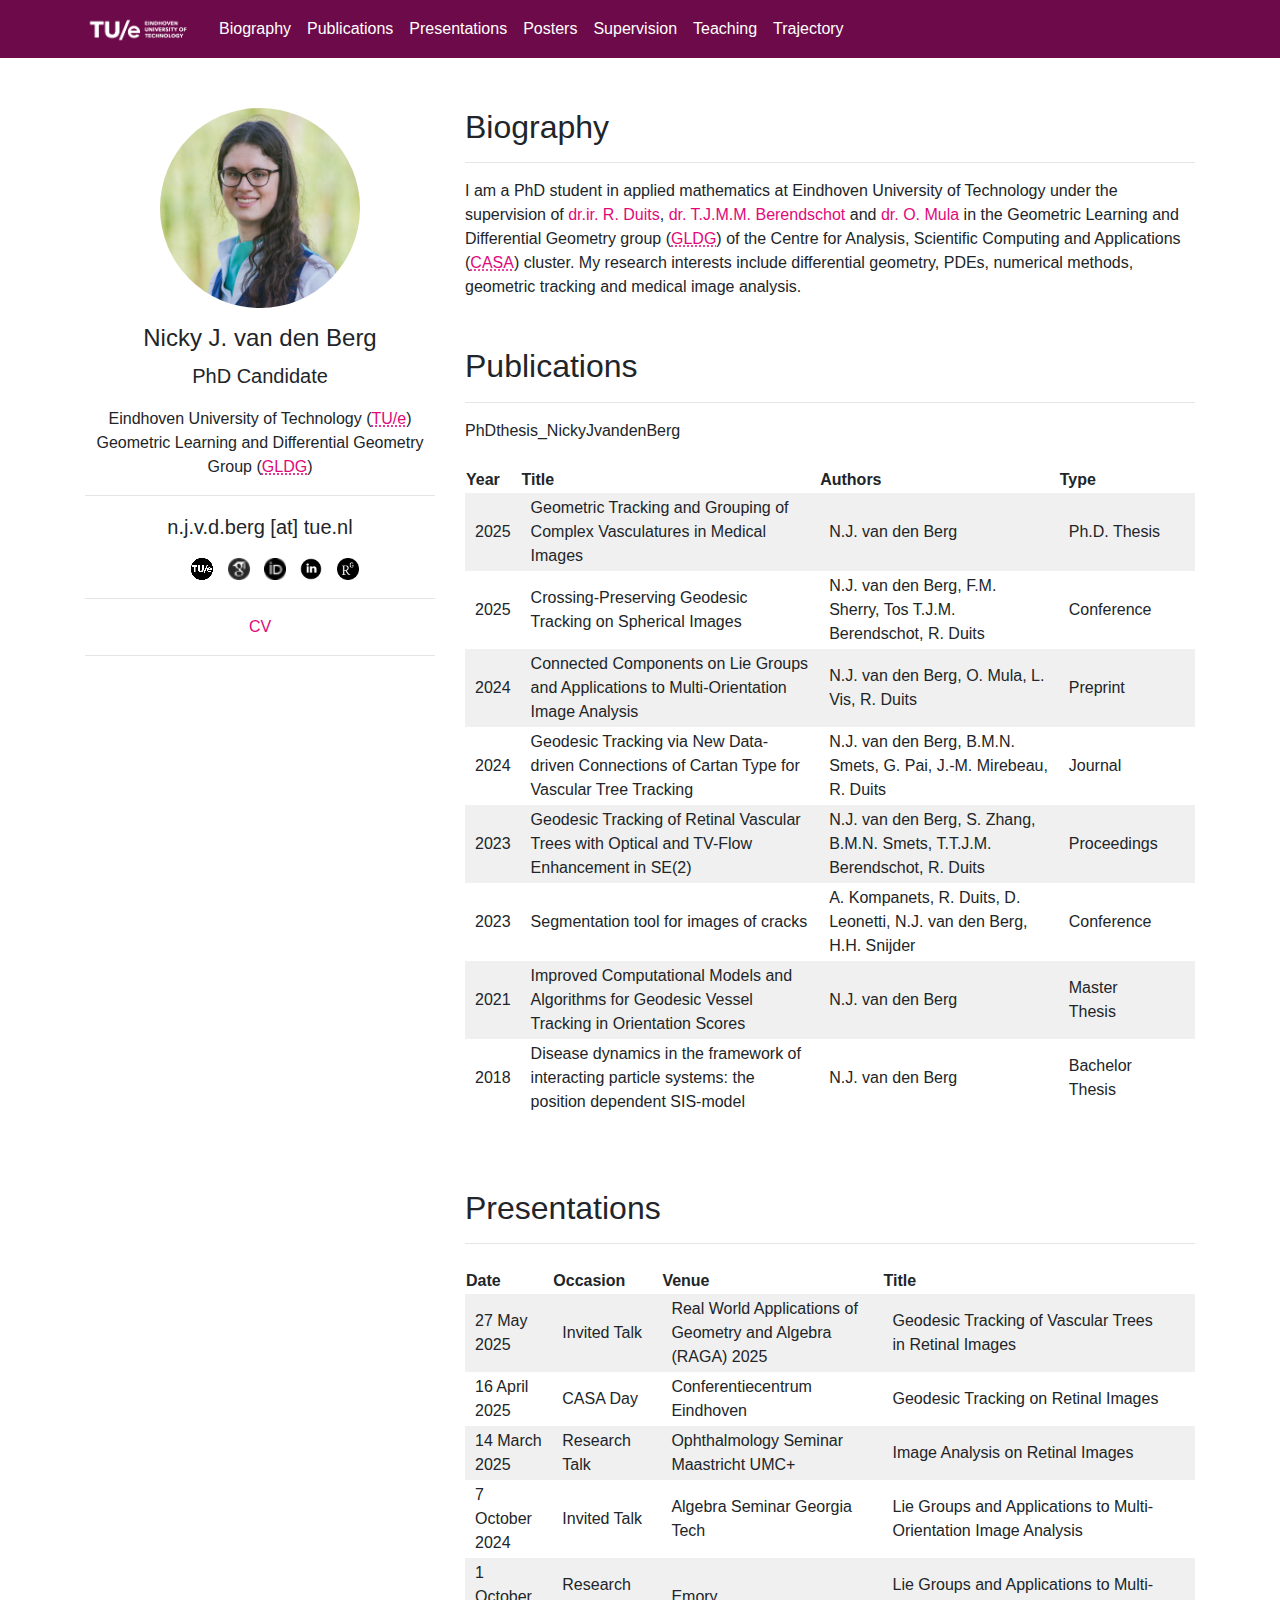
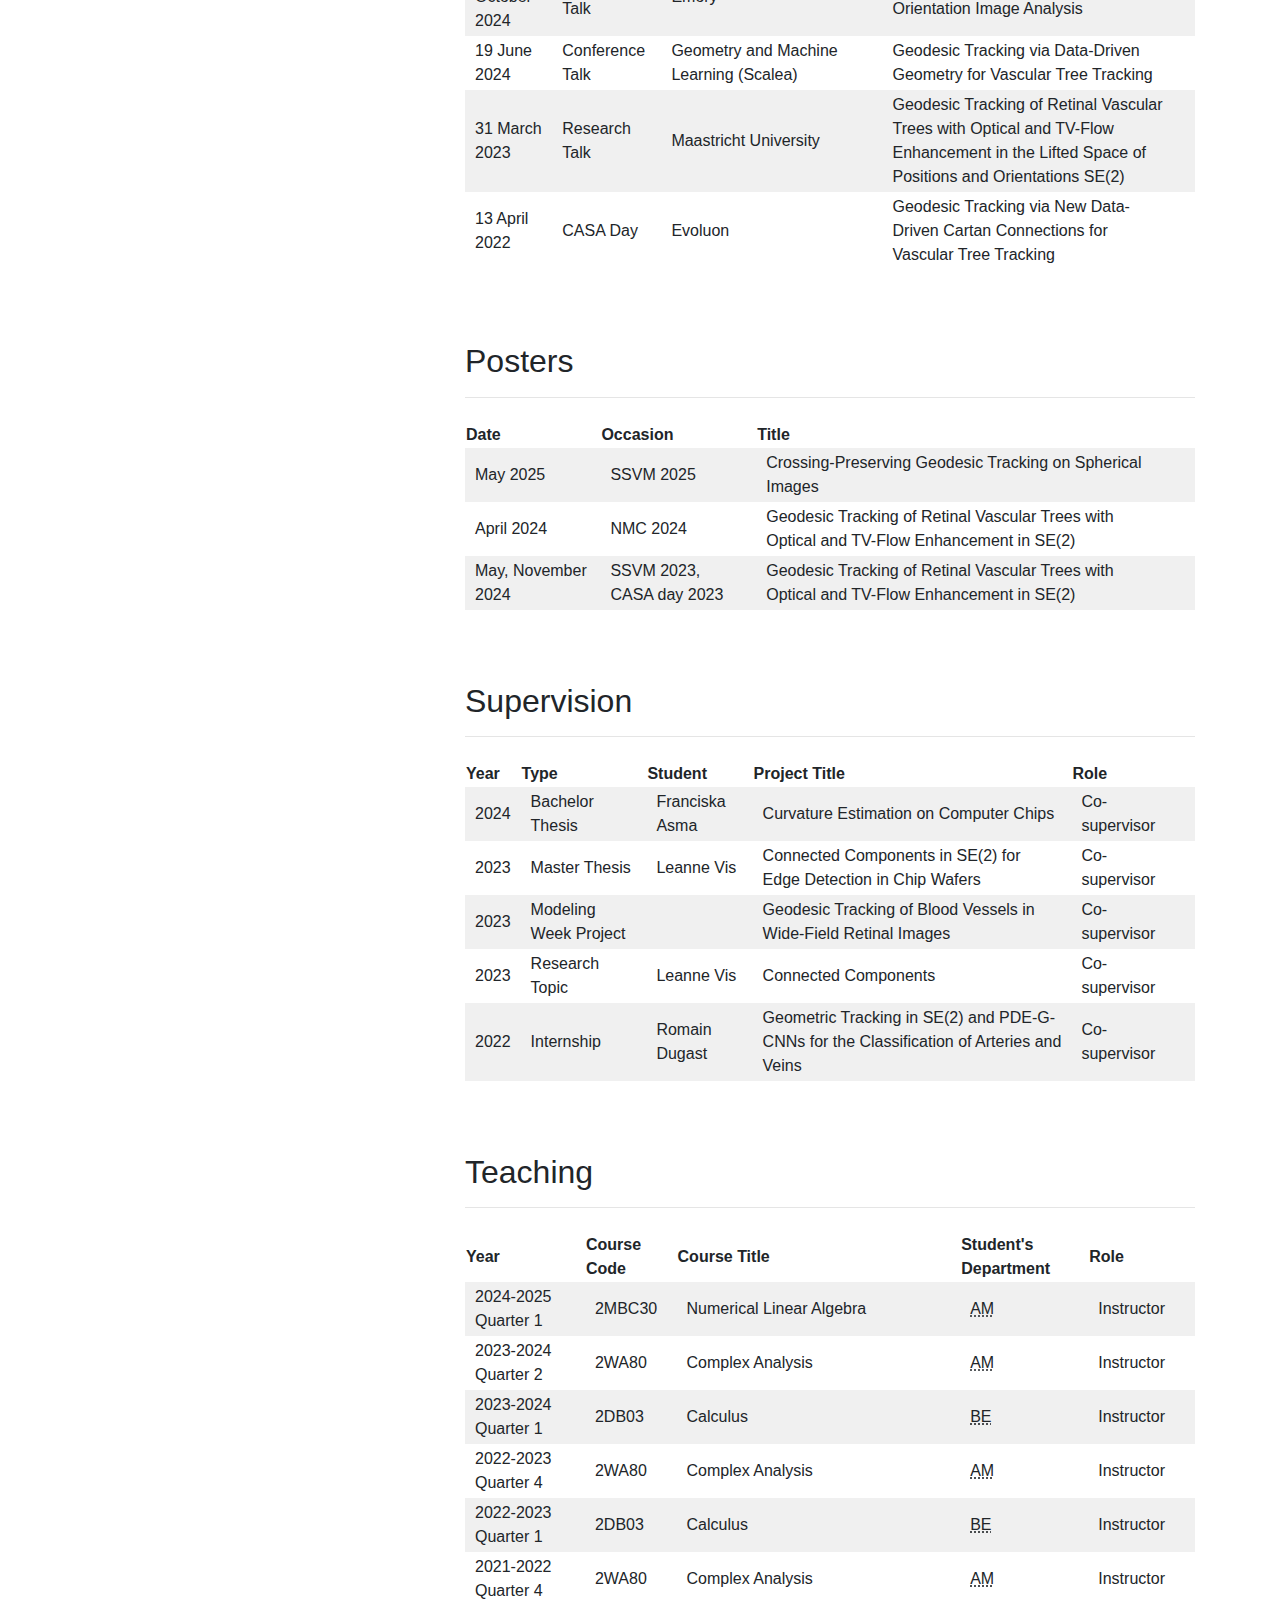
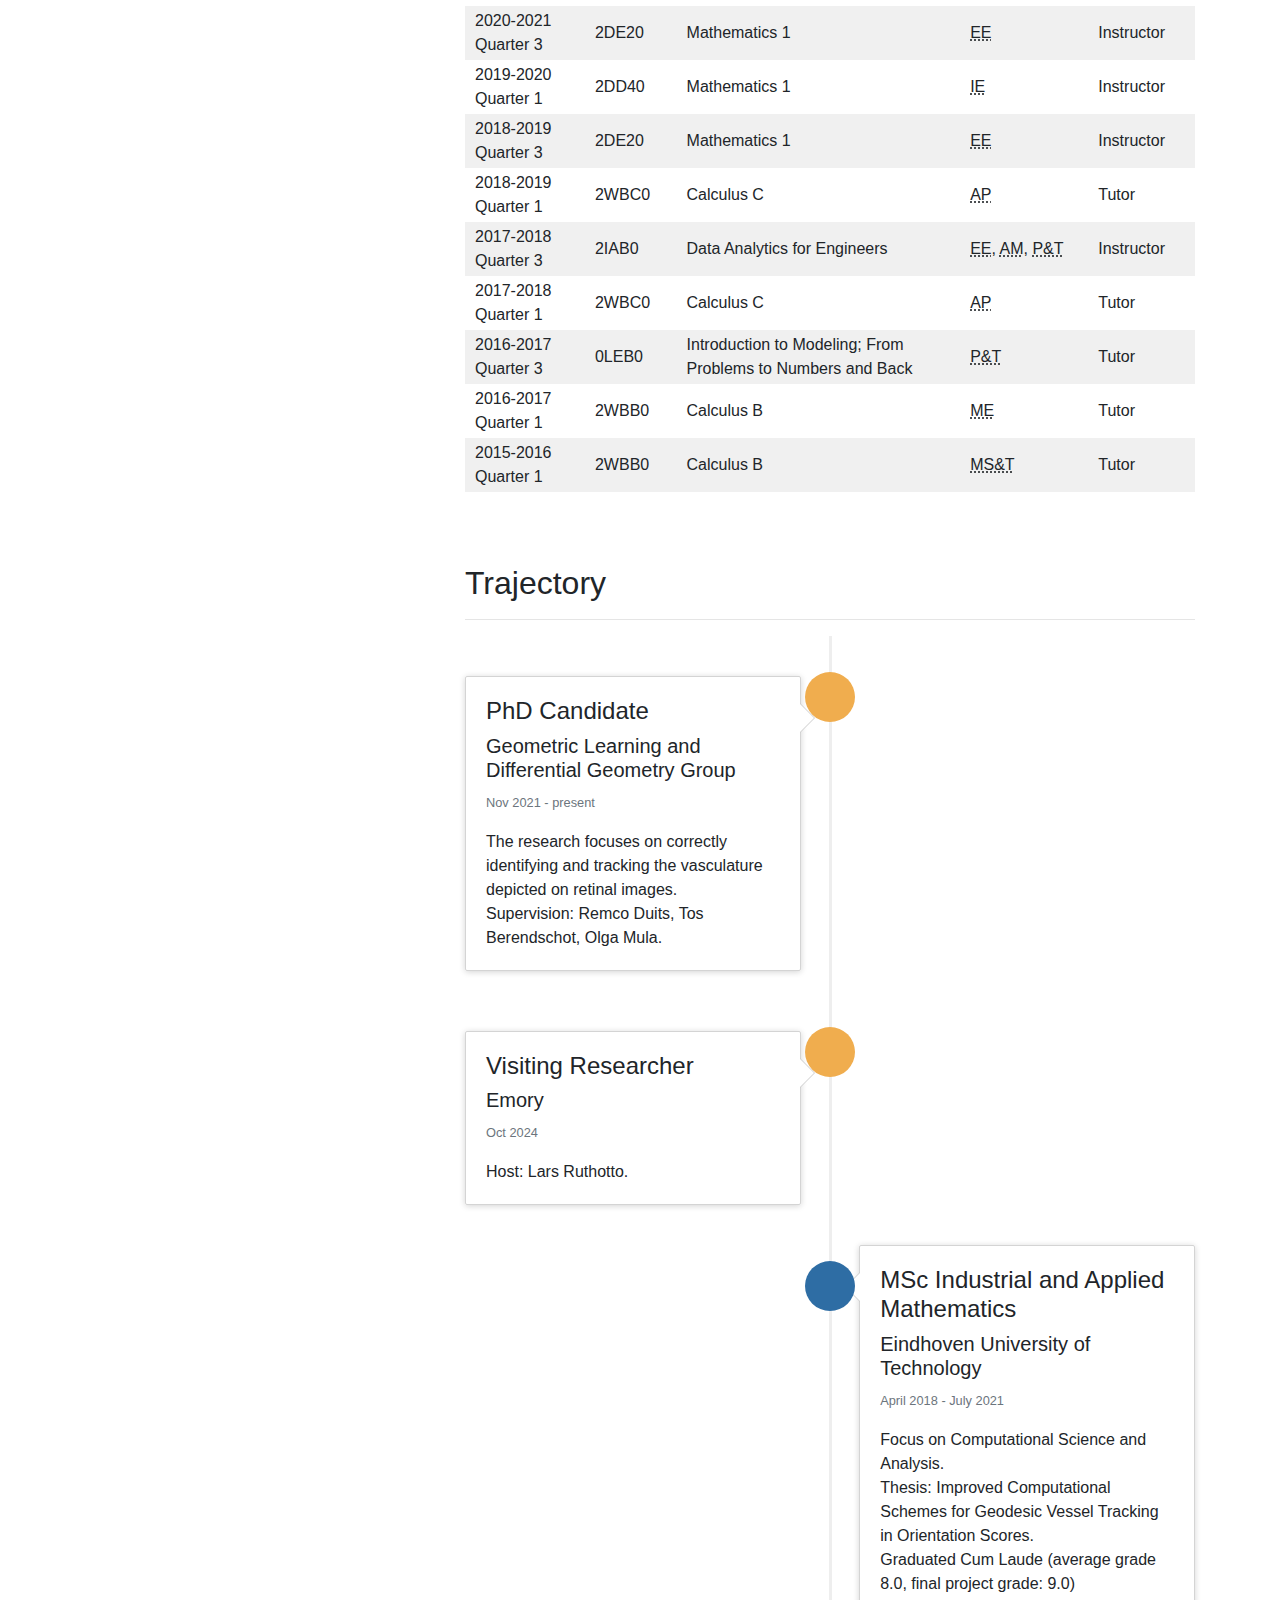
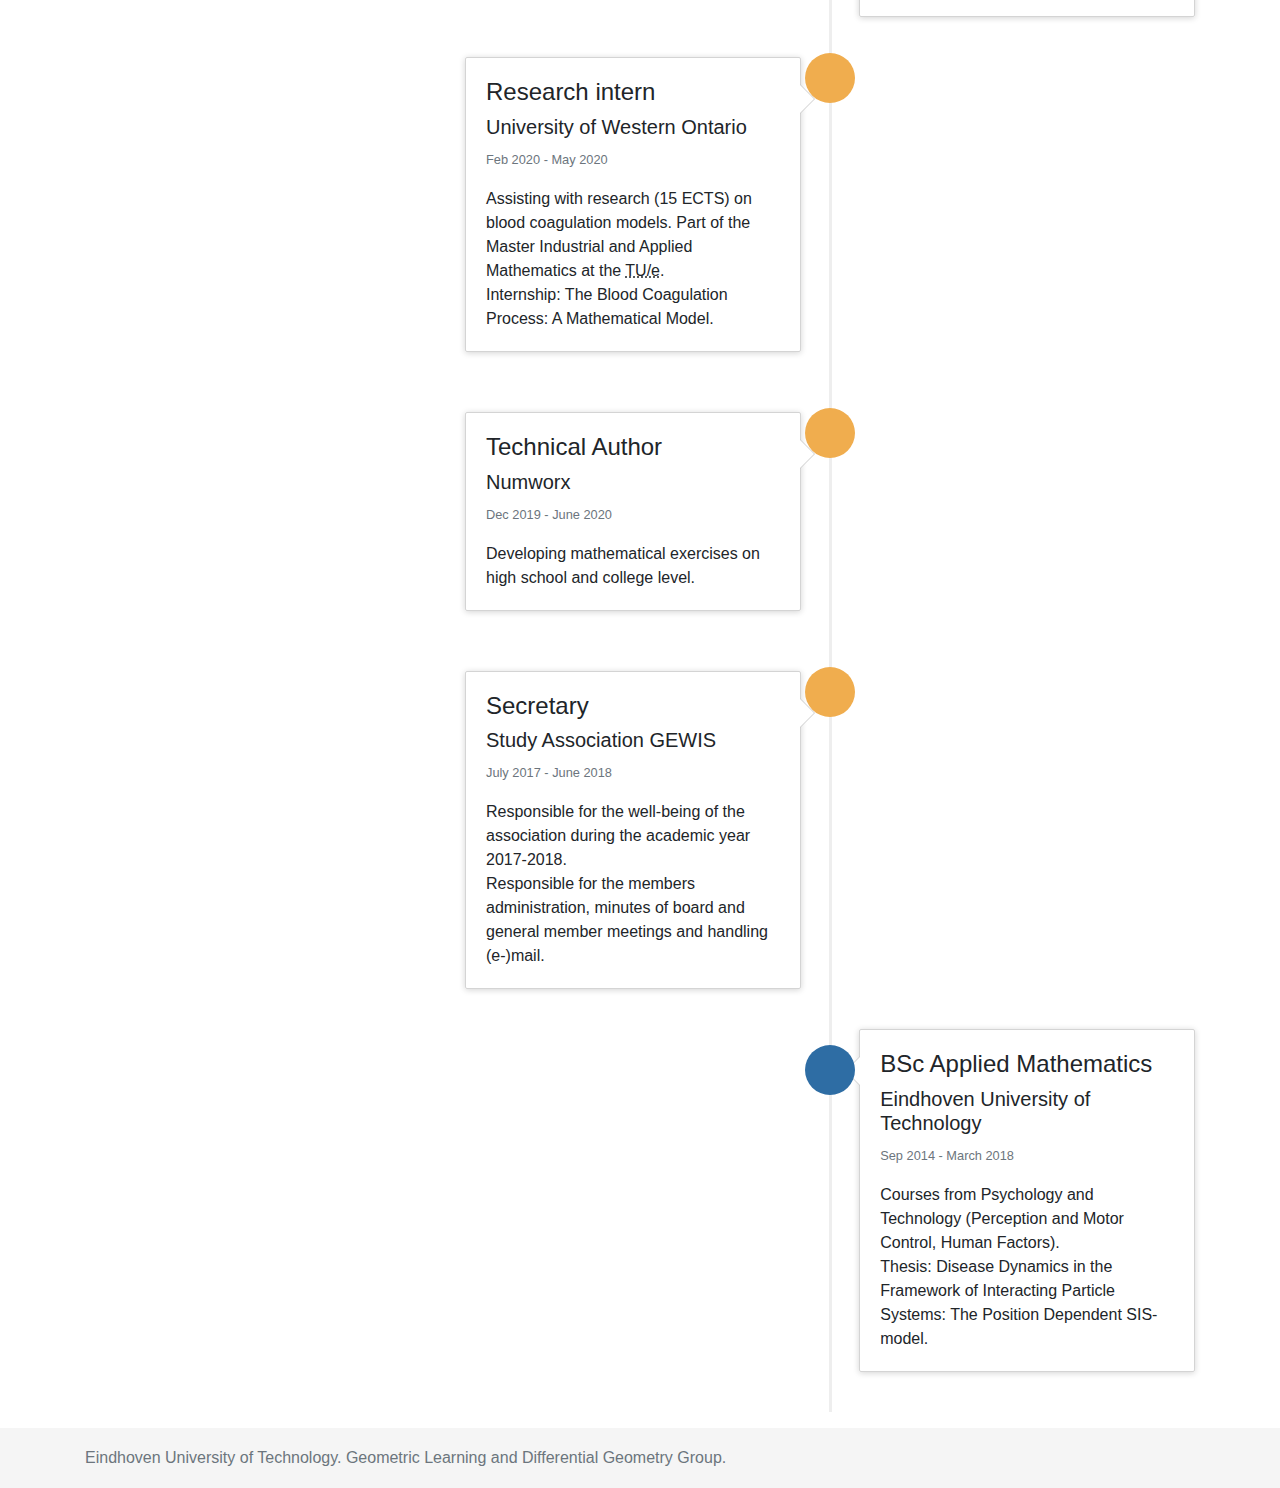
<file: index.html>
<!DOCTYPE html>
<!--
 - File              : index.html
 - Author            : Nicky J. van den Berg <n.j.v.d.berg@tue.nl>
 - Last Modified Date: Dec 1, 2018
-->
<html lang="en">
  <head>
    <meta charset="utf-8">
    <meta name="viewport" content="width=device-width, initial-scale=1, shrink-to-fit=no">
    <meta name="description" content="I am a PhD student in applied mathematics at Eindhoven University of Technology under the supervision of dr.ir. R. Duits, dr. T.J.M.M. Berendschot and dr. O. Mula in the Geometric Learning and Differential Geometry group (GLDG) of the Centre for Analysis, Scientific Computing and Applications (CASA) cluster. My research interests include differential geometry, PDEs, numerical methods, geometric tracking and medical image analysis.">
    <meta name="keywords" content="Nicky van den Berg,Nicky J. van den Berg,N.J. van den Berg,N. van den Berg,N vanden Berg, N Vandenberg,Technische Universiteit Eindhoven,Eindhoven University of Technology,TU/e,Mathematics,Wiskunde,Differential Geometry,Tracking,PDEs,Numerical Methods,Geometric Tracking,Medical Image Analysis,PhD">
    <meta name="author" content="Nicky J. van den Berg">

    <title>Nicky J. van den Berg</title>

    <!-- Bootstrap core CSS -->
    <link href="css/bootstrap.min.css" rel="stylesheet">

    <!-- Custom styles for this template -->
    <link href="css/custom.css" rel="stylesheet">
    <link rel="stylesheet" href="https://use.fontawesome.com/releases/v5.3.1/css/all.css" integrity="sha384-mzrmE5qonljUremFsqc01SB46JvROS7bZs3IO2EmfFsd15uHvIt+Y8vEf7N7fWAU" crossorigin="anonymous">
	
    <!-- Sort Table -->
	<script src="https://www.kryogenix.org/code/browser/sorttable/sorttable.js"></script>
  </head>

  <body>
    <!-- header -->
    <header>
      <!-- Fixed navbar -->
      <nav class="navbar navbar-expand-md fixed-top bg-dark bg-udc">
        <div class="container">
          <a class="navbar-brand" href="https://www.tue.nl/">
            <img src="img/TUelogo.png" width="110" height="30" alt="TUe">
          </a>
          <button class="navbar-toggler" type="button" data-toggle="collapse" data-target="#navbarNavDropdown" aria-controls="navbarNavDropdown" aria-expanded="false" aria-label="Toggle navigation">
          <i class="fas fa-bars"></i></button>
    		  <div class="collapse navbar-collapse" id="navbarNavDropdown">
            <ul class="navbar-nav">
			  <li class="nav-item">
                <a class="nav-link" href="#bio">Biography</a>
              </li>
              <!--<li class="nav-item">
                <a class="nav-link" href="#projects">Projects<span class="sr-only">(current)</span></a>
                <li class="nav-item">
              </li>
                <a class="nav-link" href="#teach">Teaching</a>
              </li>-->
              <li class="nav-item">
                <a class="nav-link" href="#pubs">Publications</a>
              </li>
              <li class="nav-item">
                <a class="nav-link" href="#pres">Presentations</a>
              </li>
              <li class="nav-item">
                <a class="nav-link" href="#poster">Posters</a>
              </li>
              <li class="nav-item">
                <a class="nav-link" href="#supervision">Supervision</a>
              </li>
              <li class="nav-item">
                <a class="nav-link" href="#teaching">Teaching</a>
              </li>
              <li class="nav-item">
                <a class="nav-link" href="#education">Trajectory</a>
              </li>
            </ul>
          </div>
<!--          <a class="navbar-brand" href="http://gac.udc.es/inicio.html">
    			    <img src="img/gacw.png" width="162" height="30" alt="GAC">
          </a> -->
        </div>
    	</nav>
    </header>

    <!-- Begin page content -->
    <main role="main" class="container">
    <div class="row">
      <div class="col-4 mx-auto d-block">
        <div class="row mt-5 mx-auto d-block text-center">
          <img src="img/profile.jpg" width="200" class="img-fluid rounded-circle mb-3" alt="Profile picture">
          <h4>Nicky J. van den Berg</h4>
          <p class="lead">PhD Candidate</p>
          <p class="font-weight-light">Eindhoven University of Technology (<a
href="https://www.tue.nl/" target="_blank" rel="noopener noreferrer"><abbr title="Eindhoven University of Technology">TU/e</abbr></a>)<br>Geometric Learning and Differential Geometry Group (<a
href="https://casa.win.tue.nl/geometric-learning-and-differential-geometry/" target="_blank" rel="noopener noreferrer"><abbr title="Geometric Learning and Differential Geometry Group">GLDG</abbr></a>)</p>
        </div>
        <hr>
        <div class="row mx-auto d-block">
        <p class="lead text-center "><a href="mailto:n.j.v.d.berg@tue.nl"><i class="far fa-envelope"></i></a> n.j.v.d.berg [at] tue.nl</p>
        <ul class="social-icons text-center">
          	<li><a class="tue" href="https://research.tue.nl/nl/persons/nicky-j-van-den-berg" target="_blank" rel="noopener noreferrer" title="TU/e">TU/e</a></li>
          	<li><a class="scholar" href="https://scholar.google.com/citations?user=4-MqY_kAAAAJ&hl=nl" target="_blank" rel="noopener noreferrer" title="Scholar">Scholar</a></li>
          	<li><a class="orcid" href="https://orcid.org/0000-0003-3407-9258" target="_blank" rel="noopener noreferrer" title="ORCID">ORCID</a></li>
          	<li><a class="linkedin" href="https://www.linkedin.com/in/nickyvandenberg/" target="_blank" rel="noopener noreferrer" title="Linkedin">LinkedIn</a></li>
          	<li><a class="researchgate" href="https://www.researchgate.net/profile/Nicky_Van_Den_Berg" target="_blank" rel="noopener noreferrer" title="ResearchGate">ResearchGate</a></li>
          	<!-- <li><a class="twitter" href="https://twitter.com/markoshorro" title="Twitter">Twitter</a></li>
          	<li><a class="instagram" href="https://www.instagram.com/markoshorro/" title="Instagram">Instagram</a></li>
          	<li><a class="flickr" href="https://www.flickr.com/photos/markos-design/" title="Flickr">Flickr</a></li> -->
        </ul>
        <hr>
		<p class="text-center "><i class="far fa-user-circle"></i> <a href="img/CV.pdf" target="_blank" rel="noopener noreferrer" alt="CV">CV</a></p>
        <!-- <p class="text-center font-weight-light">
      	<i class="far fa-flag"></i> Proud <b><a href="https://www.google.es/maps/place/Galicia/@42.7944603,-9.138824,8z/data=!3m1!4b1!4m5!3m4!1s0xd2e7c868908156b:0xe1ac7930138c9642!8m2!3d42.5750554!4d-8.1338558">Galician</a></b>
      	<br><br> 

      	<i class="far fa-user-circle"></i> <a href="http://gac.udc.es/~marcos.horro/cvpage/" alt="CV">Interactive CV</a><br>
        <i class="fas fa-birthday-cake"></i> Since 1994<br><br>
        <i class="far fa-futbol"></i>	<a href="https://www.rcdeportivo.es/">Football</a> and <i class="fas fa-motorcycle"></i> <a href="http://www.valentinorossi.com/en/">motorcycle</a><br>
        <i class="fab fa-blogger"></i> <a href="http://blog.marcoshorro.com/" alt="Blog">Personal blog</a> (spanish)
        </p>
        <hr>
        <p class="text-monospace">+34 881 011 376 (extension 1376)<br>
        Facultade de Inform&#1073;tica<br>Campus Elvi&#1089;a S/N, 15071<br>
      	Laboratorio 0.2
        </p> 
        <a href="https://stackoverflow.com/users/2856041/horro">
    	  <img class="separator" src="https://stackoverflow.com/users/flair/2856041.png" width="208" height="58" alt="profile for horro at Stack Overflow, Q&amp;A for professional and enthusiast programmers" title="profile for horro at Stack Overflow, Q&amp;A for professional and enthusiast programmers">
        </a>-->
        <hr>
      </div>
      </div>
      <div class="col-8">
	    <section id="bio" class="mt-5">
          <h3 class="display-5">Biography</h3><hr>
          I am a PhD student in applied mathematics at Eindhoven University of Technology under the supervision of <a href="https://www.win.tue.nl/~rduits/" target="_blank" rel="noopener noreferrer">dr.ir. R. Duits</a>, <a href="https://oogheelkunde.mumc.nl/specialisten/berendschot" target="_blank" rel="noopener noreferrer">dr. T.J.M.M. Berendschot</a> and <a href="https://omula.gitlab.io/" target="_blank" rel="noopener noreferrer">dr. O. Mula</a>  in the Geometric Learning and Differential Geometry group (<a href="https://casa.win.tue.nl/geometric-learning-and-differential-geometry/" target="_blank" rel="noopener noreferrer"><abbr title="Geometric Learning and Differential Geometry Group">GLDG</abbr></a>) of the Centre for Analysis, Scientific Computing and Applications (<a href="https://casa.win.tue.nl/" target="_blank" rel="noopener noreferrer"><abbr title="Centre for Analysis, Scientific Computing and Applications">CASA</abbr></a>) cluster. My research interests include differential geometry, PDEs, numerical methods, geometric tracking and medical image analysis.
        </section>
        <!--<section id="projects" class="mt-5">
          <h3 class="display-5">Projects</h3><hr>
          <ul class="timelinelist">
            <li><a href="https://github.com/markoshorro/gem5McPATparse">gem5McPATparse</a> <span class="badge badge-primary">Flex, Bison, C++</span> - translates the output of gem5 to McPAT format</li>
            <li><a href="https://github.com/markoshorro/gem5-spm">gem5-spm</a> <span class="badge badge-info">C++, Python</span> - implementation of scratchpad memories in gem5 simulator</li>
            <li><a href="https://bitbucket.org/markoshorro/iconmunicate/src/master/">iConmunicate</a> <span class="badge badge-pill badge-danger">Discontinued</span> <span class="badge badge-success">Android, Nearby, BT</span> - messenger over bluetooth having a gallery of icons</li>
            <li><a href="https://github.com/markoshorro/look-around">Look Around</a> <span class="badge badge-pill badge-danger">Discontinued</span> <span class="badge badge-success">Android, sensors, Unity, VR</span> - reading QR retrieves information of places of interest, allowing to visualize it using virtual reality through the camera</li>
            <li><a href="https://github.com/markoshorro/musicsort">MusicSort</a> <span class="badge badge-pill badge-danger">Discontinued</span> <span class="badge badge-info">Python, Django, APIs</span> - retrivies all the information of a set of songs uploaded, such as metadata, album cover, lyrics, etc.</li>
          </ul>
        </section>-->
        <!--<section id="teach" class="mt-5">
          <h3 class="display-5">Teaching</h3>
          <hr>
          <h4>Course <span class="badge badge-secondary">2018/2019</span></h4>
          <ul class="clist">
            <li>Programaci&#1091;n Integrativa <a
href="https://guiadocente.udc.es/guia_docent/index.php?centre=614&ensenyament=614G01&assignatura=614G01049&idioma=cast&any_academic=2018_19"
class="badge badge-info">Planning</a> <a href="https://moodle.udc.es/course/view.php?id=51658" class="badge
badge-primary">Moodle</a>
</li>
          </ul>
        </section>-->
		<section id="pubs" class="mt-5">
		  <h3 class="display-5">Publications</h3>
          <hr>
		  <table id="Table" class="display" table-layout = fixed>
			<tr>
				<th>Year</th>
				<th>Title</th>
				<th>Authors</th>
				<th>Type</th>
				<th></th>
			</tr>PhDthesis_NickyJvandenBerg
			<tr>
				<td>2025</td>
				<td>Geometric Tracking and Grouping of Complex Vasculatures in Medical Images</td>
				<td>N.J. van den Berg</td>
				<td>Ph.D. Thesis</td>
				<td><a href="files/PhDthesis_NickyJvandenBerg.pdf" target="_blank" rel="noopener noreferrer" alt="doc"><i class="far fa-file"></i></a></td>
			</tr>
			<tr>
				<td>2025</td>
				<td>Crossing-Preserving Geodesic Tracking on Spherical Images</td>
				<td>N.J. van den Berg, F.M. Sherry, Tos T.J.M. Berendschot, R. Duits</td>
				<td>Conference</td>
				<td><a href="https://link.springer.com/chapter/10.1007/978-3-031-92369-2_15" target="_blank" rel="noopener noreferrer" alt="doc"><i class="far fa-file"></i></a></td>
			</tr>
			<tr>
				<td>2024</td>
				<td>Connected Components on Lie Groups and Applications to Multi-Orientation Image Analysis</td>
				<td>N.J. van den Berg, O. Mula, L. Vis, R. Duits</td>
				<td>Preprint</td>
				<td><a href="https://arxiv.org/abs/2409.18002" target="_blank" rel="noopener noreferrer" alt="doc"><i class="far fa-file"></i></a></td>
			</tr>
			<tr>
				<td>2024</td>
				<td>Geodesic Tracking via New Data-driven Connections of Cartan Type for Vascular Tree Tracking</td>
				<td>N.J. van den Berg, B.M.N. Smets, G. Pai, J.-M. Mirebeau, R. Duits</td>
				<td>Journal</td>
				<td><a href="https://doi.org/10.1007/s10851-023-01170-x" target="_blank" rel="noopener noreferrer" alt="doc"><i class="far fa-file"></i></a></td>
			</tr>
			<tr>
				<td>2023</td>
				<td>Geodesic Tracking of Retinal Vascular Trees with Optical and TV-Flow Enhancement in SE(2)</td>
				<td>N.J. van den Berg, S. Zhang, B.M.N. Smets, T.T.J.M. Berendschot, R. Duits</td>
				<td>Proceedings</td>
				<td><a href="https://link.springer.com/chapter/10.1007/978-3-031-31975-4_40" target="_blank" rel="noopener noreferrer" alt="doc"><i class="far fa-file"></i></a></td>
			</tr>
			<tr>
				<td>2023</td>
				<td>Segmentation tool for images of cracks</td>
				<td>A. Kompanets, R. Duits, D. Leonetti, N.J. van den Berg, H.H. Snijder</td>
				<td>Conference</td>
				<td><a href="https://link.springer.com/chapter/10.1007/978-3-031-35399-4_8" target="_blank" rel="noopener noreferrer" alt="doc"><i class="far fa-file"></i></a></td>
			</tr>
			<tr>
				<td>2021</td>
				<td>Improved Computational Models and Algorithms for Geodesic Vessel Tracking in Orientation Scores</td>
				<td>N.J. van den Berg</td>
				<td>Master Thesis</td>
				<td><a href="https://research.tue.nl/nl/studentTheses/improved-computational-models-and-algorithms-for-geodesic-vessel-" target="_blank" rel="noopener noreferrer" alt="doc"><i class="far fa-file"></i></a></td>
			</tr>
			<tr>
				<td>2018</td>
				<td>Disease dynamics in the framework of interacting particle systems: the position dependent SIS-model</td>
				<td>N.J. van den Berg</td>
				<td>Bachelor Thesis</td>
				<td><a href="https://research.tue.nl/nl/studentTheses/disease-dynamics-in-the-framework-of-interacting-particle-systems" target="_blank" rel="noopener noreferrer" alt="doc"><i class="far fa-file"></i></a></td>
			</tr>
		  </table>
        </section>
		<br>
		<section id="pres" class="mt-5">
		  <h3 class="display-5">Presentations</h3>
          <hr>
          <table id="Table" class="display" table-layout = fixed>
			<tr>
				<th>Date</th>
				<th>Occasion</th>
				<th>Venue</th>
				<th>Title</th>
				<th></th>
			</tr>
			<tr>
				<td>27 May 2025</td>
				<td>Invited Talk</td>
				<td>Real World Applications of Geometry and Algebra (RAGA) 2025</td>
				<td>Geodesic Tracking of Vascular Trees in Retinal Images</td>
				<td></td>
			</tr>
			<tr>
				<td>16 April 2025</td>
				<td>CASA Day</td>
				<td>Conferentiecentrum Eindhoven</td>
				<td>Geodesic Tracking on Retinal Images</td>
				<td></td>
			</tr>
			<tr>
				<td>14 March 2025</td>
				<td>Research Talk</td>
				<td>Ophthalmology Seminar Maastricht UMC+</td>
				<td>Image Analysis on Retinal Images</td>
				<td><a href = "files/20230314_Maastricht_University.pptx" target="_blank" rel="noopener noreferrer" alt="doc"><i class="far fa-file-powerpoint"></i></a></td>
			</tr>
			<tr>
				<td>7 October 2024</td>
				<td>Invited Talk</td>
				<td>Algebra Seminar Georgia Tech</td>
				<td>Lie Groups and Applications to Multi-Orientation Image Analysis</td>
				<td></td>
			</tr>
			<tr>
				<td>1 October 2024</td>
				<td>Research Talk</td>
				<td>Emory</td>
				<td>Lie Groups and Applications to Multi-Orientation Image Analysis</td>
				<td></td>
			</tr>
			<tr>
				<td>19 June 2024</td>
				<td>Conference Talk</td>
				<td>Geometry and Machine Learning (Scalea)</td>
				<td>Geodesic Tracking via Data-Driven Geometry for Vascular Tree Tracking</td>
				<td><a href="files/20240619_GML2024_Scalea.pdf" target="_blank" rel="noopener noreferrer" alt="doc"><i class="far fa-file-powerpoint"></i></a></td>
			</tr>
			<tr>
				<td>31 March 2023</td>
				<td>Research Talk</td>
				<td>Maastricht University</td>
				<td>Geodesic Tracking of Retinal Vascular Trees with Optical and TV-Flow Enhancement in the Lifted Space of Positions and Orientations SE(2)</td>
				<td><!-- <a href="" target="_blank" rel="noopener noreferrer" alt="doc"><i class="far fa-file-powerpoint"></i></a>--></td>
			</tr>
			<tr>
				<td>13 April 2022</td>
				<td>CASA Day</td>
				<td>Evoluon</td>
				<td>Geodesic Tracking via New Data-Driven Cartan Connections for Vascular Tree Tracking</td>
				<td><!-- <a href="img/20220412 CASA Day April 2022 - Nicky.pptx" target="_blank" rel="noopener noreferrer" alt="doc"><i class="far fa-file-powerpoint"></i></a>--></td>
			</tr>
		  </table>
        </section>
		<br>
		
		<section id="poster" class="mt-5">
		  <h3 class="display-5">Posters</h3>
          <hr>
          <table id="Table" class="display" table-layout = fixed>
			<tr>
				<th>Date</th>
				<th>Occasion</th>
				<th>Title</th>
				<th></th>
			</tr>
			<tr>
				<td>May 2025</td>
				<td>SSVM 2025</td>
				<td>Crossing-Preserving Geodesic Tracking on Spherical Images</td>
				<td><a href="files/SSVM2025_Nicky.pdf" target="_blank" rel="noopener noreferrer" alt="doc"><i class="far fa-file"></i></a></td>
			</tr>
			<tr>
				<td>April 2024</td>
				<td>NMC 2024</td>
				<td>Geodesic Tracking of Retinal Vascular Trees with Optical and TV-Flow Enhancement in SE(2)</td>
				<td><a href="files/NMC2024_Nicky.pdf" target="_blank" rel="noopener noreferrer" alt="doc"><i class="far fa-file"></i></a></td>
			</tr>
			<tr>
				<td>May, November 2024</td>
				<td>SSVM 2023, CASA day 2023</td>
				<td>Geodesic Tracking of Retinal Vascular Trees with Optical and TV-Flow Enhancement in SE(2)</td>
				<td><a href="files/SSVM2023_Nicky.pdf" target="_blank" rel="noopener noreferrer" alt="doc"><i class="far fa-file"></i></a></td>
			</tr>
		  </table>
        </section>
		<br>
        <!--<section id="pubs" class="mt-5">
          <h3 class="display-5">Publications</h3>
          <hr>
          <table id="pubTable" class="display" table-layout = fixed></table>
<pre id="bibtex">
@unpublished{Berg2023geodesic,
	author = {N.J. van den Berg and S. Zhang and B.M.N. Smets and T.T.J.M. Berendschot and R. Duits},
	title={Geodesic Tracking of Retinal Vascular Trees with Optical and TV-Flow Enhancement in SE(2)},
	note = {Submitted  jan. 2023 to JMIV (Journal for Mathematical Imaging and Vision)}
},
@unpublished{Berg2022geodesic,
	author = {N.J. van den Berg and B.M.N. Smets and G. Pai and J.-M. Mirebeau and R. Duits},
	title={Geodesic Tracking via New Data-driven Connections of Cartan Type for Vascular Tree Tracking},
	note = {Submitted  sept. 2022 to JMIV (Journal for Mathematical Imaging and Vision)},
	journal={arXiv preprint arXiv:2208.11004},
	url={https://arxiv.org/abs/2208.11004}
},
@InProceedings{Kompanents2023Segmentation,
        author="Kompanets, Andrii and Duits, Remco and Leonetti, Davide and van den Berg, Nicky and Snijder, H. H.",
        editor="Skatulla, Sebastian and Beushausen, Hans",
        title="Segmentation Tool for�Images of�Cracks",
        booktitle="Advances in Information Technology in Civil and Building Engineering",
        year="2024",
        publisher="Springer International Publishing",
        address="Cham",
        pages="93--110",
        isbn="978-3-031-35399-4"
},
@MastersThesis{berg2021improved,
	author = {N.J. van den Berg},
	title = {Improved Computational Models and Algorithms for Geodesic Vessel Tracking in Orientation Scores},
	school = {TU Eindhoven},
	year = {2021},
	month = {July},
	type = {Master thesis},
	organization = {Mathematics & Computer Science},
	url={https://research.tue.nl/nl/studentTheses/improved-computational-models-and-algorithms-for-geodesic-vessel-}
},
@MastersThesis{berg2018disease,
	author = {N.J. van den Berg},
	title = {Disease dynamics in the framework of interacting particle systems: the position dependent SIS-model},
	school = {TU Eindhoven},
	year = {2018},
	type = {Bachelor thesis},
	organization = {Mathematics & Computer Science},
	url={https://research.tue.nl/nl/studentTheses/disease-dynamics-in-the-framework-of-interacting-particle-systems}
}
</pre>
        </section>-->
		
		<section id="supervision" class="mt-5">
		  <h3 class="display-5">Supervision</h3>
          <hr>
		  <table id="Table" class="display" table-layout = fixed>
			<tr>
				<th>Year</th>
				<th>Type</th>
				<th>Student</th>
				<th>Project Title</th>
				<th>Role</th>
				<th></th>
			</tr>
			<tr>
				<td>2024</td>
				<td>Bachelor Thesis</td>
				<td>Franciska Asma</td>
				<td>Curvature Estimation on Computer Chips</td>
				<td>Co-supervisor</td>
				<td></td>
			</tr>
			<tr>
				<td>2023</td>
				<td>Master Thesis</td>
				<td>Leanne Vis</td>
				<td>Connected Components in SE(2) for Edge Detection in Chip Wafers</td>
				<td>Co-supervisor</td>
				<td></td>
			</tr>
			<tr>
				<td>2023</td>
				<td>Modeling Week Project</td>
				<td></td>
				<td>Geodesic Tracking of Blood Vessels in Wide-Field Retinal Images</td>
				<td>Co-supervisor</td>
				<td></td>
			</tr>
			<tr>
				<td>2023</td>
				<td>Research Topic</td>
				<td>Leanne Vis</td>
				<td>Connected Components</td>
				<td>Co-supervisor</td>
				<td></td>
			</tr>
			<tr>
				<td>2022</td>
				<td>Internship</td>
				<td>Romain Dugast</td>
				<td>Geometric Tracking in SE(2) and PDE-G-CNNs for the Classification of Arteries and Veins</td>
				<td>Co-supervisor</td>
				<td></td>
			</tr>
		  </table>
		</section>
		<br>
		<section id="teaching" class="mt-5">
		  <h3 class="display-5">Teaching</h3>
          <hr>
		  <table id="Table" class="display" table-layout = fixed>
			<tr>
				<th>Year</th>
				<th>Course Code</th>
				<th>Course Title</th>
				<th>Student's Department</th>
				<th>Role</th>
				<th></th>
			</tr>
			<tr>
				<td>2024-2025 Quarter 1</td>
				<td>2MBC30</td>
				<td>Numerical Linear Algebra</td>
				<td><abbr title="Applied Mathematics">AM</abbr></td>
				<td>Instructor</td>
				<td></td>
			</tr>
			<tr>
				<td>2023-2024 Quarter 2</td>
				<td>2WA80</td>
				<td>Complex Analysis</td>
				<td><abbr title="Applied Mathematics">AM</abbr></td>
				<td>Instructor</td>
				<td></td>
			</tr>
			<tr>
				<td>2023-2024 Quarter 1</td>
				<td>2DB03</td>
				<td>Calculus</td>
				<td><abbr title="Built Environment">BE</abbr></td>
				<td>Instructor</td>
				<td></td>
			</tr>
			<tr>
				<td>2022-2023 Quarter 4</td>
				<td>2WA80</td>
				<td>Complex Analysis</td>
				<td><abbr title="Applied Mathematics">AM</abbr></td>
				<td>Instructor</td>
				<td></td>
			</tr>
			<tr>
				<td>2022-2023 Quarter 1</td>
				<td>2DB03</td>
				<td>Calculus</td>
				<td><abbr title="Built Environment">BE</abbr></td>
				<td>Instructor</td>
				<td></td>
			</tr>
			<tr>
				<td>2021-2022 Quarter 4</td>
				<td>2WA80</td>
				<td>Complex Analysis</td>
				<td><abbr title="Applied Mathematics">AM</abbr></td>
				<td>Instructor</td>
				<td></td>
			</tr>
			<tr>
				<td>2020-2021 Quarter 3</td>
				<td>2DE20</td>
				<td>Mathematics 1</td>
				<td><abbr title="Electrical Engineering">EE</abbr></td>
				<td>Instructor</td>
				<td></td>
			</tr>
			<tr>
				<td>2019-2020 Quarter 1</td>
				<td>2DD40</td>
				<td>Mathematics 1</td>
				<td><abbr title="Industrial Engineering">IE</abbr></td>
				<td>Instructor</td>
				<td></td>
			</tr>
			<tr>
				<td>2018-2019 Quarter 3</td>
				<td>2DE20</td>
				<td>Mathematics 1</td>
				<td><abbr title="Electrical Engineering">EE</abbr></td>
				<td>Instructor</td>
				<td></td>
			</tr>
			<tr>
				<td>2018-2019 Quarter 1</td>
				<td>2WBC0</td>
				<td>Calculus C</td>
				<td><abbr title="Applied Physics">AP</abbr></td>
				<td>Tutor</td>
				<td></td>
			</tr>
			<tr>
				<td>2017-2018 Quarter 3</td>
				<td>2IAB0</td>
				<td>Data Analytics for Engineers</td>
				<td><abbr title="Electrical Engineering">EE</abbr>, <abbr title="Applied Mathematics">AM</abbr>, <abbr title="Psychology &amp; Technology">P&amp;T</abbr></td>
				<td>Instructor</td>
				<td></td>
			</tr>
			<tr>
				<td>2017-2018 Quarter 1</td>
				<td>2WBC0</td>
				<td>Calculus C</td>
				<td><abbr title="Applied Physics">AP</abbr></td>
				<td>Tutor</td>
				<td></td>
			</tr>
			<tr>
				<td>2016-2017 Quarter 3</td>
				<td>0LEB0</td>
				<td>Introduction to Modeling; From Problems to Numbers and Back</td>
				<td><abbr title="Psychology &amp; Technology">P&amp;T</abbr></td>
				<td>Tutor</td>
				<td></td>
			</tr>
			<tr>
				<td>2016-2017 Quarter 1</td>
				<td>2WBB0</td>
				<td>Calculus B</td>
				<td><abbr title="Mechanical Engineering">ME</abbr></td>
				<td>Tutor</td>
				<td></td>
			</tr>
			<tr>
				<td>2015-2016 Quarter 1</td>
				<td>2WBB0</td>
				<td>Calculus B</td>
				<td><abbr title="Medical Sciences &amp; Technology">MS&amp;T</abbr></td>
				<td>Tutor</td>
				<td></td>
			</tr>
		  </table>
		</section>
		<br>
        <section id="education" class="mt-5">
          <h3 class="display-5">Trajectory</h3>
          <hr>
          <ul class="timeline">
            <li class="timeline">
              <div class="timeline-badge warning"><i class="fas fa-briefcase"></i></div>
              <div class="timeline-panel">
                <div class="timeline-heading">
                  <h4 class="timeline-title">PhD Candidate</h4>
                  <h5 class="timeline-subtitle">Geometric Learning and Differential Geometry Group</h5>
                  <p><small class="text-muted"><i class="fas fa-calendar-alt"></i> Nov 2021 - present</small></p>
                </div>
                <div class="timeline-body">
                  <p>The research focuses on correctly identifying and tracking the vasculature depicted on retinal images.<br>
					Supervision: Remco Duits, Tos Berendschot, Olga Mula.
                </div>
                <!-- <div class="timeline-body">
                  <p><i class="fas fa-file-signature"></i> FPU fellowship</p>
                </div> -->
              </div>
            </li>
            <li class="timeline">
              <div class="timeline-badge warning"><i class="fas fa-briefcase"></i></div>
              <div class="timeline-panel">
                <div class="timeline-heading">
                  <h4 class="timeline-title">Visiting Researcher</h4>
                  <h5 class="timeline-subtitle">Emory</h5>
                  <p><small class="text-muted"><i class="fas fa-calendar-alt"></i> Oct 2024</small></p>
                </div>
                <div class="timeline-body">
                  <p>Host: Lars Ruthotto.
                </div>
                <!-- <div class="timeline-body">
                  <p><i class="fas fa-file-signature"></i> FPU fellowship</p>
                </div> -->
              </div>
            </li>
            <li class="timeline-inverted">
              <div class="timeline-badge primary"><i class="fas fa-university"></i></div>
              <div class="timeline-panel">
                <div class="timeline-heading">
                  <h4 class="timeline-title">MSc Industrial and Applied Mathematics</h4>
                  <h5 class="timeline-subtitle">Eindhoven University of Technology</h5>
                  <p><small class="text-muted"><i class="fas fa-calendar-alt"></i> April 2018 - July 2021</small></p>
                </div>
                <div class="timeline-body">
                  <p>Focus on Computational Science and Analysis.<br>
					Thesis: Improved Computational Schemes for Geodesic Vessel Tracking in Orientation Scores.<br>
                    <i class="fas fa-trophy"></i> Graduated Cum Laude (average grade 8.0, final project grade: 9.0)</p>
                </div>
              </div>
            </li>
            <li class="timeline">
              <div class="timeline-badge warning"><i class="fas fa-briefcase"></i></div>
              <div class="timeline-panel">
                <div class="timeline-heading">
                  <h4 class="timeline-title">Research intern</h4>
                  <h5 class="timeline-subtitle">University of Western Ontario</h5>
                  <p><small class="text-muted"><i class="fas fa-calendar-alt"></i> Feb 2020 - May 2020</small></p>
                </div>
                <div class="timeline-body">
                  <p>Assisting with research (15 ECTS) on blood coagulation models. Part of the Master Industrial and Applied Mathematics at the <abbr title="Eindhoven University of Technology">TU/e</abbr>.<br>
				  Internship: The Blood Coagulation Process: A Mathematical Model.</p>
                </div>
              </div>
            </li>
            <li class="timeline">
              <div class="timeline-badge warning"><i class="fas fa-briefcase"></i></div>
              <div class="timeline-panel">
                <div class="timeline-heading">
                  <h4 class="timeline-title">Technical Author</h4>
                  <h5 class="timeline-subtitle">Numworx</h5>
                  <p><small class="text-muted"><i class="fas fa-calendar-alt"></i> Dec 2019 - June 2020</small></p>
                </div>
                <div class="timeline-body">
                  <p>Developing mathematical exercises on high school and college level.</p>
                </div>
              </div>
            </li>
            <!-- <li class="timeline">
              <div class="timeline-badge warning"><i class="fas fa-briefcase"></i></div>
              <div class="timeline-panel">
                <div class="timeline-heading">
                  <h4 class="timeline-title">Internship</h4>
                  <h5 class="timeline-subtitle">Department of Electronics and Systems</h5>
                  <p><small class="text-muted"><i class="fas fa-calendar-alt"></i> Jan 2015 - Jun 2015</small></p>
                </div>
                <div class="timeline-body">
                  <p>Competitive internship to collaborate in a department and initiate to research</p>
                </div>
              </div>
            </li> -->
            <li class="timeline">
              <div class="timeline-badge warning"><i class="fas fa-briefcase"></i></div>
              <div class="timeline-panel">
                <div class="timeline-heading">
                  <h4 class="timeline-title">Secretary</h4>
                  <h5 class="timeline-subtitle">Study Association GEWIS</h5>
                  <p><small class="text-muted"><i class="fas fa-calendar-alt"></i> July 2017 - June 2018</small></p>
                </div>
                <div class="timeline-body">
                  <p>Responsible for the well-being of the association during the academic year 2017-2018.<br>
				  Responsible for the members administration, minutes of board and general member meetings and handling (e-)mail.</p>
                </div>
              </div>
            </li>
            <li class="timeline-inverted">
              <div class="timeline-badge primary"><i class="fas fa-university"></i></div>
              <div class="timeline-panel">
                <div class="timeline-heading">
                  <h4 class="timeline-title">BSc Applied Mathematics</h4>
                  <h5 class="timeline-subtitle">Eindhoven University of Technology</h5>
                  <p><small class="text-muted"><i class="fas fa-calendar-alt"></i> Sep 2014 - March 2018</small></p>
                </div>
				<div class="timeline-body">
				Courses from Psychology and Technology (Perception and Motor Control, Human Factors).<br>
				Thesis: Disease Dynamics in the Framework of Interacting Particle Systems: The Position Dependent SIS-model.
                </div>
                <!--<div class="timeline-body">
                    Erasmus at <a href="https://www.chalmers.se/en/Pages/default.aspx">Chalmer University of Technology</a> from August 2015 to January 2016<br>
                    <i class="fas fa-trophy"></i> Best student award of 2016 promotion<br>
                    <i class="fas fa-trophy"></i> 10/10 Final Degree Project
                </div> -->
              </div>
            </li>
            <!--<li class="timeline-inverted">
              <div class="timeline-badge primary"><i class="fas fa-university"></i></div>
              <div class="timeline-panel">
                <div class="timeline-heading">
                  <h4 class="timeline-title">Science baccalaureate</h4>
                  <h5 class="timeline-subtitle">IES Ram&#1091;n Cabanillas</h5>
                  <p><small class="text-muted"><i class="fas fa-calendar-alt"></i> Sep 2010 - Jun 2012</small></p>
                </div>
                <div class="timeline-body">
                    <i class="fas fa-trophy"></i> Best student award of 2012 promotion<br>
                </div>
              </div>
            </li> -->
        </ul>
        </section>
      </div>
    </div>
    </main>

    <footer class="footer">
      <div class="container">
        <span class="text-muted"><i class="fas fa-university"></i> Eindhoven University of Technology. Geometric Learning and Differential Geometry Group.</span>
      </div>
    </footer>

    <!-- Bootstrap core JavaScript
    ================================================== -->
    <!-- Placed at the end of the document so the pages load faster -->
    <script src="https://code.jquery.com/jquery-3.2.1.slim.min.js" integrity="sha384-KJ3o2DKtIkvYIK3UENzmM7KCkRr/rE9/Qpg6aAZGJwFDMVNA/GpGFF93hXpG5KkN" crossorigin="anonymous"></script>
    <script>window.jQuery || document.write('<script src="js/jquery-slim.min.js"><\/script>')</script>
    <script src="js/popper.min.js"></script>
    <script src="js/bootstrap.min.js"></script>
    <script src="js/bibtex.js"></script>
<script type="text/javascript">
 var init = function() {
   bibtexify("#bibtex", "pubTable", {});
 };
 if (window.addEventListener) {
   window.addEventListener('load', init, false);
 } else if (window.attachEvent) {
   window.attachEvent('onload', init);
 }
</script>
<script>
jQuery("#pubTable").on("click", "a", function(e) {
  var $n = jQuery(this),
      text = $n.text().toUpperCase();
  if (text === "X") { return; }
  try {
    _gaq.push(['_trackEvent', "PublicationAction", text]);
} catch(err){ }
  if ($n.attr("href") !== "#") {
    setTimeout(function() {
      document.location.href = $n.attr("href");
    }, 100);
    return false;
  }
});
</script>
  </body>
</html>
</file>
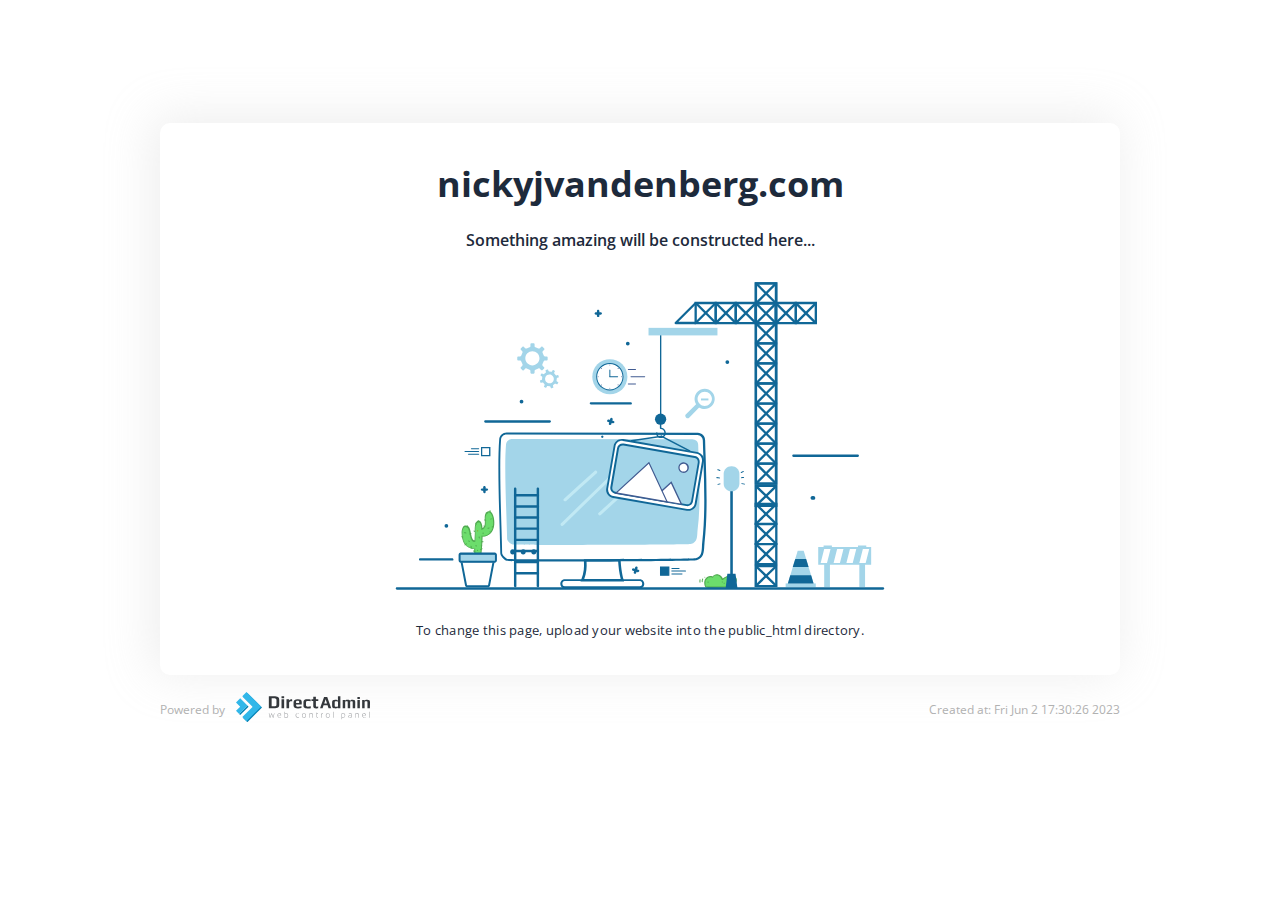
<file: index_old.html>
<!doctype html>
<html class="no-js" lang="">

<head>
    <meta charset="utf-8">
    <meta http-equiv="x-ua-compatible" content="ie=edge">
    <title>nickyjvandenberg.com</title>
    <meta name="description" content="">
    <meta name="viewport" content="width=device-width, initial-scale=1">

    <link href="https://fonts.googleapis.com/css2?family=Open+Sans:wght@400;600;700&display=swap" rel="stylesheet">
    
    <link rel="shortcut icon" href="[data-uri]" />

    <style>
        * {
            box-sizing: border-box;
            margin: 0;
        }
        html {
            font-size: 10px;
            font-family: 'Open Sans', sans-serif;
            color: #1d2a3b;
        }
        .container {
            max-width: 960px;
            margin: 0 auto;
        }
        .container.card {
            margin-top: 12.3rem;
            background-color: #ffffff;
            border-radius: 10px;
            box-shadow: -5px -4px 47px 3px rgba(198, 198, 198, 0.3);
            text-align: center;
            padding: 3.6rem;
            /* padding-bottom: 3.6rem; */
        }
        .title-main {
            font-size: 3.6rem;
            font-weight: 700;
            margin-top: 0;
            margin-bottom: 2.1rem;
        }
        .main-image svg {
            max-width: 61rem;
            margin-bottom: 2rem;
        }

        .subheading{
            font-size: 1.6rem;
            font-weight: 600;
            margin-bottom: 3rem;
        }

        .card .text {
            font-size: 13px;
            letter-spacing: 0.26px;

        }
        footer {
            color: #b1b1b1;
            font-size: 12px;
            display: flex;
            justify-content: space-between;
            align-items: center;
            padding-top: 1.7rem;
        }
        footer .logo svg {
            width: 145px;
            padding-left: 11px;
        }
        footer .left-side {
            display: flex;
            align-items: center;
        }
        /* Medias */
        @media screen and (max-width: 1024px){
            .container {max-width: 90%;}
        @media screen and (max-width: 768px){
            html {font-size: 7px;}
            .container {
                max-width: 90%;}
            .container.card {margin-top: 6rem;}
            .card .text { font-size: 1.6rem;}
        } 
        @media screen and (max-width: 480px){
            html {font-size: 5.7px;}
            .container {max-width: 95%;}
            .title-main {font-size: 6.6vw;}
            /* .container.card {margin-top: 2rem;} */
            .subheading{font-size: 13px;}
            .card .text { font-size: 12px;}
            footer {flex-direction: column;}
        } 
        }
    </style>

</head>

<body>
    <section id="default-card" class="default-card">
        <div class="container card">
            <h1 class="title-main">nickyjvandenberg.com</h1>
            <p class="subheading">Something amazing will be constructed here...</p>
            <div class="main-image">
                <svg version="1.1" xmlns="http://www.w3.org/2000/svg" xmlns:xlink="http://www.w3.org/1999/xlink" x="0px"
                    y="0px" viewBox=" 0 90 500 260"  xml:space="preserve">
                    <style type="text/css">
                        .st0 {
                            fill: #FFFFFF;
                        }

                        .st1 {
                            fill: #6CDD6C;
                        }

                        .st2 {
                            fill: #50AA50;
                        }

                        .st3 {
                            fill: #106797;
                        }

                        .st4 {
                            fill-rule: evenodd;
                            clip-rule: evenodd;
                            fill: #A3D5E9;
                        }

                        .st5 {
                            fill-rule: evenodd;
                            clip-rule: evenodd;
                            fill: #106797;
                        }

                        .st6 {
                            fill: #A3D5E9;
                        }

                        .st7 {
                            fill: #405B91;
                        }

                        .st8 {
                            fill: #B6D0FB;
                        }

                        .st9 {
                            fill: #8AB436;
                        }

                        .st10 {
                            fill: #C1E9F4;
                        }

                        .st11 {
                            fill: #415B91;
                        }
                    </style>
                    <g id="BACKGROUND">
                        <rect class="st0" width="500" height="500" />
                    </g>
                    <g id="OBJECTS">
                        <g>
                            <g>
                                <g>
                                    <g>
                                        <path class="st1" d="M317.7,334.6c-0.5-1.6-1.8-3.1-3.5-3.6s-4,0.3-4.5,1.9c-1.6-1.2-4.1-0.3-5.4,1.2c-2.1,2.4-0.5,6.4-0.1,6.6
                                                        c0.4,0.3,1.4,0.2,1.4,0.2l15.7-0.1c0,0,2.9-0.2,4.2-0.7c2.7-1,4.5-5.1,2.8-7.2c-1.2-1.4-3.5-1.7-5.4-1.2
                                                        C320.9,332.4,319.1,333.4,317.7,334.6" />
                                    </g>
                                    <g>
                                        <path class="st2"
                                            d="M305.3,341.5c-0.4,0-1.1,0-1.5-0.3c-0.6-0.5-2.2-4.7,0-7.3c0.9-1.1,2.3-1.8,3.7-2c0.7-0.1,1.3,0,1.9,0.3
                                                        c0.3-0.5,0.9-1,1.5-1.3c1-0.5,2.3-0.6,3.4-0.3c1.6,0.5,2.9,1.6,3.6,3.2c1.5-1.1,3.2-2,4.8-2.4c1.9-0.5,4.5-0.3,5.9,1.4
                                                        c0.8,1,1,2.4,0.5,4c-0.6,1.8-2,3.4-3.5,4c-1.4,0.5-4.2,0.7-4.4,0.7l-15.7,0.1C305.4,341.5,305.4,341.5,305.3,341.5z
                                                         M307.9,332.8c-0.1,0-0.2,0-0.3,0c-1,0.1-2.2,0.7-3,1.6c-1.8,2.1-0.5,5.7-0.2,6c0.1,0,0.6,0.1,1,0.1l15.7-0.1
                                                        c0,0,2.8-0.2,4-0.6c1.2-0.4,2.4-1.8,2.9-3.3c0.4-1.3,0.3-2.4-0.3-3.2c-1.1-1.3-3.3-1.5-4.8-1c-1.6,0.5-3.4,1.4-5,2.7
                                                        c-0.1,0.1-0.3,0.1-0.5,0.1c-0.2,0-0.3-0.2-0.4-0.3c-0.6-1.6-1.7-2.9-3.2-3.3c-0.8-0.2-1.8-0.2-2.6,0.2
                                                        c-0.7,0.3-1.1,0.8-1.3,1.3c-0.1,0.1-0.2,0.3-0.3,0.3c-0.2,0-0.3,0-0.5-0.1C308.9,332.9,308.4,332.8,307.9,332.8z" />
                                    </g>
                                </g>
                                <g>
                                    <g>
                                        <g>
                                            <path class="st2" d="M301.1,334.1c-0.4,0.8-0.6,1.6-0.5,2.5c0.1,0.4,0.8,0.4,0.8,0c-0.1-0.8,0-1.5,0.4-2.2
                                                            C302,334,301.4,333.7,301.1,334.1L301.1,334.1z" />
                                        </g>
                                    </g>
                                </g>
                                <g>
                                    <g>
                                        <g>
                                            <path class="st2" d="M298.9,334.6c-0.2,0.8-0.3,1.6-0.1,2.4c0.1,0.4,0.9,0.3,0.8-0.2c-0.2-0.7-0.1-1.3,0.1-2
                                                            C299.8,334.4,299,334.2,298.9,334.6L298.9,334.6z" />
                                        </g>
                                    </g>
                                </g>
                                <g>
                                    <g>
                                        <g>
                                            <path class="st2"
                                                d="M303.2,333.2c0.5,0,0.5-0.7,0-0.7C302.7,332.5,302.7,333.2,303.2,333.2L303.2,333.2z" />
                                        </g>
                                    </g>
                                </g>
                                <g>
                                    <g>
                                        <g>
                                            <path class="st2" d="M305.4,336.6c0,0.2,0,0.4,0,0.6c0,0.5,0.8,0.5,0.8,0c0-0.2,0-0.4,0-0.6
                                                            C306.2,336.2,305.4,336.2,305.4,336.6L305.4,336.6z" />
                                        </g>
                                    </g>
                                </g>
                                <g>
                                    <g>
                                        <g>
                                            <path class="st2" d="M318.6,337.7c0,0.1,0,0.2,0,0.3c0,0.5,0.8,0.5,0.8,0c0-0.1,0-0.2,0-0.3
                                                            C319.4,337.2,318.6,337.2,318.6,337.7L318.6,337.7z" />
                                        </g>
                                    </g>
                                </g>
                                <g>
                                    <g>
                                        <g>
                                            <path class="st2" d="M317.1,336.9c0.1,0.1,0.1,0.1,0.2,0.2c0.4,0.3,0.9-0.2,0.5-0.5c-0.1-0.1-0.1-0.1-0.2-0.2
                                                            C317.3,336,316.8,336.5,317.1,336.9L317.1,336.9z" />
                                        </g>
                                    </g>
                                </g>
                            </g>
                            <g>
                                <path class="st3" d="M96.1,319.2H69.8c-0.6,0-1-0.5-1-1c0-0.6,0.5-1,1-1h26.3c0.6,0,1,0.5,1,1C97.2,318.8,96.7,319.2,96.1,319.2z
                                                " />
                            </g>
                            <g>
                                <g>
                                    <path class="st0" d="M328,227.9h-0.8c0-0.6-0.5-1.1-1.1-1.1s-1.1,0.5-1.1,1.1h-0.8c0-1,0.8-1.9,1.9-1.9
                                                    C327.1,226,328,226.9,328,227.9z" />
                                </g>
                            </g>
                            <g>
                                <g>
                                    <path class="st0" d="M330.6,184.1h-0.8c0-0.6-0.5-1.1-1.1-1.1c-0.6,0-1.1,0.5-1.1,1.1h-0.8c0-1,0.8-1.9,1.9-1.9
                                                    C329.8,182.2,330.6,183.1,330.6,184.1z" />
                                </g>
                            </g>
                            <g>
                                <g>
                                    <g>
                                        <path class="st3"
                                            d="M237,336.3h-35.8l0.6-1.4c2.3-5.6,2.6-10.3,2.2-15.8L204,318l30.2-0.1l0,1c0,3.5,1,11.5,2.4,16L237,336.3z
                                                         M204.3,334.2h29.9c-1.2-4.4-1.9-10.6-2.1-14.3l-25.9,0.1C206.5,324.9,206.2,329.2,204.3,334.2z" />
                                    </g>
                                </g>
                            </g>
                            <g>
                                <g>
                                    <g>
                                        <path class="st3" d="M191,319.9c-27.2,0-49.2-0.1-50.1-0.5c-2.3-0.8-5.4-4.1-5.4-6.3c-0.1-5-0.3-11.7-0.5-19.5
                                                        c-0.7-23.5-1.8-55.8-0.4-73.6c0.2-3.3,2.9-5.8,6.1-5.8c0,0,0.1,0,0.1,0l156.6,0.2c3.3,0.1,6,2.7,6,6.1
                                                        c0.1,5.2,0.3,10.5,0.5,15.9c0.7,22.6,1.5,46-1,68.1c-0.1,0.9-0.1,1.8-0.2,2.8c-0.2,4.6-0.5,10.4-6.4,11.6
                                                        C293.2,319.5,235.2,319.9,191,319.9z M140.6,215.9c-2.4,0-4.3,1.8-4.5,4.2c-1.3,17.8-0.3,49.9,0.4,73.4
                                                        c0.2,7.8,0.5,14.6,0.5,19.5c0,1.4,2.4,4.1,4.3,4.8c3.3,0.7,150.6,0.2,154.4-0.5c4.7-0.9,4.9-5.6,5.1-10c0-1,0.1-2,0.2-2.9
                                                        c2.5-22,1.7-45.3,1-67.8c-0.2-5.4-0.3-10.7-0.5-15.9c-0.1-2.5-2-4.4-4.4-4.5L140.6,215.9C140.6,215.9,140.6,215.9,140.6,215.9z
                                                        " />
                                    </g>
                                </g>
                            </g>
                            <g>
                                <g>
                                    <path class="st4"
                                        d="M292.9,219.8l-147.6-0.2c-2.7,0-4.9,1.8-5.1,4.2c-1.7,19.8,0.6,61,0.9,77.6c0,1.6,2.7,4,4.6,4.6
                                                    c2.2,0.7,142.5,0.2,145.9-0.4c6.2-1.1,5.1-7.4,5.6-11.4c2.9-22.8,1.1-47.6,0.5-69.9C297.8,221.8,295.6,219.9,292.9,219.8z" />
                                </g>
                            </g>
                            <g>
                                <g>
                                    <g>
                                        <path class="st3" d="M249.8,342h-61.4c-2.4,0-3.7-1.9-3.7-3.8c0-1.9,1.3-3.8,3.7-3.8h61.4c2.4,0,3.7,1.9,3.7,3.8
                                                        C253.6,340,252.3,342,249.8,342z M188.4,336c-1.6,0-2,1.3-2,2.1c0,0.8,0.4,2.1,2,2.1h61.4c1.6,0,2-1.3,2-2.1
                                                        c0-0.8-0.4-2.1-2-2.1H188.4z" />
                                    </g>
                                </g>
                            </g>
                            <g>
                                <g>
                                    <g>
                                        <g>
                                            <g>
                                                <path class="st5" d="M145.7,312C145.3,312,145.3,312,145.7,312" />
                                            </g>
                                        </g>
                                    </g>
                                    <g>
                                        <g>
                                            <g>
                                                <g>
                                                    <path class="st3"
                                                        d="M145.7,314.1c2.8,0,2.8-4.3,0-4.3C142.9,309.8,142.9,314.1,145.7,314.1L145.7,314.1z" />
                                                </g>
                                            </g>
                                        </g>
                                    </g>
                                </g>
                                <g>
                                    <g>
                                        <g>
                                            <g>
                                                <path class="st5" d="M154.3,312C154,312,154,312,154.3,312" />
                                            </g>
                                        </g>
                                    </g>
                                    <g>
                                        <g>
                                            <g>
                                                <g>
                                                    <path class="st3"
                                                        d="M154.3,314.1c2.8,0,2.8-4.3,0-4.3C151.6,309.8,151.6,314.1,154.3,314.1L154.3,314.1z" />
                                                </g>
                                            </g>
                                        </g>
                                    </g>
                                </g>
                                <g>
                                    <g>
                                        <g>
                                            <g>
                                                <path class="st5" d="M163,312C162.6,312,162.6,312,163,312" />
                                            </g>
                                        </g>
                                    </g>
                                    <g>
                                        <g>
                                            <g>
                                                <g>
                                                    <path class="st3"
                                                        d="M163,314.1c2.8,0,2.8-4.3,0-4.3C160.2,309.8,160.2,314.1,163,314.1L163,314.1z" />
                                                </g>
                                            </g>
                                        </g>
                                    </g>
                                </g>
                            </g>
                            <g>
                                <g>
                                    <g>
                                        <g>
                                            <path class="st5" d="M219.1,217.6C219,217.6,219,217.6,219.1,217.6" />
                                        </g>
                                    </g>
                                </g>
                                <g>
                                    <g>
                                        <g>
                                            <g>
                                                <path class="st3"
                                                    d="M219.1,218.6c1.3,0,1.3-2,0-2C217.8,216.6,217.8,218.6,219.1,218.6L219.1,218.6z" />
                                            </g>
                                        </g>
                                    </g>
                                </g>
                            </g>
                            <g>
                                <g>
                                    <polygon class="st6"
                                        points="392.3,337.9 371.2,337.9 379.3,311.2 384.2,311.2 				" />
                                </g>
                                <g>
                                    <rect x="369.4" y="337.9" class="st6" width="24.7" height="3.1" />
                                </g>
                                <g>
                                    <polygon class="st3"
                                        points="373.2,331.2 371.2,337.9 392.3,337.9 390.3,331.2 				" />
                                </g>
                                <g>
                                    <polygon class="st3"
                                        points="375.2,324.5 388.2,324.5 386.2,317.8 377.3,317.8 				" />
                                </g>
                            </g>
                            <g id="XMLID_11_">
                                <g id="XMLID_493_">
                                    <path class="st6"
                                        d="M401,340.8h4.7v-18.2h24.1v18.2h4.7v-18.2h5v-14.5h-4v-1.3h-6.8v1.3h-21.4v-1.3h-6.8v1.3h-4.4v14.5h4.9
                                                    V340.8z M437.9,309.6L437.9,309.6l-2.9,11.5h-5.2l2.9-11.5H437.9z M424.4,321.1h-5.2l2.9-11.5h5.2L424.4,321.1z M413.9,321.1
                                                    h-5.2l2.9-11.5h5.2L413.9,321.1z M401,309.6h5.2l-2.9,11.5h-5.2L401,309.6z" />
                                </g>
                            </g>
                            <g>
                                <g>
                                    <g>
                                        <path class="st6" d="M170,163.1l1.4-1.4c0.3-0.3,0.3-0.7,0-1l-1.2-1.2c-0.3-0.3-0.4-0.8-0.2-1.2l1-2.4c0.1-0.4,0.5-0.7,0.9-0.7
                                                        h1.7c0.4,0,0.7-0.3,0.7-0.7v-2c0-0.4-0.3-0.7-0.7-0.7H172c-0.4,0-0.8-0.3-0.9-0.7l-1-2.4c-0.2-0.4-0.1-0.9,0.2-1.2l1.2-1.2
                                                        c0.3-0.3,0.3-0.7,0-1l-1.4-1.4c-0.3-0.3-0.7-0.3-1,0l-1.2,1.2c-0.3,0.3-0.8,0.4-1.2,0.2l-2.4-1c-0.4-0.1-0.7-0.5-0.7-0.9v-1.7
                                                        c0-0.4-0.3-0.7-0.7-0.7h-2c-0.4,0-0.7,0.3-0.7,0.7v1.7c0,0.4-0.3,0.8-0.7,0.9l-2.4,1c-0.4,0.2-0.9,0.1-1.2-0.2l-1.2-1.2
                                                        c-0.3-0.3-0.7-0.3-1,0l-1.4,1.4c-0.3,0.3-0.3,0.7,0,1l1.2,1.2c0.3,0.3,0.4,0.8,0.2,1.2l-1,2.4c-0.1,0.4-0.5,0.7-0.9,0.7h-1.7
                                                        c-0.4,0-0.7,0.3-0.7,0.7v2c0,0.4,0.3,0.7,0.7,0.7h1.7c0.4,0,0.8,0.3,0.9,0.7l1,2.4c0.2,0.4,0.1,0.9-0.2,1.2l-1.2,1.2
                                                        c-0.3,0.3-0.3,0.7,0,1l1.4,1.4c0.3,0.3,0.7,0.3,1,0l1.2-1.2c0.3-0.3,0.8-0.4,1.2-0.2l2.4,1c0.4,0.1,0.7,0.5,0.7,0.9v1.7
                                                        c0,0.4,0.3,0.7,0.7,0.7h2c0.4,0,0.7-0.3,0.7-0.7v-1.7c0-0.4,0.3-0.8,0.7-0.9l2.4-1c0.4-0.2,0.9-0.1,1.2,0.2l1.2,1.2
                                                        C169.3,163.3,169.8,163.3,170,163.1z M161.8,159.2c-3.2,0-5.8-2.6-5.8-5.8c0-3.2,2.6-5.8,5.8-5.8c3.2,0,5.8,2.6,5.8,5.8
                                                        C167.6,156.6,165,159.2,161.8,159.2z" />
                                    </g>
                                </g>
                                <g>
                                    <g>
                                        <path class="st6" d="M183.5,168.6l-0.4-1.2c-0.1-0.2-0.3-0.4-0.6-0.3l-1,0.3c-0.2,0.1-0.5,0-0.7-0.3l-1-1.3
                                                        c-0.2-0.2-0.2-0.5-0.1-0.7l0.5-0.9c0.1-0.2,0-0.5-0.2-0.6L179,163c-0.2-0.1-0.5,0-0.6,0.2l-0.5,0.9c-0.1,0.2-0.4,0.4-0.7,0.3
                                                        l-1.6-0.2c-0.2,0-0.5-0.2-0.6-0.4l-0.3-1c-0.1-0.2-0.3-0.4-0.6-0.3l-1.2,0.4c-0.2,0.1-0.4,0.3-0.3,0.6l0.3,1
                                                        c0.1,0.2,0,0.5-0.3,0.7l-1.3,1c-0.2,0.2-0.5,0.2-0.7,0.1l-0.9-0.5c-0.2-0.1-0.5,0-0.6,0.2l-0.6,1.1c-0.1,0.2,0,0.5,0.2,0.6
                                                        l0.9,0.5c0.2,0.1,0.4,0.4,0.3,0.7l-0.2,1.6c0,0.2-0.2,0.5-0.4,0.6l-1,0.3c-0.2,0.1-0.4,0.3-0.3,0.6l0.4,1.2
                                                        c0.1,0.2,0.3,0.4,0.6,0.3l1-0.3c0.2-0.1,0.5,0,0.7,0.2l1,1.3c0.2,0.2,0.2,0.5,0.1,0.7l-0.5,0.9c-0.1,0.2,0,0.5,0.2,0.6l1.1,0.6
                                                        c0.2,0.1,0.5,0,0.6-0.2l0.5-0.9c0.1-0.2,0.4-0.4,0.7-0.3l1.6,0.2c0.3,0,0.5,0.2,0.6,0.4l0.3,1c0.1,0.2,0.3,0.4,0.6,0.3l1.2-0.4
                                                        c0.2-0.1,0.4-0.3,0.3-0.6l-0.3-1c-0.1-0.2,0-0.5,0.2-0.7l1.3-1c0.2-0.2,0.5-0.2,0.7-0.1l0.9,0.5c0.2,0.1,0.5,0,0.6-0.2l0.6-1.1
                                                        c0.1-0.2,0-0.5-0.2-0.6l-0.9-0.5c-0.2-0.1-0.4-0.4-0.3-0.7l0.2-1.6c0-0.2,0.2-0.5,0.4-0.6l1-0.3
                                                        C183.4,169,183.6,168.8,183.5,168.6z M179,171.9c-0.9,1.8-3.1,2.4-4.9,1.5c-1.8-0.9-2.4-3.1-1.5-4.9c0.9-1.8,3.1-2.4,4.9-1.5
                                                        C179.3,168,179.9,170.2,179,171.9z" />
                                    </g>
                                </g>
                            </g>
                            <g>
                                <path class="st3" d="M242.4,191.3h-32.6c-0.6,0-1-0.5-1-1c0-0.6,0.5-1,1-1h32.6c0.6,0,1,0.5,1,1
                                                C243.4,190.9,243,191.3,242.4,191.3z" />
                            </g>
                            <g>
                                <path class="st3" d="M176,206.1h-52.7c-0.6,0-1-0.5-1-1c0-0.6,0.5-1,1-1H176c0.6,0,1,0.5,1,1C177.1,205.7,176.6,206.1,176,206.1z
                                                " />
                            </g>
                            <g>
                                <path class="st3" d="M428.5,234.2h-52.7c-0.6,0-1-0.5-1-1c0-0.6,0.5-1,1-1h52.7c0.6,0,1,0.5,1,1
                                                C429.5,233.7,429.1,234.2,428.5,234.2z" />
                            </g>
                            <g>
                                <path class="st3"
                                    d="M449.2,343H50.8c-0.6,0-1-0.5-1-1c0-0.6,0.5-1,1-1h398.4c0.6,0,1,0.5,1,1C450.2,342.5,449.8,343,449.2,343z" />
                            </g>
                            <g>
                                <g>
                                    <g>
                                        <path class="st6"
                                            d="M303.1,178.3c-2.2,0-4.3,0.9-5.9,2.4c-2.7,2.7-3.2,6.9-1.3,10.1l0.1,0.2l-8.5,8.5c0,0-0.4,0.4-0.4,1
                                                        c0,0.4,0.2,0.9,0.6,1.3c0.5,0.5,0.9,0.7,1.4,0.7c0.6,0,1-0.3,1-0.3l8.4-8.5l0.2,0.1c1.3,0.8,2.7,1.1,4.2,1.1
                                                        c2.2,0,4.3-0.9,5.9-2.4c3.3-3.3,3.3-8.6,0-11.8C307.4,179.2,305.3,178.3,303.1,178.3z M303.1,192.5c-3.2,0-5.9-2.6-5.9-5.9
                                                        c0-3.2,2.6-5.9,5.9-5.9l0,0c3.2,0,5.9,2.6,5.9,5.9C308.9,189.9,306.3,192.5,303.1,192.5z" />
                                    </g>
                                </g>
                                <g>
                                    <g>
                                        <path class="st6" d="M300,187.9h6.1v-1.6H300V187.9z" />
                                    </g>
                                </g>
                            </g>
                            <g>
                                <g>
                                    <path class="st3" d="M147.7,341.1c-0.6,0-1-0.5-1-1v-79.9c0-0.6,0.5-1,1-1c0.6,0,1,0.5,1,1V340
                                                    C148.8,340.6,148.3,341.1,147.7,341.1z" />
                                </g>
                                <g>
                                    <path class="st3" d="M166.3,341.1c-0.6,0-1-0.5-1-1v-79.9c0-0.6,0.5-1,1-1c0.6,0,1,0.5,1,1V340
                                                    C167.3,340.6,166.9,341.1,166.3,341.1z" />
                                </g>
                                <g>
                                    <path class="st3"
                                        d="M166.3,266.7h-18.6c-0.6,0-1-0.5-1-1s0.5-1,1-1h18.6c0.6,0,1,0.5,1,1S166.9,266.7,166.3,266.7z" />
                                </g>
                                <g>
                                    <path class="st3" d="M166.3,275.8h-18.6c-0.6,0-1-0.5-1-1c0-0.6,0.5-1,1-1h18.6c0.6,0,1,0.5,1,1
                                                    C167.3,275.3,166.9,275.8,166.3,275.8z" />
                                </g>
                                <g>
                                    <path class="st3" d="M166.3,284.9h-18.6c-0.6,0-1-0.5-1-1c0-0.6,0.5-1,1-1h18.6c0.6,0,1,0.5,1,1
                                                    C167.3,284.4,166.9,284.9,166.3,284.9z" />
                                </g>
                                <g>
                                    <path class="st3" d="M166.3,294h-18.6c-0.6,0-1-0.5-1-1c0-0.6,0.5-1,1-1h18.6c0.6,0,1,0.5,1,1C167.3,293.6,166.9,294,166.3,294z
                                                    " />
                                </g>
                                <g>
                                    <path class="st3" d="M166.3,303.2h-18.6c-0.6,0-1-0.5-1-1c0-0.6,0.5-1,1-1h18.6c0.6,0,1,0.5,1,1
                                                    C167.3,302.7,166.9,303.2,166.3,303.2z" />
                                </g>
                                <g>
                                    <path class="st3" d="M166.3,312.3h-18.6c-0.6,0-1-0.5-1-1c0-0.6,0.5-1,1-1h18.6c0.6,0,1,0.5,1,1
                                                    C167.3,311.8,166.9,312.3,166.3,312.3z" />
                                </g>
                                <g>
                                    <path class="st3" d="M166.3,321.4h-18.6c-0.6,0-1-0.5-1-1c0-0.6,0.5-1,1-1h18.6c0.6,0,1,0.5,1,1
                                                    C167.3,320.9,166.9,321.4,166.3,321.4z" />
                                </g>
                                <g>
                                    <path class="st3" d="M166.3,330.5h-18.6c-0.6,0-1-0.5-1-1c0-0.6,0.5-1,1-1h18.6c0.6,0,1,0.5,1,1
                                                    C167.3,330.1,166.9,330.5,166.3,330.5z" />
                                </g>
                            </g>
                            <g>
                                <g>
                                    <path class="st3"
                                        d="M122.5,264c-0.6,0-1-0.5-1-1v-4c0-0.6,0.5-1,1-1c0.6,0,1,0.5,1,1v4C123.5,263.6,123,264,122.5,264z" />
                                </g>
                                <g>
                                    <path class="st3"
                                        d="M124.5,262h-4c-0.6,0-1-0.5-1-1s0.5-1,1-1h4c0.6,0,1,0.5,1,1S125.1,262,124.5,262z" />
                                </g>
                            </g>
                            <g>
                                <g>
                                    <path class="st3" d="M215.7,119.6c-0.6,0-1-0.5-1-1v-4c0-0.6,0.5-1,1-1c0.6,0,1,0.5,1,1v4C216.8,119.1,216.3,119.6,215.7,119.6z
                                                    " />
                                </g>
                                <g>
                                    <path class="st3"
                                        d="M217.8,117.6h-4c-0.6,0-1-0.5-1-1s0.5-1,1-1h4c0.6,0,1,0.5,1,1S218.3,117.6,217.8,117.6z" />
                                </g>
                            </g>
                            <g>
                                <g>
                                    <path class="st3" d="M248.4,328.7c-0.1,0-0.2,0-0.3,0l-3.9-1.1c-0.6-0.2-0.9-0.7-0.7-1.3c0.2-0.6,0.7-0.9,1.3-0.7l3.9,1.1
                                                    c0.6,0.2,0.9,0.7,0.7,1.3C249.3,328.4,248.9,328.7,248.4,328.7z" />
                                </g>
                                <g>
                                    <path class="st3"
                                        d="M245.9,330c-0.1,0-0.2,0-0.3,0c-0.6-0.2-0.9-0.7-0.7-1.3l1.1-3.9c0.2-0.6,0.7-0.9,1.3-0.7
                                                    c0.6,0.2,0.9,0.7,0.7,1.3l-1.1,3.9C246.8,329.8,246.4,330,245.9,330z" />
                                </g>
                            </g>
                            <g>
                                <g>
                                    <path class="st3" d="M228,206.7c-0.1,0-0.2,0-0.3,0l-3.9-1.1c-0.6-0.2-0.9-0.7-0.7-1.3c0.2-0.6,0.7-0.9,1.3-0.7l3.9,1.1
                                                    c0.6,0.2,0.9,0.7,0.7,1.3C228.9,206.4,228.5,206.7,228,206.7z" />
                                </g>
                                <g>
                                    <path class="st3"
                                        d="M225.5,208.1c-0.1,0-0.2,0-0.3,0c-0.6-0.2-0.9-0.7-0.7-1.3l1.1-3.9c0.2-0.6,0.7-0.9,1.3-0.7
                                                    c0.6,0.2,0.9,0.7,0.7,1.3l-1.1,3.9C226.4,207.8,226,208.1,225.5,208.1z" />
                                </g>
                            </g>
                            <g>
                                <g>
                                    <g>
                                        <circle class="st6" cx="225.3" cy="168.5" r="14.4" />
                                    </g>
                                </g>
                                <g>
                                    <g>
                                        <g>
                                            <circle class="st0" cx="225.3" cy="168.5" r="10.8" />
                                        </g>
                                    </g>
                                    <g>
                                        <g>
                                            <g>
                                                <path class="st3"
                                                    d="M225.3,179.7c-6.2,0-11.2-5-11.2-11.2s5-11.2,11.2-11.2s11.2,5,11.2,11.2S231.5,179.7,225.3,179.7z
                                                                 M225.3,158.1c-5.7,0-10.4,4.7-10.4,10.4s4.7,10.4,10.4,10.4c5.7,0,10.4-4.7,10.4-10.4S231,158.1,225.3,158.1z" />
                                            </g>
                                        </g>
                                    </g>
                                </g>
                                <g>
                                    <g>
                                        <g>
                                            <path class="st3" d="M225.3,168.9c-0.2,0-0.4-0.2-0.4-0.4V163c0-0.2,0.2-0.4,0.4-0.4c0.2,0,0.4,0.2,0.4,0.4v5.5
                                                            C225.7,168.7,225.5,168.9,225.3,168.9z" />
                                        </g>
                                    </g>
                                    <g>
                                        <g>
                                            <path class="st3" d="M231.7,168.9h-6.4c-0.2,0-0.4-0.2-0.4-0.4c0-0.2,0.2-0.4,0.4-0.4h6.4c0.2,0,0.4,0.2,0.4,0.4
                                                            C232.2,168.7,232,168.9,231.7,168.9z" />
                                        </g>
                                    </g>
                                </g>
                                <g>
                                    <g>
                                        <g>
                                            <circle class="st7" cx="225.3" cy="158.9" r="0.4" />
                                        </g>
                                    </g>
                                    <g>
                                        <g>
                                            <ellipse transform="matrix(0.7071 -0.7071 0.7071 0.7071 -46.3674 211.4673)"
                                                class="st7" cx="232.1" cy="161.7" rx="0.4" ry="0.4" />
                                        </g>
                                    </g>
                                    <g>
                                        <g>
                                            <circle class="st7" cx="234.9" cy="168.5" r="0.4" />
                                        </g>
                                    </g>
                                    <g>
                                        <g>
                                            <ellipse transform="matrix(0.7072 -0.707 0.707 0.7072 -55.9446 215.4091)"
                                                class="st7" cx="232.1" cy="175.2" rx="0.4" ry="0.4" />
                                        </g>
                                    </g>
                                    <g>
                                        <g>
                                            <circle class="st7" cx="225.3" cy="178" r="0.4" />
                                        </g>
                                    </g>
                                    <g>
                                        <g>
                                            <ellipse transform="matrix(0.707 -0.7072 0.7072 0.707 -59.9044 205.8822)"
                                                class="st7" cx="218.5" cy="175.2" rx="0.4" ry="0.4" />
                                        </g>
                                    </g>
                                    <g>
                                        <g>
                                            <circle class="st7" cx="215.7" cy="168.5" r="0.4" />
                                        </g>
                                    </g>
                                    <g>
                                        <g>
                                            <ellipse transform="matrix(0.7071 -0.7071 0.7071 0.7071 -50.333 201.8934)"
                                                class="st7" cx="218.5" cy="161.7" rx="0.4" ry="0.4" />
                                        </g>
                                    </g>
                                </g>
                                <g>
                                    <g>
                                        <g>
                                            <path class="st7" d="M246.4,163h-6c-0.2,0-0.4-0.2-0.4-0.4c0-0.2,0.2-0.4,0.4-0.4h6c0.2,0,0.4,0.2,0.4,0.4
                                                            C246.8,162.8,246.6,163,246.4,163z" />
                                        </g>
                                    </g>
                                    <g>
                                        <g>
                                            <path class="st7" d="M246.4,174.8h-6c-0.2,0-0.4-0.2-0.4-0.4c0-0.2,0.2-0.4,0.4-0.4h6c0.2,0,0.4,0.2,0.4,0.4
                                                            C246.8,174.6,246.6,174.8,246.4,174.8z" />
                                        </g>
                                    </g>
                                    <g>
                                        <g>
                                            <path class="st7" d="M253.9,168.9h-11.3c-0.2,0-0.4-0.2-0.4-0.4c0-0.2,0.2-0.4,0.4-0.4h11.3c0.2,0,0.4,0.2,0.4,0.4
                                                            C254.3,168.7,254.1,168.9,253.9,168.9z" />
                                        </g>
                                    </g>
                                </g>
                            </g>
                            <g>
                                <g>
                                    <rect x="266.9" y="324.5" class="st3" width="6.7" height="6.7" />
                                    <path class="st3"
                                        d="M274.1,331.7h-7.7V324h7.7V331.7z M267.5,330.7h5.6V325h-5.6V330.7z" />
                                </g>
                                <g>
                                    <g>
                                        <g>
                                            <path class="st3"
                                                d="M282.1,326h-6c-0.2,0-0.4-0.2-0.4-0.4s0.2-0.4,0.4-0.4h6c0.2,0,0.4,0.2,0.4,0.4S282.3,326,282.1,326z" />
                                        </g>
                                    </g>
                                    <g>
                                        <g>
                                            <path class="st3" d="M284.4,330.6h-8.2c-0.3,0-0.6-0.2-0.6-0.4c0-0.2,0.3-0.4,0.6-0.4h8.2c0.3,0,0.6,0.2,0.6,0.4
                                                            C284.9,330.4,284.7,330.6,284.4,330.6z" />
                                        </g>
                                    </g>
                                    <g>
                                        <g>
                                            <path class="st3" d="M287.3,328.1H276c-0.2,0-0.4-0.2-0.4-0.4c0-0.2,0.2-0.4,0.4-0.4h11.3c0.2,0,0.4,0.2,0.4,0.4
                                                            C287.7,328,287.6,328.1,287.3,328.1z" />
                                        </g>
                                    </g>
                                </g>
                            </g>
                            <g>
                                <g>
                                    <rect x="120.2" y="226.5"
                                        transform="matrix(-1 -1.224647e-16 1.224647e-16 -1 247.1112 459.6004)"
                                        class="st0" width="6.7" height="6.7" />
                                    <path class="st3"
                                        d="M127.4,233.7h-7.7v-7.7h7.7V233.7z M120.7,232.6h5.6V227h-5.6V232.6z" />
                                </g>
                                <g>
                                    <g>
                                        <g>
                                            <path class="st3" d="M111.8,227.9h6c0.2,0,0.4-0.2,0.4-0.4c0-0.2-0.2-0.4-0.4-0.4h-6c-0.2,0-0.4,0.2-0.4,0.4
                                                            C111.3,227.7,111.5,227.9,111.8,227.9z" />
                                        </g>
                                    </g>
                                    <g>
                                        <g>
                                            <path class="st3" d="M109.5,232.5h8.2c0.3,0,0.6-0.2,0.6-0.4s-0.3-0.4-0.6-0.4h-8.2c-0.3,0-0.6,0.2-0.6,0.4
                                                            S109.2,232.5,109.5,232.5z" />
                                        </g>
                                    </g>
                                    <g>
                                        <g>
                                            <path class="st3" d="M106.5,230.1h11.3c0.2,0,0.4-0.2,0.4-0.4c0-0.2-0.2-0.4-0.4-0.4h-11.3c-0.2,0-0.4,0.2-0.4,0.4
                                                            C106.1,229.9,106.3,230.1,106.5,230.1z" />
                                        </g>
                                    </g>
                                </g>
                            </g>
                            <g>
                                <g>
                                    <rect x="324" y="251.6" class="st3" width="2.1" height="89.2" />
                                </g>
                                <g>
                                    <path class="st6" d="M325.3,262.4h-0.5c-3.4,0-6.2-2.8-6.2-6.2V248c0-3.4,2.8-6.2,6.2-6.2h0.5c3.4,0,6.2,2.8,6.2,6.2v8.2
                                                    C331.4,259.6,328.7,262.4,325.3,262.4z" />
                                </g>
                                <g>
                                    <g>
                                        <path class="st3" d="M333.4,256.4c0.7,0.1,1.5,0.2,2.2,0.4c0.5,0.1,0.7-0.7,0.2-0.7c-0.7-0.1-1.5-0.2-2.2-0.4
                                                        C333.1,255.6,332.9,256.3,333.4,256.4L333.4,256.4z" />
                                    </g>
                                </g>
                                <g>
                                    <g>
                                        <path class="st3" d="M333.3,251.6c0.6-0.1,1.1-0.1,1.7-0.1c0.5,0,0.5-0.7,0-0.8c-0.6-0.1-1.3,0-1.9,0.1
                                                        C332.6,251,332.8,251.7,333.3,251.6L333.3,251.6z" />
                                    </g>
                                </g>
                                <g>
                                    <g>
                                        <path class="st3" d="M333.1,247.3c0.6-0.2,1.1-0.4,1.7-0.7c0.5-0.2,0.3-0.9-0.2-0.8c-0.6,0.2-1.1,0.4-1.7,0.7
                                                        C332.4,246.7,332.6,247.5,333.1,247.3L333.1,247.3z" />
                                    </g>
                                </g>
                                <g>
                                    <g>
                                        <path class="st3" d="M314,257.1c0.6-0.1,1.1-0.2,1.7-0.4c0.5-0.2,0.3-0.9-0.2-0.8c-0.5,0.2-1.1,0.3-1.7,0.4
                                                        C313.3,256.4,313.5,257.2,314,257.1L314,257.1z" />
                                    </g>
                                </g>
                                <g>
                                    <g>
                                        <path class="st3" d="M313,251.6c0.7,0,1.4,0.1,2.1,0.3c0.5,0.1,0.7-0.6,0.2-0.8c-0.8-0.2-1.5-0.3-2.3-0.4
                                                        C312.5,250.8,312.5,251.6,313,251.6L313,251.6z" />
                                    </g>
                                </g>
                                <g>
                                    <g>
                                        <path class="st3" d="M313.7,245.2c0.6,0.2,1.1,0.4,1.7,0.5c0.5,0.2,0.7-0.6,0.2-0.8c-0.6-0.2-1.1-0.4-1.7-0.5
                                                        C313.4,244.3,313.2,245,313.7,245.2L313.7,245.2z" />
                                    </g>
                                </g>
                                <g>
                                    <polygon class="st3" points="320.2,342 321.6,330 328.3,330 329.9,341.8 				" />
                                </g>
                            </g>
                            <g>
                                <g>
                                    <g>
                                        <g>
                                            <path class="st1"
                                                d="M129.9,284.9c-0.3-1.9-1.6-6.8-4.6-5.2c-4.8,2.5,1,12-4.8,13.7c-0.3-3.8-1.1-6.4-2.8-6.2
                                                            c-3.5,0.3-2.6,8.5-2.7,10.4c-0.1,1.8-0.1,3.7-0.2,5.6c-4.2,0.7-3.3-10.1-5.9-11.6c-3.9-2.3-4.8,2.9-4.7,5.3
                                                            c0.2,4.1,1.3,9,5.1,11.1c1.3,0.7,3.5,1.5,5.2,1.4c0,3.3,0.1,6.5,0.7,9.6c0,0,0.1,0,0.1,0c0,0,0,0,0,0l2.3,0.1c0,0,0,0,0,0
                                                            c0,1,1.6,1,1.6,0c0-2,1.2-11.6,1.4-19.8c1.9,0.3,4.2-0.6,5.5-1.6C130.1,294.8,130.6,289.4,129.9,284.9z" />
                                        </g>
                                        <g>
                                            <path class="st2" d="M118.4,320.3c-0.2,0-0.5-0.1-0.7-0.2c-0.2-0.2-0.4-0.4-0.5-0.7l-1.7-0.1l-0.6,0l-0.1-0.4
                                                            c-0.5-2.6-0.7-5.6-0.7-9.2c-1.9,0-4-0.9-5-1.5c-4.1-2.3-5.2-7.5-5.3-11.5c-0.1-1.6,0.3-4.9,2.1-6c0.9-0.5,2-0.4,3.3,0.3
                                                            c1.2,0.7,1.7,2.9,2.2,5.5c0.7,3.5,1.4,6,3,6l0-0.9c0.1-1.5,0.1-2.9,0.2-4.4c0-0.3,0-0.7,0-1.2c-0.1-3.2-0.3-9.3,3.1-9.6
                                                            c0.5-0.1,1,0.1,1.4,0.5c0.9,0.8,1.6,2.6,1.8,5.6c2.1-1,2-3.4,1.9-6.3c-0.1-2.9-0.3-5.9,2.3-7.2c0.8-0.4,1.6-0.5,2.3-0.1
                                                            c2.1,1.1,2.8,5.2,2.9,5.7l0,0c0.6,3.5,0.8,9.8-3.9,13.2c-1.3,1-3.5,1.8-5.4,1.7c-0.1,5.4-0.7,11.2-1,15.2
                                                            c-0.2,2-0.3,3.5-0.3,4.2c0,0.5-0.2,0.8-0.6,1C118.9,320.2,118.7,320.3,118.4,320.3z M115.6,318.5l2.5,0.1l0,0.4
                                                            c0,0.2,0.1,0.3,0.1,0.3c0.1,0.1,0.3,0.1,0.4,0c0.1-0.1,0.2-0.1,0.2-0.3c0-0.7,0.1-2.2,0.3-4.2c0.4-4,0.9-10.2,1-15.6l0-0.5
                                                            l0.5,0.1c1.7,0.3,4-0.6,5.2-1.5c4.3-3.2,4.1-9.1,3.5-12.3l0,0c-0.2-1.4-1-4.3-2.4-5c-0.5-0.2-1-0.2-1.5,0.1
                                                            c-2,1.1-1.9,3.6-1.8,6.4c0.1,3,0.3,6.4-3.1,7.4l-0.5,0.2l0-0.5c-0.3-3.8-1-5.1-1.6-5.6c-0.2-0.2-0.5-0.3-0.8-0.3
                                                            c-2.6,0.2-2.4,5.9-2.3,8.7c0,0.6,0,1,0,1.3c0,1.4-0.1,2.9-0.2,4.4l-0.1,1.6l-0.3,0.1c-2.8,0.5-3.6-3.3-4.4-6.7
                                                            c-0.5-2.2-0.9-4.4-1.8-4.9c-1-0.6-1.8-0.7-2.4-0.3c-1.3,0.8-1.7,3.6-1.6,5.2c0.2,3.7,1.2,8.7,4.9,10.8c1.3,0.7,3.4,1.4,5,1.3
                                                            l0.5,0l0,0.5C115,313,115.2,315.9,115.6,318.5z" />
                                        </g>
                                    </g>
                                    <g>
                                        <g>
                                            <g>
                                                <path class="st3"
                                                    d="M125.3,341h-16.9c-0.9,0-1.6-0.6-1.8-1.5l-3.8-19.7l1.6-0.3l3.8,19.7c0,0.2,0.2,0.2,0.2,0.2h16.9
                                                                c0,0,0.2,0,0.2-0.2l3.8-19.7l1.6,0.3l-3.8,19.7C126.9,340.4,126.2,341,125.3,341z" />
                                            </g>
                                        </g>
                                    </g>
                                    <g>
                                        <g>
                                            <g>
                                                <path class="st6" d="M103,313.5h28c0.5,0,0.9,0.5,0.9,1.2v4.3c0,0.6-0.4,1.2-0.9,1.2h-28c-0.5,0-0.9-0.5-0.9-1.2v-4.3
                                                                C102.1,314,102.5,313.5,103,313.5z" />
                                            </g>
                                            <g>
                                                <path class="st7" d="M131,320.5h-28c-0.7,0-1.3-0.7-1.3-1.6v-4.3c0-0.9,0.6-1.6,1.3-1.6h28c0.7,0,1.3,0.7,1.3,1.6v4.3
                                                                C132.3,319.8,131.7,320.5,131,320.5z M103,313.9c-0.2,0-0.4,0.3-0.4,0.7v4.3c0,0.4,0.2,0.7,0.4,0.7h28c0.2,0,0.4-0.3,0.4-0.7
                                                                v-4.3c0-0.4-0.2-0.7-0.4-0.7H103z" />
                                            </g>
                                        </g>
                                        <g>
                                            <g>
                                                <path class="st8" d="M131,320.5h-28c-0.7,0-1.2-0.7-1.2-1.5v-4.3c0-0.9,0.6-1.5,1.2-1.5h28c0.7,0,1.2,0.7,1.2,1.5v4.3
                                                                C132.2,319.8,131.7,320.5,131,320.5z M103,313.8c-0.2,0-0.5,0.3-0.5,0.8v4.3c0,0.5,0.3,0.8,0.5,0.8h28c0.2,0,0.5-0.3,0.5-0.8
                                                                v-4.3c0-0.5-0.3-0.8-0.5-0.8H103z" />
                                            </g>
                                            <g>
                                                <path class="st3" d="M131,320.9h-28c-0.9,0-1.7-0.9-1.7-2v-4.3c0-1.1,0.8-2,1.7-2h28c0.9,0,1.7,0.9,1.7,2v4.3
                                                                C132.7,320,131.9,320.9,131,320.9z M103,314.3c0,0-0.1,0.2-0.1,0.4v4.3c0,0.2,0.1,0.4,0.1,0.4l28,0c0,0,0.1-0.1,0.1-0.4v-4.3
                                                                c0-0.2-0.1-0.4-0.1-0.4L103,314.3z" />
                                            </g>
                                        </g>
                                    </g>
                                </g>
                                <g>
                                    <g>
                                        <path class="st2" d="M106,296.7c0.5,0.1,0.9,0.1,1.4,0.2c0.5,0.1,0.5-0.7,0-0.8c-0.5-0.1-0.9-0.1-1.4-0.2
                                                        C105.5,295.9,105.5,296.7,106,296.7L106,296.7z" />
                                    </g>
                                </g>
                                <g>
                                    <g>
                                        <path class="st2" d="M108,290.6c0,0.2,0,0.5,0,0.7c0,0.5,0.8,0.5,0.8,0c0-0.2,0-0.5,0-0.7C108.8,290.1,108,290.1,108,290.6
                                                        L108,290.6z" />
                                    </g>
                                </g>
                                <g>
                                    <g>
                                        <path class="st2" d="M110.7,297.8c0.3-0.2,0.7-0.4,1-0.6c0.4-0.2,0-0.9-0.4-0.7c-0.3,0.2-0.7,0.4-1,0.6
                                                        C109.9,297.3,110.3,298,110.7,297.8L110.7,297.8z" />
                                    </g>
                                </g>
                                <g>
                                    <g>
                                        <path class="st2" d="M106.7,306.7c0.4-0.3,0.8-0.6,1.2-0.9c0.4-0.3,0-1-0.4-0.7c-0.4,0.3-0.8,0.6-1.2,0.9
                                                        C105.9,306.3,106.3,307,106.7,306.7L106.7,306.7z" />
                                    </g>
                                </g>
                                <g>
                                    <g>
                                        <path class="st2" d="M103.8,300c0.3,0.1,0.6,0.2,0.9,0.3c0.5,0.2,0.7-0.6,0.2-0.8c-0.3-0.1-0.6-0.2-0.9-0.3
                                                        C103.6,299.1,103.4,299.8,103.8,300L103.8,300z" />
                                    </g>
                                </g>
                                <g>
                                    <g>
                                        <path class="st2" d="M109.5,303.6c0.2,0,0.3,0.1,0.4,0.2c0.3,0.4,0.9-0.2,0.6-0.5c-0.2-0.3-0.6-0.4-1-0.5
                                                        C109,302.8,109,303.6,109.5,303.6L109.5,303.6z" />
                                    </g>
                                </g>
                                <g>
                                    <g>
                                        <path class="st2" d="M111.2,307.3c-0.1,0.5,0,1,0.2,1.5c0.2,0.5,0.9,0.1,0.7-0.4c-0.1-0.3-0.2-0.6-0.1-0.9
                                                        C112,307,111.3,306.8,111.2,307.3L111.2,307.3z" />
                                    </g>
                                </g>
                                <g>
                                    <g>
                                        <path class="st2" d="M115.2,307.4c0.2,0.1,0.5,0.1,0.7,0.2c0.5,0.1,0.7-0.6,0.2-0.8c-0.2-0.1-0.5-0.1-0.7-0.2
                                                        C115,306.6,114.8,307.3,115.2,307.4L115.2,307.4z" />
                                    </g>
                                </g>
                                <g>
                                    <g>
                                        <path class="st2" d="M117.7,299.8c0,0.4,0.1,0.8,0.5,1.1c0.4,0.3,0.9-0.2,0.6-0.5c-0.2-0.2-0.3-0.3-0.2-0.6
                                                        C118.6,299.3,117.8,299.3,117.7,299.8L117.7,299.8z" />
                                    </g>
                                </g>
                                <g>
                                    <g>
                                        <path class="st9" d="M116.7,294.2c-0.2,0.3-0.3,0.6-0.2,1c0.1,0.5,0.8,0.3,0.8-0.2c0-0.2,0-0.3,0.1-0.4
                                                        C117.7,294.2,117,293.8,116.7,294.2L116.7,294.2z" />
                                    </g>
                                </g>
                                <g>
                                    <g>
                                        <path class="st2" d="M121,296.5c0,0.2,0,0.5,0,0.7c0,0.5,0.8,0.5,0.8,0c0-0.2,0-0.5,0-0.7C121.8,296,121,296,121,296.5
                                                        L121,296.5z" />
                                    </g>
                                </g>
                                <g>
                                    <g>
                                        <path class="st2" d="M113.8,295.3c0.2,0.1,0.3,0.2,0.5,0.3c0.4,0.3,0.8-0.4,0.4-0.7c-0.2-0.1-0.3-0.2-0.5-0.3
                                                        C113.7,294.3,113.4,295,113.8,295.3L113.8,295.3z" />
                                    </g>
                                </g>
                                <g>
                                    <g>
                                        <path class="st2" d="M115.1,288.8c0.2,0.2,0.2,0.4,0.2,0.6c0,0.5,0.8,0.5,0.8,0c0-0.4-0.2-0.8-0.5-1.1
                                                        C115.3,287.9,114.8,288.5,115.1,288.8L115.1,288.8z" />
                                    </g>
                                </g>
                                <g>
                                    <g>
                                        <path class="st2"
                                            d="M117,286.5c0,0.3,0,0.7,0,1c0,0.5,0.8,0.5,0.8,0c0-0.3,0-0.7,0-1C117.8,286,117,286,117,286.5L117,286.5z" />
                                    </g>
                                </g>
                                <g>
                                    <g>
                                        <path class="st2" d="M121.8,291.1c0.1,0.1,0.2,0.2,0.3,0.4c0.3,0.4,0.9-0.2,0.5-0.6c-0.1-0.1-0.2-0.2-0.3-0.4
                                                        C122.1,290.1,121.5,290.7,121.8,291.1L121.8,291.1z" />
                                    </g>
                                </g>
                                <g>
                                    <g>
                                        <path class="st2" d="M122.6,286.4c0.3,0,0.7,0,1,0.1c0.5,0,0.5-0.7,0-0.8c-0.3,0-0.7,0-1-0.1
                                                        C122.1,285.6,122.1,286.4,122.6,286.4L122.6,286.4z" />
                                    </g>
                                </g>
                                <g>
                                    <g>
                                        <path class="st2" d="M123.7,280.2c0.2,0.2,0.5,0.5,0.7,0.7c0.4,0.4,0.9-0.2,0.5-0.5c-0.2-0.2-0.5-0.5-0.7-0.7
                                                        C123.9,279.3,123.4,279.8,123.7,280.2L123.7,280.2z" />
                                    </g>
                                </g>
                                <g>
                                    <g>
                                        <path class="st2" d="M126.7,278.2c0,0.4,0,0.8,0,1.2c0,0.5,0.8,0.5,0.8,0c0-0.4,0-0.8,0-1.2
                                                        C127.5,277.7,126.7,277.7,126.7,278.2L126.7,278.2z" />
                                    </g>
                                </g>
                                <g>
                                    <g>
                                        <path class="st2" d="M128.1,285.5c0.1-0.2,0.2-0.3,0.3-0.5c0.3-0.4-0.4-0.8-0.7-0.4c-0.1,0.2-0.2,0.3-0.3,0.5
                                                        C127.2,285.5,127.9,285.9,128.1,285.5L128.1,285.5z" />
                                    </g>
                                </g>
                                <g>
                                    <g>
                                        <path class="st2" d="M125.5,293.1c0.3-0.1,0.6-0.2,0.9-0.3c0.5-0.2,0.3-0.9-0.2-0.8c-0.3,0.1-0.6,0.2-0.9,0.3
                                                        C124.8,292.5,125,293.3,125.5,293.1L125.5,293.1z" />
                                    </g>
                                </g>
                                <g>
                                    <g>
                                        <path class="st2" d="M128.9,292c0.3-0.1,0.6-0.1,0.9-0.2c0.5-0.1,0.3-0.9-0.2-0.8c-0.3,0.1-0.6,0.1-0.9,0.2
                                                        C128.2,291.4,128.4,292.1,128.9,292L128.9,292z" />
                                    </g>
                                </g>
                                <g>
                                    <g>
                                        <path class="st2" d="M126.7,295.6c0,0.1,0,0.1,0,0.2c0,0.5,0.8,0.5,0.8,0c0-0.1,0-0.1,0-0.2
                                                        C127.5,295.1,126.7,295.1,126.7,295.6L126.7,295.6z" />
                                    </g>
                                </g>
                                <g>
                                    <g>
                                        <path class="st2" d="M120,307.6c0.2-0.1,0.3-0.2,0.5-0.3c0.4-0.3,0-1-0.4-0.7c-0.2,0.1-0.3,0.2-0.5,0.3
                                                        C119.2,307.2,119.6,307.8,120,307.6L120,307.6z" />
                                    </g>
                                </g>
                                <g>
                                    <g>
                                        <path class="st2" d="M119.6,310.4c0.3-0.3,0.6-0.5,1.1-0.6c0.5-0.1,0.3-0.9-0.2-0.8c-0.5,0.1-1,0.4-1.4,0.8
                                                        C118.7,310.2,119.2,310.8,119.6,310.4L119.6,310.4z" />
                                    </g>
                                </g>
                                <g>
                                    <g>
                                        <path class="st2" d="M116.4,310.9c0.1,0.1,0.1,0.2,0.2,0.3c0.2,0.4,0.9,0.1,0.7-0.4c-0.1-0.1-0.1-0.2-0.2-0.3
                                                        C116.8,310,116.2,310.4,116.4,310.9L116.4,310.9z" />
                                    </g>
                                </g>
                                <g>
                                    <g>
                                        <path class="st2" d="M113.4,311.7c0.4,0.2,0.9,0.3,1.3,0.2c0.5-0.1,0.3-0.8-0.2-0.8c-0.3,0.1-0.5,0-0.7-0.1
                                                        C113.4,310.8,113,311.5,113.4,311.7L113.4,311.7z" />
                                    </g>
                                </g>
                                <g>
                                    <g>
                                        <path class="st2" d="M119.8,304.3c0.5-0.1,1-0.1,1.6-0.2c0.5-0.1,0.5-0.8,0-0.8c-0.5,0.1-1,0.1-1.6,0.2
                                                        C119.4,303.6,119.4,304.4,119.8,304.3L119.8,304.3z" />
                                    </g>
                                </g>
                            </g>
                            <g>
                                <g>
                                    <g>
                                        <path class="st10" d="M189.5,270.3c8.4-7.6,16.7-15.1,25.1-22.7c1.2-1.1-0.6-3-1.8-1.8c-8.4,7.6-16.7,15.1-25.1,22.7
                                                        C186.4,269.5,188.3,271.4,189.5,270.3L189.5,270.3z" />
                                    </g>
                                </g>
                                <g>
                                    <g>
                                        <path class="st10" d="M217.9,281.8c8.4-7.6,16.7-15.1,25.1-22.7c1.2-1.1-0.6-3-1.8-1.8c-8.4,7.6-16.7,15.1-25.1,22.7
                                                        C214.8,281.1,216.7,283,217.9,281.8L217.9,281.8z" />
                                    </g>
                                </g>
                                <g>
                                    <g>
                                        <path class="st10" d="M187.1,290.4c17.5-17.1,35.1-34.2,52.6-51.3c1.2-1.2-0.6-3-1.8-1.8c-17.5,17.1-35.1,34.2-52.6,51.3
                                                        C184,289.8,185.9,291.6,187.1,290.4L187.1,290.4z" />
                                    </g>
                                </g>
                            </g>
                            <g>
                                <g>
                                    <g>
                                        <g>
                                            <g>
                                                <rect x="266.4" y="130.8" class="st3" width="1.1" height="72.4" />
                                            </g>
                                        </g>
                                        <g>
                                            <g>
                                                <circle class="st3" cx="266.9" cy="203.3" r="4.6" />
                                            </g>
                                        </g>
                                        <g>
                                            <g>
                                                <path class="st3" d="M267,218.7c-0.1,0-1.6,0-2.7-1.1c-0.7-0.7-1.1-1.7-1.1-3c0-0.3,0.3-0.6,0.6-0.6c0.3,0,0.6,0.3,0.6,0.6
                                                                c0,0.9,0.3,1.7,0.7,2.2c0.7,0.7,1.8,0.8,1.8,0.8c1.7,0,3.1-1.4,3.1-3.1c0-1.7-1.4-3.1-3.1-3.1c-0.3,0-0.6-0.3-0.6-0.6v-3.4
                                                                c0-0.3,0.3-0.6,0.6-0.6c0.3,0,0.6,0.3,0.6,0.6v2.8c2.1,0.3,3.7,2.1,3.7,4.3C271.3,216.7,269.4,218.7,267,218.7
                                                                C267,218.7,267,218.7,267,218.7z" />
                                            </g>
                                        </g>
                                    </g>
                                    <g>
                                        <g>
                                            <g>
                                                <path class="st3"
                                                    d="M242.9,221.5c-0.2,0-0.4-0.2-0.5-0.5c0-0.3,0.2-0.6,0.5-0.6l24.9-3.7c0.3,0,0.6,0.2,0.6,0.5
                                                                c0,0.3-0.2,0.6-0.5,0.6l-24.9,3.7C243,221.5,242.9,221.5,242.9,221.5z" />
                                            </g>
                                        </g>
                                        <g>
                                            <g>
                                                <path class="st3"
                                                    d="M290.6,229.8c-0.1,0-0.1,0-0.2-0.1l-22.9-11.9c-0.3-0.1-0.4-0.5-0.2-0.8c0.1-0.3,0.5-0.4,0.8-0.2
                                                                l22.9,11.9c0.3,0.1,0.4,0.5,0.2,0.8C291.1,229.7,290.9,229.8,290.6,229.8z" />
                                            </g>
                                        </g>
                                        <g>
                                            <path class="st0"
                                                d="M288.8,277.6l-61-10.6c-3.2-0.6-5.3-3.6-4.8-6.8l6.1-35.1c0.6-3.2,3.6-5.3,6.8-4.8l61,10.6
                                                            c3.2,0.6,5.3,3.6,4.8,6.8l-6.1,35.1C295,276,292,278.1,288.8,277.6z" />
                                            <path class="st3" d="M289.6,278.4c-0.4,0-0.8,0-1.2-0.1l-60.5-10.5c-1.8-0.3-3.4-1.3-4.4-2.8c-1.1-1.5-1.5-3.3-1.1-5.1l6-34.7
                                                            c0.6-3.7,4.2-6.2,7.9-5.6l60.5,10.5c1.8,0.3,3.4,1.3,4.4,2.8c1.1,1.5,1.5,3.3,1.2,5.1l-6,34.7
                                                            C295.8,276,292.9,278.4,289.6,278.4z M235.1,221c-2.5,0-4.8,1.8-5.2,4.4l-6,34.7c-0.2,1.4,0.1,2.8,0.9,4
                                                            c0.8,1.2,2,1.9,3.4,2.2l60.5,10.5c2.9,0.5,5.6-1.4,6.1-4.3l6-34.7c0.2-1.4-0.1-2.8-0.9-4c-0.8-1.2-2-1.9-3.4-2.2L236,221.1
                                                            C235.7,221.1,235.4,221,235.1,221z" />
                                        </g>
                                        <g>
                                            <path class="st6"
                                                d="M288.3,273.8l-58.8-10.2c-2-0.4-3.4-2.3-3.1-4.3l5.6-32c0.4-2,2.3-3.4,4.3-3.1l58.8,10.2
                                                            c2,0.4,3.4,2.3,3.1,4.3l-5.6,32C292.3,272.8,290.3,274.1,288.3,273.8z" />
                                            <path class="st3" d="M288.8,274.6c-0.3,0-0.5,0-0.8-0.1l-58.5-10.2c-1.2-0.2-2.3-0.9-3-1.9c-0.7-1-1-2.3-0.8-3.5l5.5-31.8
                                                            c0.4-2.5,2.9-4.2,5.4-3.8l58.5,10.2c2.5,0.4,4.2,2.9,3.8,5.4l-5.5,31.8c-0.2,1.2-0.9,2.3-1.9,3
                                                            C290.7,274.3,289.8,274.6,288.8,274.6z M288.3,273c0.8,0.1,1.6,0,2.3-0.5c0.7-0.5,1.1-1.2,1.3-2l5.5-31.8
                                                            c0.3-1.7-0.8-3.3-2.5-3.6l-58.5-10.2c-1.7-0.3-3.3,0.8-3.6,2.5l-5.5,31.8c-0.1,0.8,0,1.6,0.5,2.3c0.5,0.7,1.2,1.1,2,1.3
                                                            L288.3,273z" />
                                        </g>
                                        <g>
                                            <polygon class="st0" points="260.4,268.9 275.6,255 284,273 						" />
                                            <path class="st11"
                                                d="M284.9,273.7l-25.6-4.5l16.5-15.1L284.9,273.7z M261.5,268.6l21.6,3.8l-7.7-16.5L261.5,268.6z" />
                                        </g>
                                        <g>
                                            <polygon class="st0" points="230.3,263.7 257.3,239 272.2,271 						" />
                                            <path class="st11"
                                                d="M273.1,271.7l-43.9-7.6l28.3-25.9L273.1,271.7z M231.5,263.4l39.9,6.9l-14.2-30.5L231.5,263.4z" />
                                        </g>
                                        <g>
                                            <ellipse transform="matrix(0.1712 -0.9852 0.9852 0.1712 -2.6783 482.8634)"
                                                class="st0" cx="285.7" cy="243" rx="3.8" ry="3.8" />
                                            <path class="st11" d="M285.7,247.3c-0.2,0-0.5,0-0.7-0.1c-2.3-0.4-3.9-2.6-3.5-5c0.2-1.1,0.8-2.1,1.8-2.8
                                                            c0.9-0.7,2.1-0.9,3.2-0.7c1.1,0.2,2.1,0.8,2.8,1.8c0.7,0.9,0.9,2.1,0.7,3.2c-0.2,1.1-0.8,2.1-1.8,2.8
                                                            C287.4,247,286.5,247.3,285.7,247.3z M285.7,239.8c-0.7,0-1.3,0.2-1.9,0.6c-0.7,0.5-1.2,1.2-1.3,2.1c-0.1,0.9,0,1.7,0.5,2.4
                                                            c0.5,0.7,1.2,1.2,2.1,1.3c0.9,0.1,1.7,0,2.4-0.5c0.7-0.5,1.2-1.2,1.3-2.1l0,0c0.3-1.8-0.9-3.5-2.6-3.8
                                                            C286,239.8,285.8,239.8,285.7,239.8z" />
                                        </g>
                                    </g>
                                    <g>
                                        <g>
                                            <rect x="257" y="128.4" class="st6" width="56.5" height="6.2" />
                                        </g>
                                    </g>
                                    <g>
                                        <g>
                                            <g>
                                                <g>
                                                    <g>
                                                        <g>
                                                            <path class="st3"
                                                                d="M362.7,257h-18.8V91.1h18.8V257z M345.8,255.1h15.1V92.9h-15.1V255.1z" />
                                                        </g>
                                                    </g>
                                                    <g>
                                                        <g>
                                                            <g>
                                                                <path class="st3"
                                                                    d="M362.5,109.3h-18.3V91h18.3V109.3z M346,107.4h14.5V92.9H346V107.4z" />
                                                            </g>
                                                        </g>
                                                        <g>
                                                            <g>
                                                                <rect x="352.4" y="88.5"
                                                                    transform="matrix(0.7071 -0.7071 0.7071 0.7071 32.6823 279.153)"
                                                                    class="st3" width="1.9" height="23.2" />
                                                            </g>
                                                        </g>
                                                        <g>
                                                            <g>
                                                                <rect x="341.7" y="99.2"
                                                                    transform="matrix(0.7071 -0.7071 0.7071 0.7071 32.6828 279.1539)"
                                                                    class="st3" width="23.2" height="1.9" />
                                                            </g>
                                                        </g>
                                                    </g>
                                                    <g>
                                                        <g>
                                                            <g>
                                                                <path class="st3"
                                                                    d="M362.5,125.7h-18.3v-18.3h18.3V125.7z M346,123.8h14.5v-14.5H346V123.8z" />
                                                            </g>
                                                        </g>
                                                        <g>
                                                            <g>
                                                                <rect x="352.4" y="104.9"
                                                                    transform="matrix(0.7071 -0.7071 0.7071 0.7071 21.0762 283.9615)"
                                                                    class="st3" width="1.9" height="23.2" />
                                                            </g>
                                                        </g>
                                                        <g>
                                                            <g>
                                                                <rect x="341.7" y="115.6"
                                                                    transform="matrix(0.7071 -0.7071 0.7071 0.7071 21.0762 283.9615)"
                                                                    class="st3" width="23.2" height="1.9" />
                                                            </g>
                                                        </g>
                                                    </g>
                                                    <g>
                                                        <g>
                                                            <g>
                                                                <path class="st3"
                                                                    d="M362.5,142.1h-18.3v-18.3h18.3V142.1z M346,140.2h14.5v-14.5H346V140.2z" />
                                                            </g>
                                                        </g>
                                                        <g>
                                                            <g>
                                                                <rect x="352.4" y="121.3"
                                                                    transform="matrix(0.7071 -0.7071 0.7071 0.7071 9.4686 288.7671)"
                                                                    class="st3" width="1.9" height="23.2" />
                                                            </g>
                                                        </g>
                                                        <g>
                                                            <g>
                                                                <rect x="341.7" y="132"
                                                                    transform="matrix(0.7071 -0.7071 0.7071 0.7071 9.4754 288.7821)"
                                                                    class="st3" width="23.2" height="1.9" />
                                                            </g>
                                                        </g>
                                                    </g>
                                                    <g>
                                                        <g>
                                                            <g>
                                                                <path class="st3"
                                                                    d="M362.5,158.5h-18.3v-18.3h18.3V158.5z M346,156.6h14.5v-14.5H346V156.6z" />
                                                            </g>
                                                        </g>
                                                        <g>
                                                            <g>
                                                                <rect x="352.4" y="137.8"
                                                                    transform="matrix(0.7071 -0.7071 0.7071 0.7071 -2.1376 293.5757)"
                                                                    class="st3" width="1.9" height="23.2" />
                                                            </g>
                                                        </g>
                                                        <g>
                                                            <g>
                                                                <rect x="341.7" y="148.4"
                                                                    transform="matrix(0.7071 -0.7071 0.7071 0.7071 -2.1371 293.5768)"
                                                                    class="st3" width="23.2" height="1.9" />
                                                            </g>
                                                        </g>
                                                    </g>
                                                    <g>
                                                        <g>
                                                            <g>
                                                                <path class="st3"
                                                                    d="M362.5,174.9h-18.3v-18.3h18.3V174.9z M346,173h14.5v-14.5H346V173z" />
                                                            </g>
                                                        </g>
                                                        <g>
                                                            <g>
                                                                <rect x="352.4" y="154.2"
                                                                    transform="matrix(0.7071 -0.7071 0.7071 0.7071 -13.7438 298.3845)"
                                                                    class="st3" width="1.9" height="23.2" />
                                                            </g>
                                                        </g>
                                                        <g>
                                                            <g>
                                                                <rect x="341.7" y="164.8"
                                                                    transform="matrix(0.7071 -0.7071 0.7071 0.7071 -13.7388 298.3983)"
                                                                    class="st3" width="23.2" height="1.9" />
                                                            </g>
                                                        </g>
                                                    </g>
                                                    <g>
                                                        <g>
                                                            <g>
                                                                <path class="st3"
                                                                    d="M362.5,191.3h-18.3V173h18.3V191.3z M346,189.5h14.5v-14.5H346V189.5z" />
                                                            </g>
                                                        </g>
                                                        <g>
                                                            <g>
                                                                <rect x="352.4" y="170.6"
                                                                    transform="matrix(0.7071 -0.7071 0.7071 0.7071 -25.3512 303.1898)"
                                                                    class="st3" width="1.9" height="23.2" />
                                                            </g>
                                                        </g>
                                                        <g>
                                                            <g>
                                                                <rect x="341.7" y="181.3"
                                                                    transform="matrix(0.7071 -0.7071 0.7071 0.7071 -25.3459 303.2063)"
                                                                    class="st3" width="23.2" height="1.9" />
                                                            </g>
                                                        </g>
                                                    </g>
                                                    <g>
                                                        <g>
                                                            <g>
                                                                <path class="st3"
                                                                    d="M362.5,207.8h-18.3v-18.3h18.3V207.8z M346,205.9h14.5v-14.5H346V205.9z" />
                                                            </g>
                                                        </g>
                                                        <g>
                                                            <g>
                                                                <rect x="352.4" y="187"
                                                                    transform="matrix(0.7071 -0.7071 0.7071 0.7071 -36.9571 307.9997)"
                                                                    class="st3" width="1.9" height="23.2" />
                                                            </g>
                                                        </g>
                                                        <g>
                                                            <g>
                                                                <rect x="341.7" y="197.7"
                                                                    transform="matrix(0.7071 -0.7071 0.7071 0.7071 -36.953 308.0144)"
                                                                    class="st3" width="23.2" height="1.9" />
                                                            </g>
                                                        </g>
                                                    </g>
                                                    <g>
                                                        <g>
                                                            <g>
                                                                <path class="st3"
                                                                    d="M362.5,224.2h-18.3v-18.3h18.3V224.2z M346,222.3h14.5v-14.5H346V222.3z" />
                                                            </g>
                                                        </g>
                                                        <g>
                                                            <g>
                                                                <rect x="352.4" y="203.4"
                                                                    transform="matrix(0.7071 -0.7071 0.7071 0.7071 -48.564 312.8061)"
                                                                    class="st3" width="1.9" height="23.2" />
                                                            </g>
                                                        </g>
                                                        <g>
                                                            <g>
                                                                <rect x="341.7" y="214.1"
                                                                    transform="matrix(0.7071 -0.7071 0.7071 0.7071 -48.5601 312.8225)"
                                                                    class="st3" width="23.2" height="1.9" />
                                                            </g>
                                                        </g>
                                                    </g>
                                                    <g>
                                                        <g>
                                                            <g>
                                                                <path class="st3"
                                                                    d="M362.5,240.6h-18.3v-18.3h18.3V240.6z M346,238.7h14.5v-14.5H346V238.7z" />
                                                            </g>
                                                        </g>
                                                        <g>
                                                            <g>
                                                                <rect x="352.4" y="219.8"
                                                                    transform="matrix(0.7071 -0.7071 0.7071 0.7071 -60.1704 317.615)"
                                                                    class="st3" width="1.9" height="23.2" />
                                                            </g>
                                                        </g>
                                                        <g>
                                                            <g>
                                                                <rect x="341.7" y="230.5"
                                                                    transform="matrix(0.7071 -0.7071 0.7071 0.7071 -60.1671 317.6305)"
                                                                    class="st3" width="23.2" height="1.9" />
                                                            </g>
                                                        </g>
                                                    </g>
                                                    <g>
                                                        <g>
                                                            <g>
                                                                <path class="st3"
                                                                    d="M362.5,257h-18.3v-18.3h18.3V257z M346,255.1h14.5v-14.5H346V255.1z" />
                                                            </g>
                                                        </g>
                                                        <g>
                                                            <g>
                                                                <rect x="352.4" y="236.2"
                                                                    transform="matrix(0.7071 -0.7071 0.7071 0.7071 -71.7776 322.4187)"
                                                                    class="st3" width="1.9" height="23.2" />
                                                            </g>
                                                        </g>
                                                        <g>
                                                            <g>
                                                                <rect x="341.7" y="246.9"
                                                                    transform="matrix(0.7072 -0.707 0.707 0.7072 -71.791 322.3427)"
                                                                    class="st3" width="23.2" height="1.9" />
                                                            </g>
                                                        </g>
                                                    </g>
                                                </g>
                                                <g>
                                                    <g>
                                                        <g>
                                                            <g>
                                                                <path class="st3"
                                                                    d="M395.1,125.4h-18.3v-18.3h18.3V125.4z M378.7,123.6h14.5V109h-14.5V123.6z" />
                                                            </g>
                                                        </g>
                                                        <g>
                                                            <g>
                                                                <rect x="374.4" y="115.4"
                                                                    transform="matrix(0.707 -0.7072 0.7072 0.707 30.8533 307.0509)"
                                                                    class="st3" width="23.2" height="1.9" />
                                                            </g>
                                                        </g>
                                                        <g>
                                                            <g>
                                                                <rect x="385" y="104.7"
                                                                    transform="matrix(0.7071 -0.7071 0.7071 0.7071 30.8168 306.983)"
                                                                    class="st3" width="1.9" height="23.2" />
                                                            </g>
                                                        </g>
                                                    </g>
                                                    <g>
                                                        <g>
                                                            <g>
                                                                <path class="st3"
                                                                    d="M378.7,125.4h-18.3v-18.3h18.3V125.4z M362.3,123.6h14.5V109h-14.5V123.6z" />
                                                            </g>
                                                        </g>
                                                        <g>
                                                            <g>
                                                                <rect x="358" y="115.4"
                                                                    transform="matrix(0.707 -0.7072 0.7072 0.707 26.0435 295.4421)"
                                                                    class="st3" width="23.2" height="1.9" />
                                                            </g>
                                                        </g>
                                                        <g>
                                                            <g>
                                                                <rect x="368.6" y="104.7"
                                                                    transform="matrix(0.7071 -0.7071 0.7071 0.7071 26.0087 295.3754)"
                                                                    class="st3" width="1.9" height="23.2" />
                                                            </g>
                                                        </g>
                                                    </g>
                                                    <g>
                                                        <g>
                                                            <path class="st3"
                                                                d="M362.3,125.4H344v-18.3h18.3V125.4z M345.9,123.6h14.5V109h-14.5V123.6z" />
                                                        </g>
                                                    </g>
                                                    <g>
                                                        <g>
                                                            <g>
                                                                <path class="st3"
                                                                    d="M345.9,125.4h-18.3v-18.3h18.3V125.4z M329.5,123.6H344V109h-14.5V123.6z" />
                                                            </g>
                                                        </g>
                                                        <g>
                                                            <g>
                                                                <rect x="325.1" y="115.4"
                                                                    transform="matrix(0.7071 -0.7071 0.7071 0.7071 16.3945 272.1641)"
                                                                    class="st3" width="23.2" height="1.9" />
                                                            </g>
                                                        </g>
                                                        <g>
                                                            <g>
                                                                <rect x="335.8" y="104.7"
                                                                    transform="matrix(0.7071 -0.7071 0.7071 0.7071 16.3936 272.1622)"
                                                                    class="st3" width="1.9" height="23.2" />
                                                            </g>
                                                        </g>
                                                    </g>
                                                    <g>
                                                        <g>
                                                            <g>
                                                                <path class="st3"
                                                                    d="M329.5,125.4h-18.3v-18.3h18.3V125.4z M313,123.6h14.5V109H313V123.6z" />
                                                            </g>
                                                        </g>
                                                        <g>
                                                            <g>
                                                                <rect x="308.7" y="115.4"
                                                                    transform="matrix(0.7071 -0.7071 0.7071 0.7071 11.5864 260.5565)"
                                                                    class="st3" width="23.2" height="1.9" />
                                                            </g>
                                                        </g>
                                                        <g>
                                                            <g>
                                                                <rect x="319.4" y="104.7"
                                                                    transform="matrix(0.7071 -0.7071 0.7071 0.7071 11.5873 260.5583)"
                                                                    class="st3" width="1.9" height="23.2" />
                                                            </g>
                                                        </g>
                                                    </g>
                                                    <g>
                                                        <g>
                                                            <g>
                                                                <path class="st3"
                                                                    d="M313,125.4h-18.3v-18.3H313V125.4z M296.6,123.6h14.5V109h-14.5V123.6z" />
                                                            </g>
                                                        </g>
                                                        <g>
                                                            <g>
                                                                <path class="st3"
                                                                    d="M295.7,125.4h-16.4c-0.4,0-0.7-0.2-0.9-0.6c-0.1-0.4-0.1-0.8,0.2-1l16.4-16.4l1.3,1.3l-14.8,14.8
                                                                                h13.8l16.1-16.1l1.3,1.3l-16.4,16.4C296.2,125.3,295.9,125.4,295.7,125.4z" />
                                                            </g>
                                                        </g>
                                                        <g>
                                                            <g>
                                                                <rect x="303" y="104.7"
                                                                    transform="matrix(0.7071 -0.7071 0.7071 0.7071 6.7784 248.949)"
                                                                    class="st3" width="1.9" height="23.2" />
                                                            </g>
                                                        </g>
                                                    </g>
                                                </g>
                                            </g>
                                            <g>
                                                <g>
                                                    <g>
                                                        <path class="st3"
                                                            d="M362.7,275.3h-18.8V257h18.8V275.3z M345.9,273.4h14.9v-14.5h-14.9V273.4z" />
                                                    </g>
                                                </g>
                                                <g>
                                                    <g>
                                                        <polygon class="st3"
                                                            points="361.1,275 344.2,258.6 345.6,257.3 362.5,273.7 									" />
                                                    </g>
                                                </g>
                                                <g>
                                                    <g>
                                                        <polygon class="st3"
                                                            points="345.6,275 344.2,273.7 361.1,257.3 362.5,258.6 									" />
                                                    </g>
                                                </g>
                                            </g>
                                            <g>
                                                <g>
                                                    <g>
                                                        <path class="st3"
                                                            d="M362.7,340.9h-18.8v-18.3h18.8V340.9z M345.9,339.1h14.9v-14.5h-14.9V339.1z" />
                                                    </g>
                                                </g>
                                                <g>
                                                    <g>
                                                        <polygon class="st3"
                                                            points="361.1,340.7 344.2,324.2 345.6,322.9 362.5,339.3 									" />
                                                    </g>
                                                </g>
                                                <g>
                                                    <g>
                                                        <polygon class="st3"
                                                            points="345.6,340.7 344.2,339.3 361.1,322.9 362.5,324.2 									" />
                                                    </g>
                                                </g>
                                            </g>
                                        </g>
                                        <g>
                                            <g>
                                                <g>
                                                    <path class="st3"
                                                        d="M362.7,290.1h-18.8v-18.3h18.8V290.1z M345.9,288.3h14.9v-14.5h-14.9V288.3z" />
                                                </g>
                                            </g>
                                            <g>
                                                <g>
                                                    <polygon class="st3"
                                                        points="361.1,289.9 344.2,273.4 345.6,272.1 362.5,288.5 								" />
                                                </g>
                                            </g>
                                            <g>
                                                <g>
                                                    <polygon class="st3"
                                                        points="345.6,289.9 344.2,288.5 361.1,272.1 362.5,273.4 								" />
                                                </g>
                                            </g>
                                        </g>
                                        <g>
                                            <g>
                                                <g>
                                                    <path class="st3"
                                                        d="M362.7,306.5h-18.8v-18.3h18.8V306.5z M345.9,304.7h14.9v-14.5h-14.9V304.7z" />
                                                </g>
                                            </g>
                                            <g>
                                                <g>
                                                    <polygon class="st3"
                                                        points="361.1,306.3 344.2,289.9 345.6,288.5 362.5,304.9 								" />
                                                </g>
                                            </g>
                                            <g>
                                                <g>
                                                    <polygon class="st3"
                                                        points="345.6,306.3 344.2,304.9 361.1,288.5 362.5,289.9 								" />
                                                </g>
                                            </g>
                                        </g>
                                        <g>
                                            <g>
                                                <g>
                                                    <path class="st3"
                                                        d="M362.7,323h-18.8v-18.3h18.8V323z M345.9,321.1h14.9v-14.5h-14.9V321.1z" />
                                                </g>
                                            </g>
                                            <g>
                                                <g>
                                                    <polygon class="st3"
                                                        points="361.1,322.7 344.2,306.3 345.6,304.9 362.5,321.4 								" />
                                                </g>
                                            </g>
                                            <g>
                                                <g>
                                                    <polygon class="st3"
                                                        points="345.6,322.7 344.2,321.4 361.1,304.9 362.5,306.3 								" />
                                                </g>
                                            </g>
                                        </g>
                                    </g>
                                </g>
                            </g>
                            <g>
                                <path class="st3" d="M152.9,189" />
                                <g>
                                    <path class="st3"
                                        d="M152.9,190.5c2,0,2-3.1,0-3.1C150.9,187.4,150.9,190.5,152.9,190.5L152.9,190.5z" />
                                </g>
                            </g>
                            <g>
                                <path class="st3" d="M321.6,156.5" />
                                <g>
                                    <path class="st3"
                                        d="M321.6,158c2,0,2-3.1,0-3.1C319.6,154.9,319.6,158,321.6,158L321.6,158z" />
                                </g>
                            </g>
                            <g>
                                <path class="st3" d="M391.4,267.8c0.2,0,0.5,0,0.7,0" />
                                <g>
                                    <path class="st3"
                                        d="M391.4,269.4c0.2,0,0.5,0,0.7,0c0.8,0,1.6-0.7,1.6-1.6c0-0.8-0.7-1.6-1.6-1.6c-0.2,0-0.5,0-0.7,0
                                                    c-0.8,0-1.6,0.7-1.6,1.6C389.9,268.6,390.5,269.4,391.4,269.4L391.4,269.4z" />
                                </g>
                            </g>
                            <g>
                                <path class="st3" d="M91.3,290.6" />
                                <g>
                                    <path class="st3"
                                        d="M91.3,292.2c2,0,2-3.1,0-3.1C89.3,289.1,89.3,292.2,91.3,292.2L91.3,292.2z" />
                                </g>
                            </g>
                            <g>
                                <path class="st3" d="M240,141.3" />
                                <g>
                                    <path class="st3"
                                        d="M240,142.8c2,0,2-3.1,0-3.1C238,139.7,238,142.8,240,142.8L240,142.8z" />
                                </g>
                            </g>
                        </g>
                    </g>
                </svg>
            </div>
            <p class="text">To change this page, upload your website into the public_html directory.</p>
        </div>
    </section>
    <footer class="container">
        <div class="left-side">
            <p>Powered by</p>
            <span class="logo"><a href="https://www.directadmin.com" target="_blank">
                <svg version="1.1" id="Layer_1" xmlns="http://www.w3.org/2000/svg"
                    xmlns:xlink="http://www.w3.org/1999/xlink" x="0px" y="0px" viewBox="0 0 453.4 102.2"
                    style="enable-background:new 0 0 453.4 102.2;" xml:space="preserve">
                    <style type="text/css">
                        .st007 {
                            fill: #8F9195;
                        }

                        .ssst1 {
                            fill: #34383C;
                        }

                        .ssst2 {
                            fill: #0682B4;
                        }

                        .ssst3 {
                            fill: #31B7E9;
                        }
                    </style>
                    <g>
                        <path class="st007" d="M111,72h1.5l3,13l4.5-13h1l4.6,12.8l3.2-12.8h1.4l-3.7,14.8H125l-4.5-12.7l-4.4,12.7h-1.6L111,72z M141.8,78.4
		h9.6c0-3.4-1.6-5.2-4.5-5.2C143.6,73.3,141.9,75,141.8,78.4 M146.9,72c3.9,0,5.9,2.2,5.9,6.6c0,0.3,0,0.6,0,1h-10.9
		c0,3.8,1.9,5.8,5.9,5.8c1.6,0,3.1-0.2,4.3-0.6v1.3c-1.3,0.4-2.7,0.6-4.3,0.6c-4.8,0-7.5-2.5-7.5-7.7C140.4,74.3,142.6,72,146.9,72
		 M165.6,85.2c1.5,0.2,2.8,0.4,3.9,0.4c3.7,0,5.5-2.1,5.5-6.4c0-3.7-1.7-5.5-5.1-5.5c-1.4,0-2.8,0.2-4.4,0.7L165.6,85.2z
		 M164.2,66.8h1.5v6.1c1.7-0.4,3.2-0.6,4.4-0.6c4.3,0,6.4,2.3,6.4,7.2c0,5.1-2.2,7.8-6.7,7.8c-2,0-3.8-0.2-5.5-0.5L164.2,66.8z
		 M212.9,86.4c-1.2,0.2-2.5,0.4-3.8,0.4c-4.8,0-7.4-2.6-7.4-7.8c0-4.7,2.3-7.2,7.4-7.2c1.4,0,2.6,0.1,3.8,0.4v1.3
		c-1.3-0.2-2.5-0.4-3.6-0.4c-3.8,0-5.8,1.9-5.8,5.9c0,4.3,1.9,6.4,5.8,6.4c1.2,0,2.3-0.1,3.6-0.4V86.4z M229.9,85.8
		c3.5,0,5.2-2.1,5.2-6.3s-1.7-6.2-5.2-6.2c-3.5,0-5.2,2-5.2,6.2C224.7,83.6,226.5,85.8,229.9,85.8 M223.3,79.5
		c0-4.9,2.2-7.7,6.6-7.7c4.4,0,6.6,2.5,6.6,7.7c0,4.9-2.2,7.7-6.6,7.7C225.5,86.9,223.3,84.5,223.3,79.5 M248.2,86.8V72h1l0.2,1.9
		c1.8-1.3,3.6-1.9,5.3-1.9c3.5,0,5.2,1.6,5.2,4.6v10.2h-1.5V76.6c0-2.1-1.3-3.3-3.8-3.3c-1.7,0-3.4,0.6-5.1,1.9v11.7h-1.4
		L248.2,86.8z M271.9,69.7h1l0.2,2.3h4.3v1.3h-4.2v9.5c0,1.9,0.6,2.9,2,2.9h2.1V87h-2c-2.3,0-3.5-1.4-3.5-3.9L271.9,69.7z
		 M288.3,86.8V72h1.1l0.2,2.5c1.5-1.6,3.1-2.5,4.7-2.5v1.2c-1.7,0-3.3,0.9-4.5,2.6v11.1L288.3,86.8z M310.7,85.8
		c3.5,0,5.2-2.1,5.2-6.3s-1.7-6.2-5.2-6.2s-5.2,2-5.2,6.2C305.4,83.6,307.1,85.8,310.7,85.8 M303.9,79.5c0-4.9,2.2-7.7,6.6-7.7
		s6.6,2.5,6.6,7.7c0,4.9-2.2,7.7-6.6,7.7C306.3,86.9,303.9,84.5,303.9,79.5 M330.3,86.8h-1.5V66.7h1.5V86.8z M358.7,84.7
		c1.5,0.5,2.8,0.7,3.9,0.7c3.7,0,5.5-2.1,5.5-6.3c0-3.7-1.8-5.7-5.5-5.7c-1.3,0-2.6,0.1-3.9,0.3V84.7z M357.3,72.5
		c1.6-0.4,3.5-0.5,5.4-0.5c4.6,0,6.8,2.3,6.8,6.9c0,5.2-2.2,7.9-6.8,7.9c-1.2,0-2.5-0.2-3.9-0.6v6.1h-1.5V72.5z M386,79.5
		c-2.8,0-4.2,1-4.2,3c0,1.9,1.2,2.9,3.5,2.9c1.7,0,3.4-0.4,4.9-1.5v-4.1C388.6,79.6,387.2,79.5,386,79.5 M380.3,82.7
		c0-2.9,1.9-4.4,5.7-4.4c1.4,0,2.7,0.1,4.3,0.2v-1.8c0-2.2-1.4-3.4-4.1-3.4c-1.6,0-3.2,0.2-4.6,0.6v-1.4c1.6-0.4,3.1-0.6,4.6-0.6
		c3.7,0,5.5,1.6,5.5,4.6v10.2h-0.9l-0.3-1.5c-1.8,1.1-3.5,1.5-5.2,1.5C381.9,86.8,380.3,85.5,380.3,82.7 M403.7,86.8V72h1l0.2,1.9
		c1.8-1.3,3.6-1.9,5.3-1.9c3.5,0,5.2,1.6,5.2,4.6v10.2h-1.5V76.6c0-2.1-1.3-3.3-3.8-3.3c-1.7,0-3.4,0.6-5.1,1.9v11.7L403.7,86.8z
		 M428.3,78.4h9.6c-0.1-3.4-1.6-5.2-4.5-5.2C430.1,73.3,428.5,75,428.3,78.4 M433.4,72c3.9,0,5.9,2.2,5.9,6.6c0,0.3,0,0.6,0,1h-10.9
		c0,3.8,2,5.8,5.9,5.8c1.6,0,3.1-0.2,4.3-0.6v1.3c-1.3,0.4-2.7,0.6-4.3,0.6c-4.8,0-7.5-2.5-7.5-7.7C426.9,74.3,429.1,72,433.4,72
		 M452.4,86.8h-1.5V66.7h1.5V86.8z" />
                        <path class="ssst1" d="M136.9,43.3V26.7c0-2-0.7-3.3-2.3-4c-1.5-0.6-3.8-1.2-6.9-1.2h-7.1V48h6.8c3.6,0,6.1-0.2,7.6-0.7
		C136.2,46.7,136.9,45.3,136.9,43.3 M146.3,26.9v16.5c0,4.5-1.4,7.8-4,9.3c-2.7,1.6-7.7,2.4-14.5,2.4h-16.7V14.5h16.6
		c6.6,0,11.4,0.7,14.3,2.6C144.9,18.8,146.3,22.1,146.3,26.9 M162.9,55H154V24.9h8.9V55z M162.9,21.3H154v-7.2h8.9V21.3z
		 M190.2,31.7h-3.1c-2.4,0-4.2,0.3-5.5,1.2c-1.3,0.7-1.9,2.1-1.9,3.9V55h-8.9V24.9h8.4v5.2c0-1.5,0.9-2.8,2.4-4
		c1.6-1.2,3.4-1.9,5-1.9h3.2L190.2,31.7z M213.8,37.2v-4.3c0-0.9-0.3-1.6-1.2-2.2c-0.6-0.4-2.1-0.7-3.9-0.7c-2.1,0-3.6,0.2-4.3,0.7
		c-0.6,0.4-1.2,1.3-1.2,2.2v4.3H213.8z M222.3,42.3h-18.9V45c0,1.7,0.5,2.9,1.7,3.7c1.2,0.9,3.4,1.2,6.5,1.2c2.9,0,6.2-0.4,9.9-1.3
		v5.9c-3.7,0.7-7.7,1.2-11.4,1.2c-10.4,0-15.4-3.3-15.4-9.9V35c0-3.8,1.2-6.6,3.6-8.3c2.4-1.6,6.1-2.4,10.9-2.4
		c4.5,0,8,0.7,10.1,2.3c2.2,1.5,3.3,4.3,3.3,8.4L222.3,42.3z M253.3,54.6c-3.5,0.6-6.8,1-10,1c-1.5,0-2.7,0-3.6-0.1
		c-0.9,0-2-0.1-3.4-0.3c-1.4-0.2-2.4-0.4-3.3-0.9c-0.7-0.4-1.6-1.1-2.4-1.7c-0.7-0.6-1.4-1.7-1.9-2.9c-0.3-1.2-0.5-2.7-0.5-4.3V35.2
		c0-1.5,0.1-2.8,0.4-3.9c0.3-1.2,0.7-2.1,1.3-2.8c0.4-0.7,1.2-1.4,2.1-2c0.9-0.5,1.7-0.9,2.4-1.2c0.7-0.2,1.7-0.4,3-0.6
		c1.3-0.1,2.2-0.2,3-0.2c0.7,0,1.9,0,3.3,0c2.2,0,5,0.3,8.9,1.2v6c-4.2-1.1-7.2-1.5-9.7-1.5c-4,0-6.1,1.4-6.1,4.2v10.8
		c0,3.1,2.2,4.7,6.6,4.7c2.1,0,5.1-0.4,9.4-1.4L253.3,54.6z M278,55.3c-1.7,0.2-3.4,0.3-4.8,0.3c-1.4,0-2.6,0-3.6-0.1
		s-2.1-0.3-3.2-0.6c-1-0.3-2-0.9-2.7-1.5c-0.6-0.6-1.3-1.5-1.7-2.7c-0.4-1.2-0.6-2.6-0.6-4.2v-16h-6v-5.6h6V16h8.9v8.7h8.1v5.6h-8.1
		v14.2c0,2.1,0.3,3.5,0.9,4.2c0.6,0.7,2,1,3.9,1c0.6,0,1.7-0.1,3.2-0.3L278,55.3z" />
                        <path class="ssst1" d="M307.9,39l-4.5-14.2h-0.2L298.6,39H307.9z M322.2,55h-9.1l-3.3-10h-13.5L293,55h-8.6L298,17.2h10.7L322.2,55z
		 M345.1,46.5V35.1c0-1.4-0.3-2.4-1.1-2.9c-0.7-0.5-2.3-0.7-4.6-0.7c-2.5,0-4,0.2-4.6,0.7c-0.5,0.5-0.8,1.6-0.8,3.3v10.7
		c0,1.5,0.3,2.6,0.8,3.2s2,0.8,4.2,0.8c2.7,0,4.3-0.2,5.1-0.7C344.6,48.9,345.1,48,345.1,46.5 M353.2,55h-8v-3.2
		c-0.6,1.1-1.2,1.9-1.7,2.3c-0.5,0.4-1.3,0.8-2.4,1.1c-1.1,0.2-2.5,0.3-4.4,0.3c-4.6,0-7.8-0.6-9.3-1.9c-1.4-1.2-2.2-3.8-2.2-8V34.7
		c0-3.2,0.8-5.4,2.6-6.6c1.7-1.2,4.4-1.9,8.3-1.9c2.7,0,4.5,0.2,5.7,0.7s2.1,1.5,3.1,3V14.3h8.3V55z M403.2,55h-8.3V35.5
		c0-1.7-0.2-2.8-0.5-3.3c-0.4-0.4-1.5-0.7-3.3-0.7c-2.3,0-3.6,0.2-4.1,0.7c-0.5,0.4-0.7,1.5-0.7,3.3V55H378V35.5
		c0-1.7-0.2-2.8-0.5-3.3c-0.4-0.4-1.5-0.7-3.3-0.7c-2.3,0-3.6,0.2-4.1,0.7c-0.5,0.4-0.7,1.5-0.7,3.3V55h-8.3V26.8h8.3v3.4
		c0.5-2.6,3.3-4,8.1-4c2.6,0,4.5,0.3,5.9,1.1c1.3,0.6,2.2,1.7,2.6,3.2c0.4-1.4,1.3-2.5,2.6-3.2c1.3-0.6,3.3-1,6-1c3.6,0,6,0.6,7.2,2
		c1.2,1.3,1.7,3.4,1.7,6.1L403.2,55z M419.1,55h-8.3V26.8h8.3V55z M419.1,23.5h-8.3v-6.9h8.3V23.5z M453.1,55h-8.3V35.5
		c0-1.5-0.2-2.6-0.7-3.2c-0.5-0.5-1.7-0.7-3.6-0.7c-2.4,0-3.9,0.2-4.4,0.7c-0.6,0.5-0.9,1.5-0.9,3.2V55h-8.3V26.8h8.2v3.4
		c0.6-2.6,3.6-4,8.7-4c3.6,0,6.1,0.6,7.5,2c1.3,1.3,2.1,3.4,2.1,6.1L453.1,55z" />
                        <polygon class="ssst2" points="88,52.6 88,52.6 38.4,3 24.2,17.2 59.7,52.6 24.3,88 38.4,102.2 	" />
                        <polygon class="ssst3" points="85,49.6 85,49.6 35.4,0 21.2,14.2 56.7,49.6 21.3,85 35.4,99.2 	" />
                        <polyline class="ssst2" points="10.6,74.4 14.2,78 42.5,49.6 38.7,45.8 	" />
                        <polyline class="ssst3" points="38.7,45.9 14.2,21.3 0,35.4 14.2,49.6 0,63.8 10.6,74.4 	" />
                    </g>
                </svg>
            </a></span>
        </div>
        <p>Created at: Fri Jun  2 17:30:26 2023</p>
    </footer>

</body>

</html>
</file>
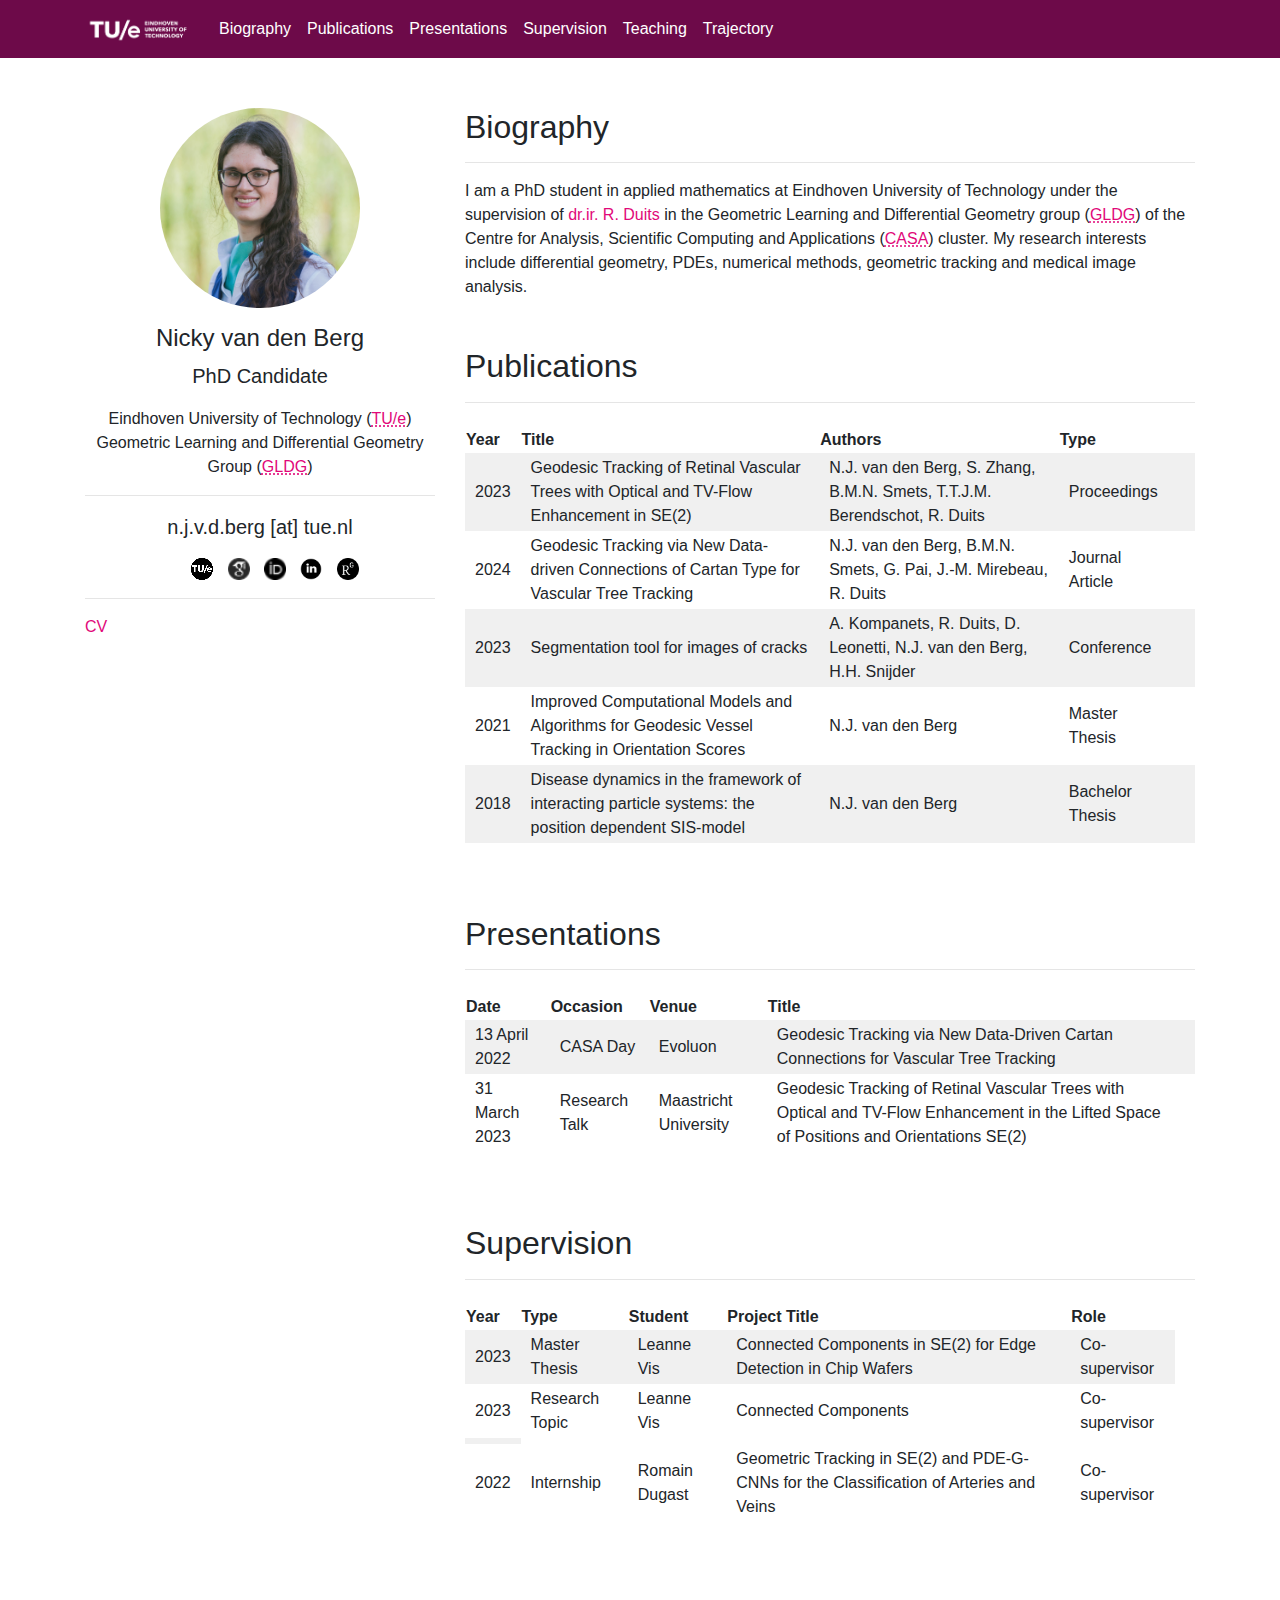
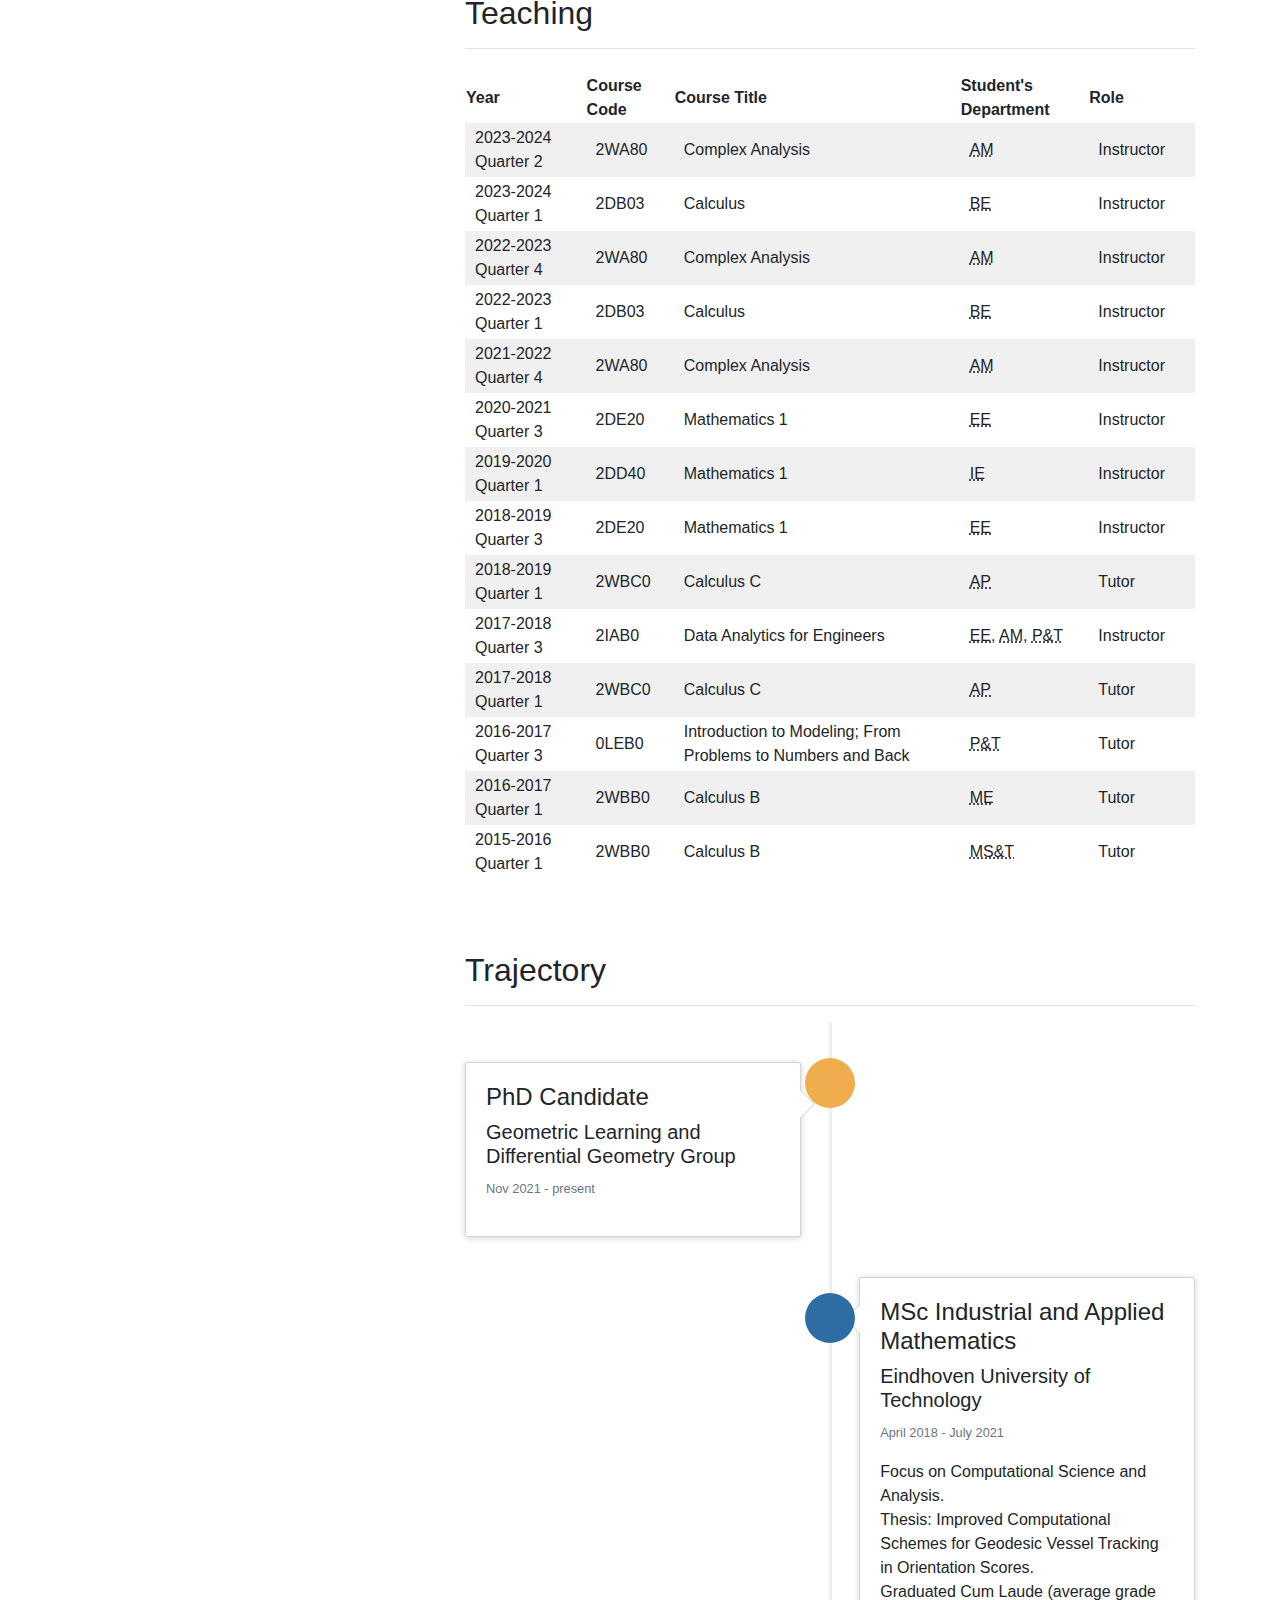
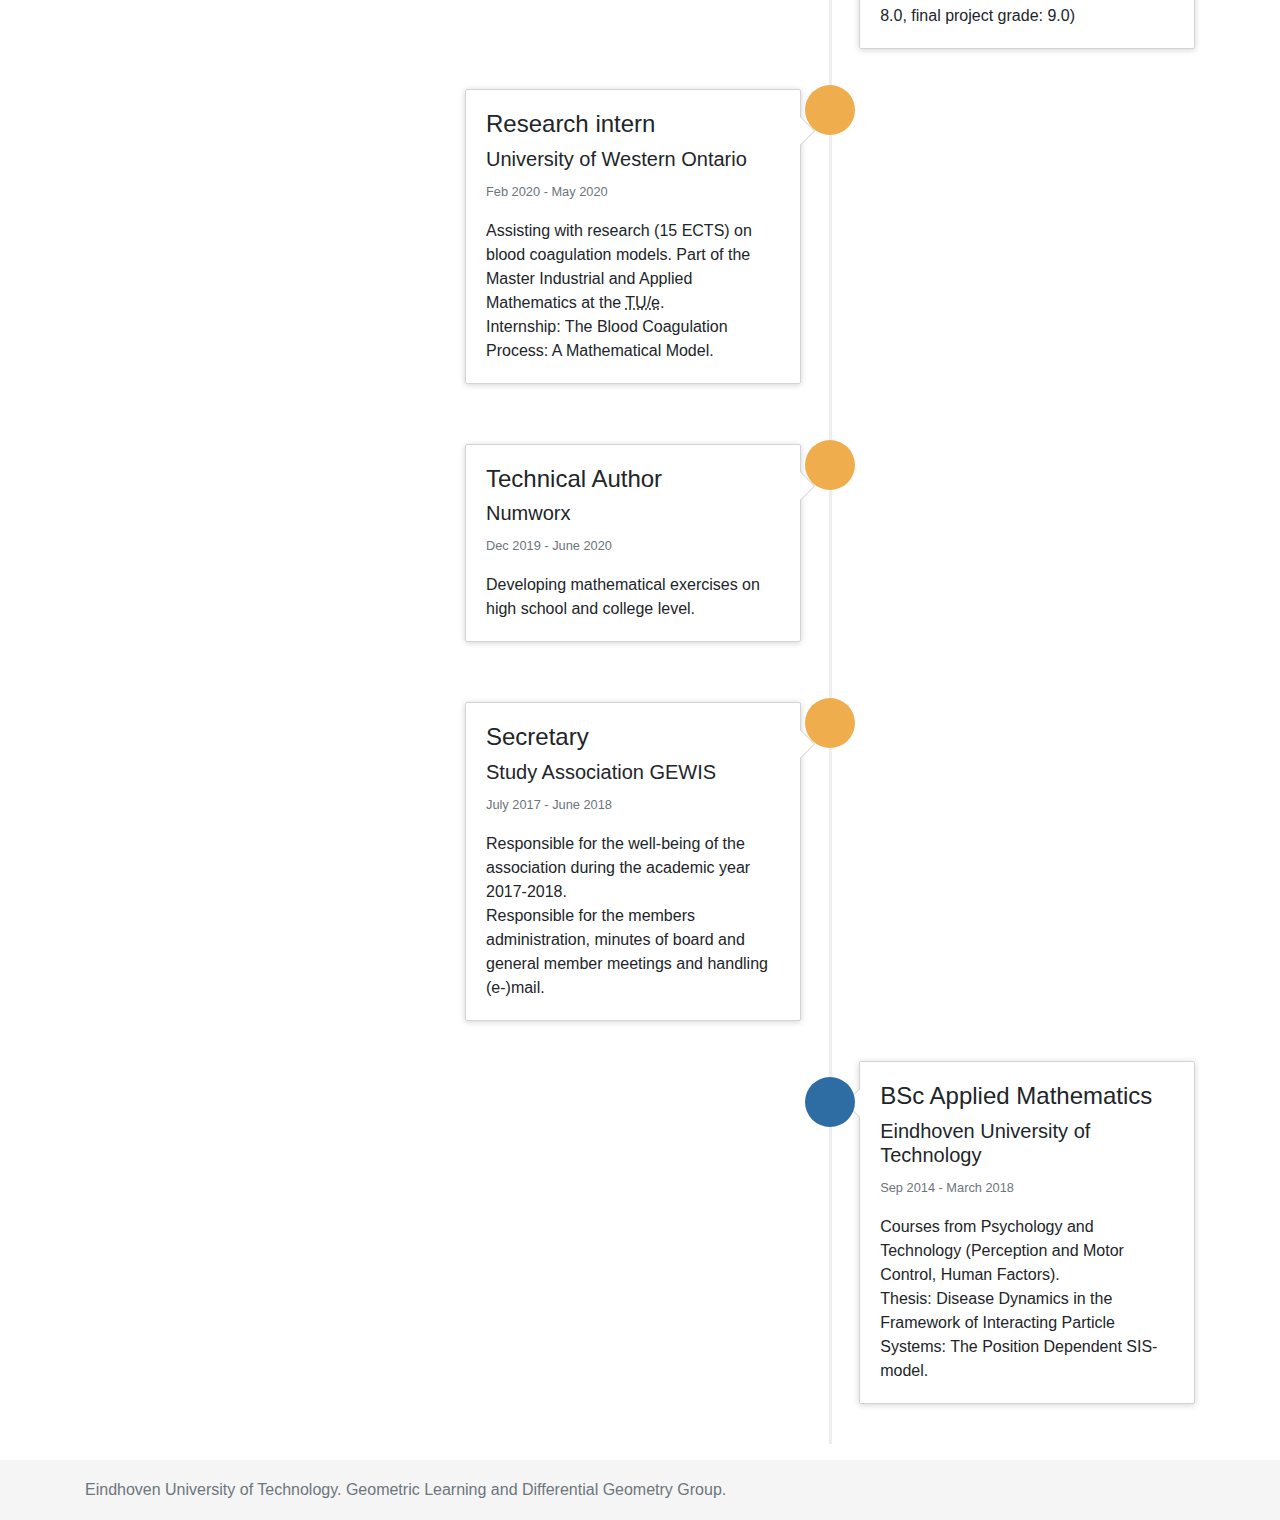
<file: index_sortableTable.html>
<!DOCTYPE html>
<!--
 - File              : index.html
 - Author            : Nicky J. van den Berg <n.j.v.d.berg@tue.nl>
 - Last Modified Date: Dec 1, 2018
-->
<html lang="en">
  <head>
    <meta charset="utf-8">
    <meta name="viewport" content="width=device-width, initial-scale=1, shrink-to-fit=no">
    <meta name="description" content="I am a PhD student in applied mathematics at Eindhoven University of Technology under the supervision of dr.ir. R. Duits in the Geometric Learning and Differential Geometry group (GLDG) of the Centre for Analysis, Scientific Computing and Applications (CASA) cluster. My research interests include differential geometry, PDEs, numerical methods, geometric tracking and medical image analysis.">
    <meta name="keywords" content="Nicky van den Berg,Nicky J. van den Berg,N.J. van den Berg,N. van den Berg,Technische Universiteit Eindhoven,Eindhoven University of Technology,TU/e,Mathematics,Wiskunde,Differential Geometry,Tracking,PDEs,Numerical Methods,Geometric Tracking,Medical Image Analysis,PhD">
    <meta name="author" content="Nicky J. van den Berg">

    <title>Nicky J. van den Berg</title>

    <!-- Bootstrap core CSS -->
    <link href="css/bootstrap.min.css" rel="stylesheet">

    <!-- Custom styles for this template -->
    <link href="css/custom.css" rel="stylesheet">
    <link rel="stylesheet" href="https://use.fontawesome.com/releases/v5.3.1/css/all.css" integrity="sha384-mzrmE5qonljUremFsqc01SB46JvROS7bZs3IO2EmfFsd15uHvIt+Y8vEf7N7fWAU" crossorigin="anonymous">
	
    <!-- Sort Table -->
	<script src="https://www.kryogenix.org/code/browser/sorttable/sorttable.js"></script>
  </head>

  <body>
    <!-- header -->
    <header>
      <!-- Fixed navbar -->
      <nav class="navbar navbar-expand-md fixed-top bg-dark bg-udc">
        <div class="container">
          <a class="navbar-brand" href="https://www.tue.nl/">
            <img src="img/TUelogo.png" width="110" height="30" alt="TUe">
          </a>
          <button class="navbar-toggler" type="button" data-toggle="collapse" data-target="#navbarNavDropdown" aria-controls="navbarNavDropdown" aria-expanded="false" aria-label="Toggle navigation">
          <i class="fas fa-bars"></i></button>
    		  <div class="collapse navbar-collapse" id="navbarNavDropdown">
            <ul class="navbar-nav">
			  <li class="nav-item">
                <a class="nav-link" href="#bio">Biography</a>
              </li>
              <!--<li class="nav-item">
                <a class="nav-link" href="#projects">Projects<span class="sr-only">(current)</span></a>
                <li class="nav-item">
              </li>
                <a class="nav-link" href="#teach">Teaching</a>
              </li>-->
              <li class="nav-item">
                <a class="nav-link" href="#pubs">Publications</a>
              </li>
              <li class="nav-item">
                <a class="nav-link" href="#pres">Presentations</a>
              </li>
              <li class="nav-item">
                <a class="nav-link" href="#supervision">Supervision</a>
              </li>
              <li class="nav-item">
                <a class="nav-link" href="#teaching">Teaching</a>
              </li>
              <li class="nav-item">
                <a class="nav-link" href="#education">Trajectory</a>
              </li>
            </ul>
          </div>
<!--          <a class="navbar-brand" href="http://gac.udc.es/inicio.html">
    			    <img src="img/gacw.png" width="162" height="30" alt="GAC">
          </a> -->
        </div>
    	</nav>
    </header>

    <!-- Begin page content -->
    <main role="main" class="container">
    <div class="row">
      <div class="col-4 mx-auto d-block">
        <div class="row mt-5 mx-auto d-block text-center">
          <img src="img/profile.jpg" width="200" class="img-fluid rounded-circle mb-3" alt="Profile picture">
          <h4>Nicky van den Berg</h4>
          <p class="lead">PhD Candidate</p>
          <p class="font-weight-light">Eindhoven University of Technology (<a
href="https://www.tue.nl/" target="_blank" rel="noopener noreferrer"><abbr title="Eindhoven University of Technology">TU/e</abbr></a>)<br>Geometric Learning and Differential Geometry Group (<a
href="https://casa.win.tue.nl/geometric-learning-and-differential-geometry/" target="_blank" rel="noopener noreferrer"><abbr title="Geometric Learning and Differential Geometry Group">GLDG</abbr></a>)</p>
        </div>
        <hr>
        <div class="row mx-auto d-block">
        <p class="lead text-center "><a href="mailto:n.j.v.d.berg@tue.nl"><i class="far fa-envelope"></i></a> n.j.v.d.berg [at] tue.nl</p>
        <ul class="social-icons text-center">
          	<li><a class="tue" href="https://research.tue.nl/nl/persons/nicky-j-van-den-berg" target="_blank" rel="noopener noreferrer" title="TU/e">TU/e</a></li>
          	<li><a class="scholar" href="https://scholar.google.com/citations?user=4-MqY_kAAAAJ&hl=nl" target="_blank" rel="noopener noreferrer" title="Scholar">Scholar</a></li>
          	<li><a class="orcid" href="https://orcid.org/0000-0003-3407-9258" target="_blank" rel="noopener noreferrer" title="ORCID">ORCID</a></li>
          	<li><a class="linkedin" href="https://www.linkedin.com/in/nickyvandenberg/" target="_blank" rel="noopener noreferrer" title="Linkedin">LinkedIn</a></li>
          	<li><a class="researchgate" href="https://www.researchgate.net/profile/Nicky_Van_Den_Berg" target="_blank" rel="noopener noreferrer" title="ResearchGate">ResearchGate</a></li>
          	<!-- <li><a class="twitter" href="https://twitter.com/markoshorro" title="Twitter">Twitter</a></li>
          	<li><a class="instagram" href="https://www.instagram.com/markoshorro/" title="Instagram">Instagram</a></li>
          	<li><a class="flickr" href="https://www.flickr.com/photos/markos-design/" title="Flickr">Flickr</a></li> -->
        </ul>
        <hr>
		<i class="far fa-user-circle"></i> <a href="img/CV.pdf" target="_blank" rel="noopener noreferrer" alt="CV">CV</a><br>
        <!-- <p class="text-center font-weight-light">
      	<i class="far fa-flag"></i> Proud <b><a href="https://www.google.es/maps/place/Galicia/@42.7944603,-9.138824,8z/data=!3m1!4b1!4m5!3m4!1s0xd2e7c868908156b:0xe1ac7930138c9642!8m2!3d42.5750554!4d-8.1338558">Galician</a></b>
      	<br><br> 

      	<i class="far fa-user-circle"></i> <a href="http://gac.udc.es/~marcos.horro/cvpage/" alt="CV">Interactive CV</a><br>
        <i class="fas fa-birthday-cake"></i> Since 1994<br><br>
        <i class="far fa-futbol"></i>	<a href="https://www.rcdeportivo.es/">Football</a> and <i class="fas fa-motorcycle"></i> <a href="http://www.valentinorossi.com/en/">motorcycle</a><br>
        <i class="fab fa-blogger"></i> <a href="http://blog.marcoshorro.com/" alt="Blog">Personal blog</a> (spanish)
        </p>
        <hr>
        <p class="text-monospace">+34 881 011 376 (extension 1376)<br>
        Facultade de Inform&#1073;tica<br>Campus Elvi&#1089;a S/N, 15071<br>
      	Laboratorio 0.2
        </p> 
        <a href="https://stackoverflow.com/users/2856041/horro">
    	  <img class="separator" src="https://stackoverflow.com/users/flair/2856041.png" width="208" height="58" alt="profile for horro at Stack Overflow, Q&amp;A for professional and enthusiast programmers" title="profile for horro at Stack Overflow, Q&amp;A for professional and enthusiast programmers">
        </a>
        <hr>-->
      </div>
      </div>
      <div class="col-8">
	    <section id="bio" class="mt-5">
          <h3 class="display-5">Biography</h3><hr>
          I am a PhD student in applied mathematics at Eindhoven University of Technology under the supervision of <a href="https://www.win.tue.nl/~rduits/" target="_blank" rel="noopener noreferrer">dr.ir. R. Duits</a> in the Geometric Learning and Differential Geometry group (<a href="https://casa.win.tue.nl/geometric-learning-and-differential-geometry/" target="_blank" rel="noopener noreferrer"><abbr title="Geometric Learning and Differential Geometry Group">GLDG</abbr></a>) of the Centre for Analysis, Scientific Computing and Applications (<a href="https://casa.win.tue.nl/" target="_blank" rel="noopener noreferrer"><abbr title="Centre for Analysis, Scientific Computing and Applications">CASA</abbr></a>) cluster. My research interests include differential geometry, PDEs, numerical methods, geometric tracking and medical image analysis.
        </section>
        <!--<section id="projects" class="mt-5">
          <h3 class="display-5">Projects</h3><hr>
          <ul class="timelinelist">
            <li><a href="https://github.com/markoshorro/gem5McPATparse">gem5McPATparse</a> <span class="badge badge-primary">Flex, Bison, C++</span> - translates the output of gem5 to McPAT format</li>
            <li><a href="https://github.com/markoshorro/gem5-spm">gem5-spm</a> <span class="badge badge-info">C++, Python</span> - implementation of scratchpad memories in gem5 simulator</li>
            <li><a href="https://bitbucket.org/markoshorro/iconmunicate/src/master/">iConmunicate</a> <span class="badge badge-pill badge-danger">Discontinued</span> <span class="badge badge-success">Android, Nearby, BT</span> - messenger over bluetooth having a gallery of icons</li>
            <li><a href="https://github.com/markoshorro/look-around">Look Around</a> <span class="badge badge-pill badge-danger">Discontinued</span> <span class="badge badge-success">Android, sensors, Unity, VR</span> - reading QR retrieves information of places of interest, allowing to visualize it using virtual reality through the camera</li>
            <li><a href="https://github.com/markoshorro/musicsort">MusicSort</a> <span class="badge badge-pill badge-danger">Discontinued</span> <span class="badge badge-info">Python, Django, APIs</span> - retrivies all the information of a set of songs uploaded, such as metadata, album cover, lyrics, etc.</li>
          </ul>
        </section>-->
        <!--<section id="teach" class="mt-5">
          <h3 class="display-5">Teaching</h3>
          <hr>
          <h4>Course <span class="badge badge-secondary">2018/2019</span></h4>
          <ul class="clist">
            <li>Programaci&#1091;n Integrativa <a
href="https://guiadocente.udc.es/guia_docent/index.php?centre=614&ensenyament=614G01&assignatura=614G01049&idioma=cast&any_academic=2018_19"
class="badge badge-info">Planning</a> <a href="https://moodle.udc.es/course/view.php?id=51658" class="badge
badge-primary">Moodle</a>
</li>
          </ul>
        </section>-->
		<section id="pubs" class="mt-5">
		  <h3 class="display-5">Publications</h3>
          <hr>
		  <table id="Table" class="sortable" table-layout = fixed>
			<tr>
				<th>Year</th>
				<th>Title</th>
				<th>Authors</th>
				<th>Type</th>
				<th></th>
			</tr>
			<tr>
				<td>2023</td>
				<td>Geodesic Tracking of Retinal Vascular Trees with Optical and TV-Flow Enhancement in SE(2)</td>
				<td>N.J. van den Berg, S. Zhang, B.M.N. Smets, T.T.J.M. Berendschot, R. Duits</td>
				<td>Proceedings</td>
				<td><a href="https://link.springer.com/chapter/10.1007/978-3-031-31975-4_40" target="_blank" rel="noopener noreferrer" alt="doc"><i class="far fa-file"></i></a></td>
			</tr>
			<tr>
				<td>2024</td>
				<td>Geodesic Tracking via New Data-driven Connections of Cartan Type for Vascular Tree Tracking</td>
				<td>N.J. van den Berg, B.M.N. Smets, G. Pai, J.-M. Mirebeau, R. Duits</td>
				<td>Journal Article</td>
				<td><a href="https://doi.org/10.1007/s10851-023-01170-x" target="_blank" rel="noopener noreferrer" alt="doc"><i class="far fa-file"></i></a></td>
			</tr>
			<tr>
				<td>2023</td>
				<td>Segmentation tool for images of cracks</td>
				<td>A. Kompanets, R. Duits, D. Leonetti, N.J. van den Berg, H.H. Snijder</td>
				<td>Conference</td>
				<td><a href="https://link.springer.com/chapter/10.1007/978-3-031-35399-4_8" target="_blank" rel="noopener noreferrer" alt="doc"><i class="far fa-file"></i></a></td>
			</tr>
			<tr>
				<td>2021</td>
				<td>Improved Computational Models and Algorithms for Geodesic Vessel Tracking in Orientation Scores</td>
				<td>N.J. van den Berg</td>
				<td>Master Thesis</td>
				<td><a href="https://research.tue.nl/nl/studentTheses/improved-computational-models-and-algorithms-for-geodesic-vessel-" target="_blank" rel="noopener noreferrer" alt="doc"><i class="far fa-file"></i></a></td>
			</tr>
			<tr>
				<td>2018</td>
				<td>Disease dynamics in the framework of interacting particle systems: the position dependent SIS-model</td>
				<td>N.J. van den Berg</td>
				<td>Bachelor Thesis</td>
				<td><a href="https://research.tue.nl/nl/studentTheses/disease-dynamics-in-the-framework-of-interacting-particle-systems" target="_blank" rel="noopener noreferrer" alt="doc"><i class="far fa-file"></i></a></td>
			</tr>
		  </table>
        </section>
		<br>
		<section id="pres" class="mt-5">
		  <h3 class="display-5">Presentations</h3>
          <hr>
          <table id="Table" class="display" table-layout = fixed>
			<tr>
				<th>Date</th>
				<th>Occasion</th>
				<th>Venue</th>
				<th>Title</th>
				<th></th>
			</tr>
			<tr>
				<td>13 April 2022</td>
				<td>CASA Day</td>
				<td>Evoluon</td>
				<td>Geodesic Tracking via New Data-Driven Cartan Connections for Vascular Tree Tracking</td>
				<td><a href="img/20220412 CASA Day April 2022 - Nicky.pptx" target="_blank" rel="noopener noreferrer" alt="doc"><i class="far fa-file-powerpoint"></i></a></td>
			</tr>
			<tr>
				<td>31 March 2023</td>
				<td>Research Talk</td>
				<td>Maastricht University</td>
				<td>Geodesic Tracking of Retinal Vascular Trees with Optical and TV-Flow Enhancement in the Lifted Space of Positions and Orientations SE(2)</td>
				<td><a href="" target="_blank" rel="noopener noreferrer" alt="doc"><i class="far fa-file-powerpoint"></i></a></td>
			</tr>
		  </table>
        </section>
		<br>
        <!--<section id="pubs" class="mt-5">
          <h3 class="display-5">Publications</h3>
          <hr>
          <table id="pubTable" class="display" table-layout = fixed></table>
<pre id="bibtex">
@unpublished{Berg2023geodesic,
	author = {N.J. van den Berg and S. Zhang and B.M.N. Smets and T.T.J.M. Berendschot and R. Duits},
	title={Geodesic Tracking of Retinal Vascular Trees with Optical and TV-Flow Enhancement in SE(2)},
	note = {Submitted  jan. 2023 to JMIV (Journal for Mathematical Imaging and Vision)}
},
@unpublished{Berg2022geodesic,
	author = {N.J. van den Berg and B.M.N. Smets and G. Pai and J.-M. Mirebeau and R. Duits},
	title={Geodesic Tracking via New Data-driven Connections of Cartan Type for Vascular Tree Tracking},
	note = {Submitted  sept. 2022 to JMIV (Journal for Mathematical Imaging and Vision)},
	journal={arXiv preprint arXiv:2208.11004},
	url={https://arxiv.org/abs/2208.11004}
},
@InProceedings{Kompanents2023Segmentation,
        author="Kompanets, Andrii and Duits, Remco and Leonetti, Davide and van den Berg, Nicky and Snijder, H. H.",
        editor="Skatulla, Sebastian and Beushausen, Hans",
        title="Segmentation Tool for�Images of�Cracks",
        booktitle="Advances in Information Technology in Civil and Building Engineering",
        year="2024",
        publisher="Springer International Publishing",
        address="Cham",
        pages="93--110",
        isbn="978-3-031-35399-4"
},
@MastersThesis{berg2021improved,
	author = {N.J. van den Berg},
	title = {Improved Computational Models and Algorithms for Geodesic Vessel Tracking in Orientation Scores},
	school = {TU Eindhoven},
	year = {2021},
	month = {July},
	type = {Master thesis},
	organization = {Mathematics & Computer Science},
	url={https://research.tue.nl/nl/studentTheses/improved-computational-models-and-algorithms-for-geodesic-vessel-}
},
@MastersThesis{berg2018disease,
	author = {N.J. van den Berg},
	title = {Disease dynamics in the framework of interacting particle systems: the position dependent SIS-model},
	school = {TU Eindhoven},
	year = {2018},
	type = {Bachelor thesis},
	organization = {Mathematics & Computer Science},
	url={https://research.tue.nl/nl/studentTheses/disease-dynamics-in-the-framework-of-interacting-particle-systems}
}
</pre>
        </section>-->
		
		<section id="supervision" class="mt-5">
		  <h3 class="display-5">Supervision</h3>
          <hr>
		  <table id="Table" class="display" table-layout = fixed>
			<tr>
				<th>Year</th>
				<th>Type</th>
				<th>Student</th>
				<th>Project Title</th>
				<th>Role</th>
				<th></th>
			</tr>
			<tr>
				<td>2023</td>
				<td>Master Thesis</td>
				<td>Leanne Vis</td>
				<td>Connected Components in SE(2) for Edge Detection in Chip Wafers</td>
				<td>Co-supervisor</td>
				
			<tr>
				<td>2023</td>
				<td>Research Topic</td>
				<td>Leanne Vis</td>
				<td>Connected Components</td>
				<td>Co-supervisor</td>
				<td></td>
			</tr><td></td>
			</tr>
			<tr>
				<td>2022</td>
				<td>Internship</td>
				<td>Romain Dugast</td>
				<td>Geometric Tracking in SE(2) and PDE-G-CNNs for the Classification of Arteries and Veins</td>
				<td>Co-supervisor</td>
				<td></td>
			</tr>
		  </table>
		</section>
		<br>
		<section id="teaching" class="mt-5">
		  <h3 class="display-5">Teaching</h3>
          <hr>
		  <table id="Table" class="display" table-layout = fixed>
			<tr>
				<th>Year</th>
				<th>Course Code</th>
				<th>Course Title</th>
				<th>Student's Department</th>
				<th>Role</th>
				<th></th>
			</tr>
			<tr>
				<td>2023-2024 Quarter 2</td>
				<td>2WA80</td>
				<td>Complex Analysis</td>
				<td><abbr title="Applied Mathematics">AM</abbr></td>
				<td>Instructor</td>
				<td></td>
			</tr>
			<tr>
				<td>2023-2024 Quarter 1</td>
				<td>2DB03</td>
				<td>Calculus</td>
				<td><abbr title="Built Environment">BE</abbr></td>
				<td>Instructor</td>
				<td></td>
			</tr>
			<tr>
				<td>2022-2023 Quarter 4</td>
				<td>2WA80</td>
				<td>Complex Analysis</td>
				<td><abbr title="Applied Mathematics">AM</abbr></td>
				<td>Instructor</td>
				<td></td>
			</tr>
			<tr>
				<td>2022-2023 Quarter 1</td>
				<td>2DB03</td>
				<td>Calculus</td>
				<td><abbr title="Built Environment">BE</abbr></td>
				<td>Instructor</td>
				<td></td>
			</tr>
			<tr>
				<td>2021-2022 Quarter 4</td>
				<td>2WA80</td>
				<td>Complex Analysis</td>
				<td><abbr title="Applied Mathematics">AM</abbr></td>
				<td>Instructor</td>
				<td></td>
			</tr>
			<tr>
				<td>2020-2021 Quarter 3</td>
				<td>2DE20</td>
				<td>Mathematics 1</td>
				<td><abbr title="Electrical Engineering">EE</abbr></td>
				<td>Instructor</td>
				<td></td>
			</tr>
			<tr>
				<td>2019-2020 Quarter 1</td>
				<td>2DD40</td>
				<td>Mathematics 1</td>
				<td><abbr title="Industrial Engineering">IE</abbr></td>
				<td>Instructor</td>
				<td></td>
			</tr>
			<tr>
				<td>2018-2019 Quarter 3</td>
				<td>2DE20</td>
				<td>Mathematics 1</td>
				<td><abbr title="Electrical Engineering">EE</abbr></td>
				<td>Instructor</td>
				<td></td>
			</tr>
			<tr>
				<td>2018-2019 Quarter 1</td>
				<td>2WBC0</td>
				<td>Calculus C</td>
				<td><abbr title="Applied Physics">AP</abbr></td>
				<td>Tutor</td>
				<td></td>
			</tr>
			<tr>
				<td>2017-2018 Quarter 3</td>
				<td>2IAB0</td>
				<td>Data Analytics for Engineers</td>
				<td><abbr title="Electrical Engineering">EE</abbr>, <abbr title="Applied Mathematics">AM</abbr>, <abbr title="Psychology &amp; Technology">P&amp;T</abbr></td>
				<td>Instructor</td>
				<td></td>
			</tr>
			<tr>
				<td>2017-2018 Quarter 1</td>
				<td>2WBC0</td>
				<td>Calculus C</td>
				<td><abbr title="Applied Physics">AP</abbr></td>
				<td>Tutor</td>
				<td></td>
			</tr>
			<tr>
				<td>2016-2017 Quarter 3</td>
				<td>0LEB0</td>
				<td>Introduction to Modeling; From Problems to Numbers and Back</td>
				<td><abbr title="Psychology &amp; Technology">P&amp;T</abbr></td>
				<td>Tutor</td>
				<td></td>
			</tr>
			<tr>
				<td>2016-2017 Quarter 1</td>
				<td>2WBB0</td>
				<td>Calculus B</td>
				<td><abbr title="Mechanical Engineering">ME</abbr></td>
				<td>Tutor</td>
				<td></td>
			</tr>
			<tr>
				<td>2015-2016 Quarter 1</td>
				<td>2WBB0</td>
				<td>Calculus B</td>
				<td><abbr title="Medical Sciences &amp; Technology">MS&amp;T</abbr></td>
				<td>Tutor</td>
				<td></td>
			</tr>
		  </table>
		</section>
		<br>
        <section id="education" class="mt-5">
          <h3 class="display-5">Trajectory</h3>
          <hr>
          <ul class="timeline">
            <li class="timeline">
              <div class="timeline-badge warning"><i class="fas fa-briefcase"></i></div>
              <div class="timeline-panel">
                <div class="timeline-heading">
                  <h4 class="timeline-title">PhD Candidate</h4>
                  <h5 class="timeline-subtitle">Geometric Learning and Differential Geometry Group</h5>
                  <p><small class="text-muted"><i class="fas fa-calendar-alt"></i> Nov 2021 - present</small></p>
                </div>
                <!-- <div class="timeline-body">
                  <p><i class="fas fa-file-signature"></i> FPU fellowship</p>
                </div> -->
              </div>
            </li>
            <li class="timeline-inverted">
              <div class="timeline-badge primary"><i class="fas fa-university"></i></div>
              <div class="timeline-panel">
                <div class="timeline-heading">
                  <h4 class="timeline-title">MSc Industrial and Applied Mathematics</h4>
                  <h5 class="timeline-subtitle">Eindhoven University of Technology</h5>
                  <p><small class="text-muted"><i class="fas fa-calendar-alt"></i> April 2018 - July 2021</small></p>
                </div>
                <div class="timeline-body">
                  <p>Focus on Computational Science and Analysis.<br>
					Thesis: Improved Computational Schemes for Geodesic Vessel Tracking in Orientation Scores.<br>
                    <i class="fas fa-trophy"></i> Graduated Cum Laude (average grade 8.0, final project grade: 9.0)</p>
                </div>
              </div>
            </li>
            <li class="timeline">
              <div class="timeline-badge warning"><i class="fas fa-briefcase"></i></div>
              <div class="timeline-panel">
                <div class="timeline-heading">
                  <h4 class="timeline-title">Research intern</h4>
                  <h5 class="timeline-subtitle">University of Western Ontario</h5>
                  <p><small class="text-muted"><i class="fas fa-calendar-alt"></i> Feb 2020 - May 2020</small></p>
                </div>
                <div class="timeline-body">
                  <p>Assisting with research (15 ECTS) on blood coagulation models. Part of the Master Industrial and Applied Mathematics at the <abbr title="Eindhoven University of Technology">TU/e</abbr>.<br>
				  Internship: The Blood Coagulation Process: A Mathematical Model.</p>
                </div>
              </div>
            </li>
            <li class="timeline">
              <div class="timeline-badge warning"><i class="fas fa-briefcase"></i></div>
              <div class="timeline-panel">
                <div class="timeline-heading">
                  <h4 class="timeline-title">Technical Author</h4>
                  <h5 class="timeline-subtitle">Numworx</h5>
                  <p><small class="text-muted"><i class="fas fa-calendar-alt"></i> Dec 2019 - June 2020</small></p>
                </div>
                <div class="timeline-body">
                  <p>Developing mathematical exercises on high school and college level.</p>
                </div>
              </div>
            </li>
            <!-- <li class="timeline">
              <div class="timeline-badge warning"><i class="fas fa-briefcase"></i></div>
              <div class="timeline-panel">
                <div class="timeline-heading">
                  <h4 class="timeline-title">Internship</h4>
                  <h5 class="timeline-subtitle">Department of Electronics and Systems</h5>
                  <p><small class="text-muted"><i class="fas fa-calendar-alt"></i> Jan 2015 - Jun 2015</small></p>
                </div>
                <div class="timeline-body">
                  <p>Competitive internship to collaborate in a department and initiate to research</p>
                </div>
              </div>
            </li> -->
            <li class="timeline">
              <div class="timeline-badge warning"><i class="fas fa-briefcase"></i></div>
              <div class="timeline-panel">
                <div class="timeline-heading">
                  <h4 class="timeline-title">Secretary</h4>
                  <h5 class="timeline-subtitle">Study Association GEWIS</h5>
                  <p><small class="text-muted"><i class="fas fa-calendar-alt"></i> July 2017 - June 2018</small></p>
                </div>
                <div class="timeline-body">
                  <p>Responsible for the well-being of the association during the academic year 2017-2018.<br>
				  Responsible for the members administration, minutes of board and general member meetings and handling (e-)mail.</p>
                </div>
              </div>
            </li>
            <li class="timeline-inverted">
              <div class="timeline-badge primary"><i class="fas fa-university"></i></div>
              <div class="timeline-panel">
                <div class="timeline-heading">
                  <h4 class="timeline-title">BSc Applied Mathematics</h4>
                  <h5 class="timeline-subtitle">Eindhoven University of Technology</h5>
                  <p><small class="text-muted"><i class="fas fa-calendar-alt"></i> Sep 2014 - March 2018</small></p>
                </div>
				<div class="timeline-body">
				Courses from Psychology and Technology (Perception and Motor Control, Human Factors).<br>
				Thesis: Disease Dynamics in the Framework of Interacting Particle Systems: The Position Dependent SIS-model.
                </div>
                <!--<div class="timeline-body">
                    Erasmus at <a href="https://www.chalmers.se/en/Pages/default.aspx">Chalmer University of Technology</a> from August 2015 to January 2016<br>
                    <i class="fas fa-trophy"></i> Best student award of 2016 promotion<br>
                    <i class="fas fa-trophy"></i> 10/10 Final Degree Project
                </div> -->
              </div>
            </li>
            <!--<li class="timeline-inverted">
              <div class="timeline-badge primary"><i class="fas fa-university"></i></div>
              <div class="timeline-panel">
                <div class="timeline-heading">
                  <h4 class="timeline-title">Science baccalaureate</h4>
                  <h5 class="timeline-subtitle">IES Ram&#1091;n Cabanillas</h5>
                  <p><small class="text-muted"><i class="fas fa-calendar-alt"></i> Sep 2010 - Jun 2012</small></p>
                </div>
                <div class="timeline-body">
                    <i class="fas fa-trophy"></i> Best student award of 2012 promotion<br>
                </div>
              </div>
            </li> -->
        </ul>
        </section>
      </div>
    </div>
    </main>

    <footer class="footer">
      <div class="container">
        <span class="text-muted"><i class="fas fa-university"></i> Eindhoven University of Technology. Geometric Learning and Differential Geometry Group.</span>
      </div>
    </footer>

    <!-- Bootstrap core JavaScript
    ================================================== -->
    <!-- Placed at the end of the document so the pages load faster -->
    <script src="https://code.jquery.com/jquery-3.2.1.slim.min.js" integrity="sha384-KJ3o2DKtIkvYIK3UENzmM7KCkRr/rE9/Qpg6aAZGJwFDMVNA/GpGFF93hXpG5KkN" crossorigin="anonymous"></script>
    <script>window.jQuery || document.write('<script src="js/jquery-slim.min.js"><\/script>')</script>
    <script src="js/popper.min.js"></script>
    <script src="js/bootstrap.min.js"></script>
    <script src="js/bibtex.js"></script>
<script type="text/javascript">
 var init = function() {
   bibtexify("#bibtex", "pubTable", {});
 };
 if (window.addEventListener) {
   window.addEventListener('load', init, false);
 } else if (window.attachEvent) {
   window.attachEvent('onload', init);
 }
</script>
<script>
jQuery("#pubTable").on("click", "a", function(e) {
  var $n = jQuery(this),
      text = $n.text().toUpperCase();
  if (text === "X") { return; }
  try {
    _gaq.push(['_trackEvent', "PublicationAction", text]);
} catch(err){ }
  if ($n.attr("href") !== "#") {
    setTimeout(function() {
      document.location.href = $n.attr("href");
    }, 100);
    return false;
  }
});
</script>
  </body>
</html>
</file>
<file: css/custom.css>
/**
 * File              : css/custom.css
 * Author            : Marcos Horro <marcos.horro@udc.gal>
 * Last Modified Date: Mar 18 Set 2018 16:01:31 CEST
 */
/* bib-publication-list styles
-------------------------------------------------- */
span.undefined { color:red; }
.bibtable {width: auto 100%; height: auto scroll; margin: 0 auto; clear: both;}
.bibchart { width: 100%; height: 100px; margin-bottom: 20px;}
.clear {clear:both;}
.year { position: relative; height: 100%; border-bottom: 1px solid black; display: inline-block;}
.yearlabel { position: absolute; bottom: -20px; text-align: center; width: 100%; font-size: smaller;}
.pub { border: 1px solid white; background-color: #eee; }
.inproceedings { background-color: #ccf; }
.article { background-color: #beb; }
.inbook { background-color: #eaa; }
.phdthesis { background-color: #999; }
.unpublished { background-color: #eae; }
.mastersthesis { background-color: #eea; }
.techreport { background-color: #b77; }
.proceedings { background-color: #9494ff; }
.book { background-color: #ed7878; }
.legend .pub { width: 10px; height: 10px; display: inline-block; margin: 0 5px 0 15px;}
.legend { margin-bottom: 24px; text-align: center; width: 100%;}
table.display thead th { padding: 3px 180px 3px 10px; border-bottom: 1px solid black; border-top: 1px solid black; font-weight: bold; cursor: pointer; cursor: hand; }
table.display tfoot th { padding: 3px 10px; border-top: 1px solid black; font-weight: bold; }
table.display td { padding: 3px 10px; }
table.display td.center { text-align: center; }
table.display tr:nth-child(even) { background-color: #F0F0F0; }
table.display { margin-top: 24px; }
table.sortable thead th { padding: 3px 180px 3px 10px; border-bottom: 1px solid black; border-top: 1px solid black; font-weight: bold; cursor: pointer; cursor: hand; }
table.sortable tfoot th { padding: 3px 10px; border-top: 1px solid black; font-weight: bold; }
table.sortable td { padding: 3px 10px; }
table.sortable td.center { text-align: center; }
table.sortable tr:nth-child(even) { background-color: #F0F0F0; }
table.sortable { margin-top: 24px; }
.sorting_asc { background: url('img/sort_asc.png') no-repeat center right; }
.sorting_desc { background: url('img/sort_desc.png') no-repeat center right; }
.sorting { background: url('img/sort_both.png') no-repeat center right; }
.sorting_asc_disabled { background: url('lib/images/sort_asc_disabled.png') no-repeat center right; }
.sorting_desc_disabled { background: url('lib/images/sort_desc_disabled.png') no-repeat center right; }
tr.odd { background-color: #eee; }
tr.even { background-color: white; }
div.hidden { display: none;}
div.bibinfo { width: 80%; position: fixed; top: 100px; left: 10%; background-color: #bbb; border: 3px solid #fff; padding: 10px; z-index: 10000;}
#shutter { background-color: #555; opacity: 0.7; width:100%; height: 100%; position: fixed; top: 0; left:0; z-index: 20;}
a.bibclose {
  background-color: #BBBBBB;
  border: 3px solid #FFFFFF;
  color: black;
  float: left;
  font-size: 10px;
  height: 25px;
  padding: 3px;
  position: relative;
  text-align: center;
  text-transform: capitalize;
  font-weight: bold;
  width: 25px;
  -moz-border-radius:15px;
  -webkit-border-radius:15px;
  -o-border-radius:15px;
  border-radius:15px;
  top: -20px;
  left: -20px;
}
div.bibinfo pre { clear:both; }

/* Custom styles
-------------------------------------------------- */
.social-icons li {
  display: inline;
}
.social-icons a {
  display: inline-block;
  margin-right: 10px;
  text-indent: -9999px;
}
.twitter {
  background-image: url(../img/twitter.png);
  width: 22px;
  height: 22px;
}
.facebook {
  background-image: url(../img/facebook.png);
  width: 22px;
  height: 22px;
}
.linkedin {
  background-image: url(../img/linkedin.png);
  width: 22px;
  height: 22px;
}
.orcid {
  background-image: url(../img/orcid.png);
  width: 22px;
  height: 22px;
}
.researchgate {
  background-image: url(../img/researchgate.png);
  width: 22px;
  height: 22px;
}
.scholar {
  background-image: url(../img/scholar.png);
  width: 22px;
  height: 22px;
}
.tue {
  background-image: url(../img/tue2.png);
  width: 22px;
  height: 22px;
}
.instagram {
  background-image: url(../img/instagram.png);
  width: 22px;
  height: 22px;
}
.flickr {
  background-image: url(../img/flickr.png);
  width: 22px;
  height: 22px;
}

.bg-udc {
  background-color: #6d0a49 !important;
}

.display-5{font-size:2rem;font-weight:300;line-height:1.2}
.display-6{font-size:1.4rem;font-weight:300;line-height:1.2}
.navbar-toggler {
  text-align: center;

}

.fa-bars {
  color: #fff;
}

.nav-link {
  color: #fff;
}
.nav-link:hover{
  color: #ffa8d5;
}

a {
  color: #e10879;
}

/* Sticky footer styles
-------------------------------------------------- */
html {
  position: relative;
  min-height: 100%;
}
body {
  /* Margin bottom by footer height */
  margin-bottom: 60px;
}
.footer {
  position: absolute;
  bottom: 0;
  width: 100%;
  /* Set the fixed height of the footer here */
  height: 60px;
  line-height: 60px; /* Vertically center the text there */
  background-color: #f5f5f5;
}


/* Custom page CSS
-------------------------------------------------- */
/* Not required for template or sticky footer method. */

body > .container {
  padding: 60px 15px 0;
}

.footer > .container {
  padding-right: 15px;
  padding-left: 15px;
}

code {
  font-size: 80%;
}

/* timelinelist
-----------------------------------------------------*/

ul.clist {
    list-style-type: none;
    position: relative;
    z-index: 10;
}
ul.clist > li {
    margin: 20px 0;
    padding-left: 20px;
}
ul.clist > li:before {
    content: ' ';
    background: white;
    display: inline-block;
    position: absolute;
    border-radius: 50%;
    border: 3px solid #e10879;
    left: 20px;
    width: 20px;
    height: 20px;
    z-index: 400;
}

/* timelinelist
-----------------------------------------------------*/

ul.timelinelist {
    list-style-type: none;
    position: relative;
    z-index: 10;
}
ul.timelinelist:before {
    content: ' ';
    background: #d4d9df;
    display: inline-block;
    position: absolute;
    left: 29px;
    width: 2px;
    height: 100%;
    z-index: 400;
}
ul.timelinelist > li {
    margin: 20px 0;
    padding-left: 20px;
}
ul.timelinelist > li:before {
    content: ' ';
    background: white;
    display: inline-block;
    position: absolute;
    border-radius: 50%;
    border: 3px solid #e10879;
    left: 20px;
    width: 20px;
    height: 20px;
    z-index: 400;
}

.timeline {
    list-style: none;
    padding: 20px 0 20px;
    position: relative;
    z-index: 10;
}

    .timeline:before {
        top: 0;
        bottom: 0;
        position: absolute;
        content: " ";
        width: 3px;
        background-color: #eeeeee;
        left: 50%;
        margin-left: -1.5px;
    }

    .timeline > li {
        margin-bottom: 20px;
        position: relative;
    }

        .timeline > li:before,
        .timeline > li:after {
            content: " ";
            display: table;
        }

        .timeline > li:after {
            clear: both;
        }

        .timeline > li:before,
        .timeline > li:after {
            content: " ";
            display: table;
        }

        .timeline > li:after {
            clear: both;
        }

        .timeline > li > .timeline-panel {
            width: 46%;
            float: left;
            border: 1px solid #d4d4d4;
            border-radius: 2px;
            padding: 20px;
            position: relative;
            -webkit-box-shadow: 0 1px 6px rgba(0, 0, 0, 0.175);
            box-shadow: 0 1px 6px rgba(0, 0, 0, 0.175);
        }

            .timeline > li > .timeline-panel:before {
                position: absolute;
                top: 26px;
                right: -15px;
                display: inline-block;
                border-top: 15px solid transparent;
                border-left: 15px solid #ccc;
                border-right: 0 solid #ccc;
                border-bottom: 15px solid transparent;
                content: " ";
            }

            .timeline > li > .timeline-panel:after {
                position: absolute;
                top: 27px;
                right: -14px;
                display: inline-block;
                border-top: 14px solid transparent;
                border-left: 14px solid #fff;
                border-right: 0 solid #fff;
                border-bottom: 14px solid transparent;
                content: " ";
            }

        .timeline > li > .timeline-badge {
            color: #fff;
            width: 50px;
            height: 50px;
            line-height: 50px;
            font-size: 1.4em;
            text-align: center;
            position: absolute;
            top: 16px;
            left: 50%;
            margin-left: -25px;
            background-color: #999999;
            z-index: 100;
            border-top-right-radius: 50%;
            border-top-left-radius: 50%;
            border-bottom-right-radius: 50%;
            border-bottom-left-radius: 50%;
        }

        .timeline > li.timeline-inverted > .timeline-panel {
            float: right;
        }

            .timeline > li.timeline-inverted > .timeline-panel:before {
                border-left-width: 0;
                border-right-width: 15px;
                left: -15px;
                right: auto;
            }

            .timeline > li.timeline-inverted > .timeline-panel:after {
                border-left-width: 0;
                border-right-width: 14px;
                left: -14px;
                right: auto;
            }

.timeline-badge.primary {
    background-color: #2e6da4 !important;
}

.timeline-badge.success {
    background-color: #3f903f !important;
}

.timeline-badge.warning {
    background-color: #f0ad4e !important;
}

.timeline-badge.danger {
    background-color: #d9534f !important;
}

.timeline-badge.info {
    background-color: #5bc0de !important;
}

.timeline-title {
    margin-top: 0;
    color: inherit;
}

.timeline-subtitle {
    margin-top: 0;
    color: inherit;
    font-weight: 300;
}

.timeline-subsubtitle {
    margin-top: 0;
    color: inherit;
    font-weight: 200;
}

.timeline-body > p,
.timeline-body > ul {
    margin-bottom: 0;
}

    .timeline-body > p + p {
        margin-top: 5px;
    }

@media (max-width: 767px) {
    ul.timeline:before {
        left: 40px;
    }

    ul.timeline > li > .timeline-panel {
        width: calc(100% - 90px);
        width: -moz-calc(100% - 90px);
        width: -webkit-calc(100% - 90px);
    }

    ul.timeline > li > .timeline-badge {
        left: 15px;
        margin-left: 0;
        top: 16px;
    }

    ul.timeline > li > .timeline-panel {
        float: right;
    }

        ul.timeline > li > .timeline-panel:before {
            border-left-width: 0;
            border-right-width: 15px;
            left: -15px;
            right: auto;
        }

        ul.timeline > li > .timeline-panel:after {
            border-left-width: 0;
            border-right-width: 14px;
            left: -14px;
            right: auto;
        }
}
</file>
